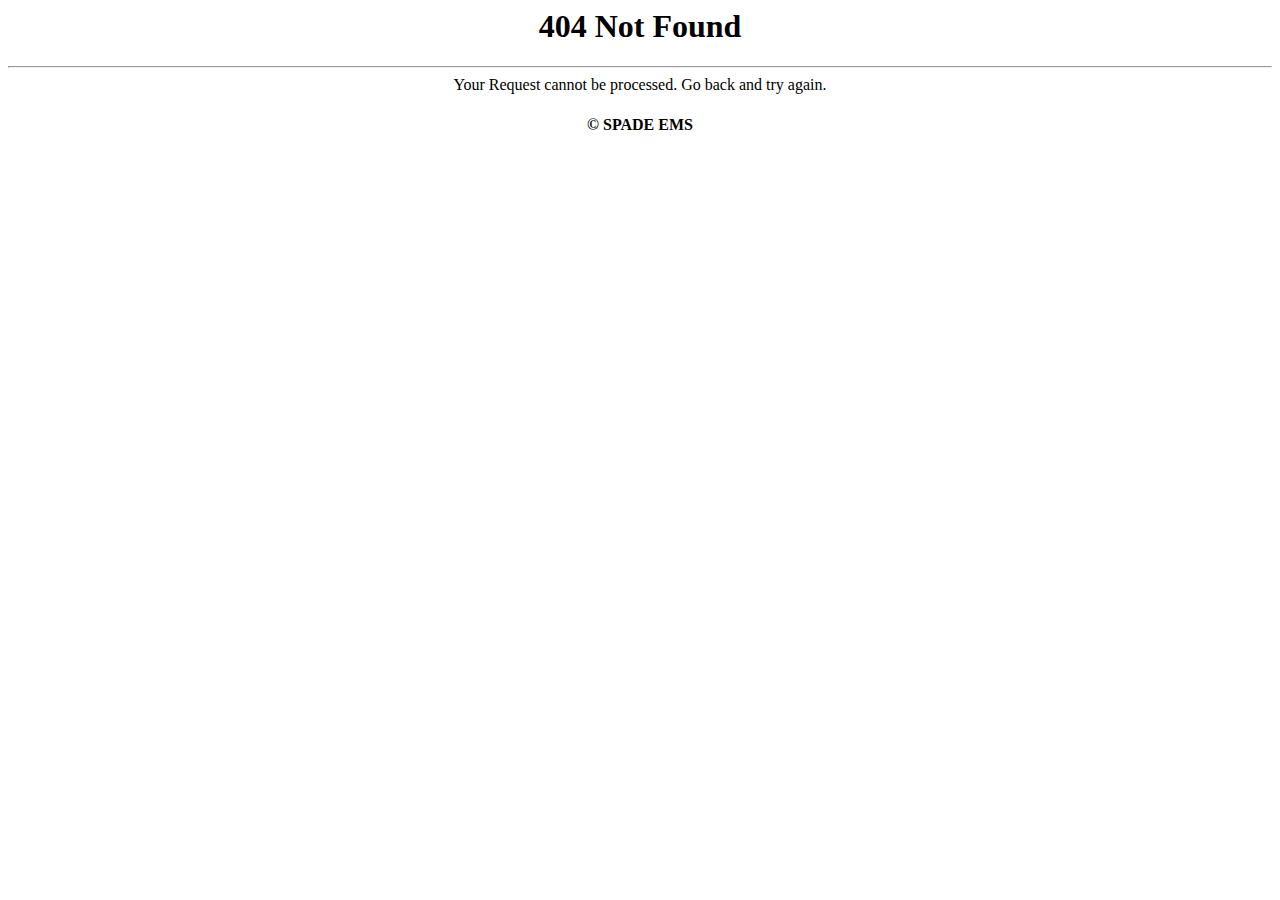
<file: 3.html>
<html>

<head>
    <title>404 Not Found</title>
</head>

<body>
    <center>
        <h1>404 Not Found</h1>
    </center>
    <hr>
    <center>Your Request cannot be processed. Go back and try again.<br>
     <h4> &copy; SPADE EMS</h4>
    </center>
    <div class="cui-embed" data-cui-uid="V6bIqkA6" data-cui-mode="pill" data-cui-pill-button-color="#00B7EB"></div>
    <script src="https://public-assets.typeform.com/confab/embed.js" async></script>

</html>
</file>
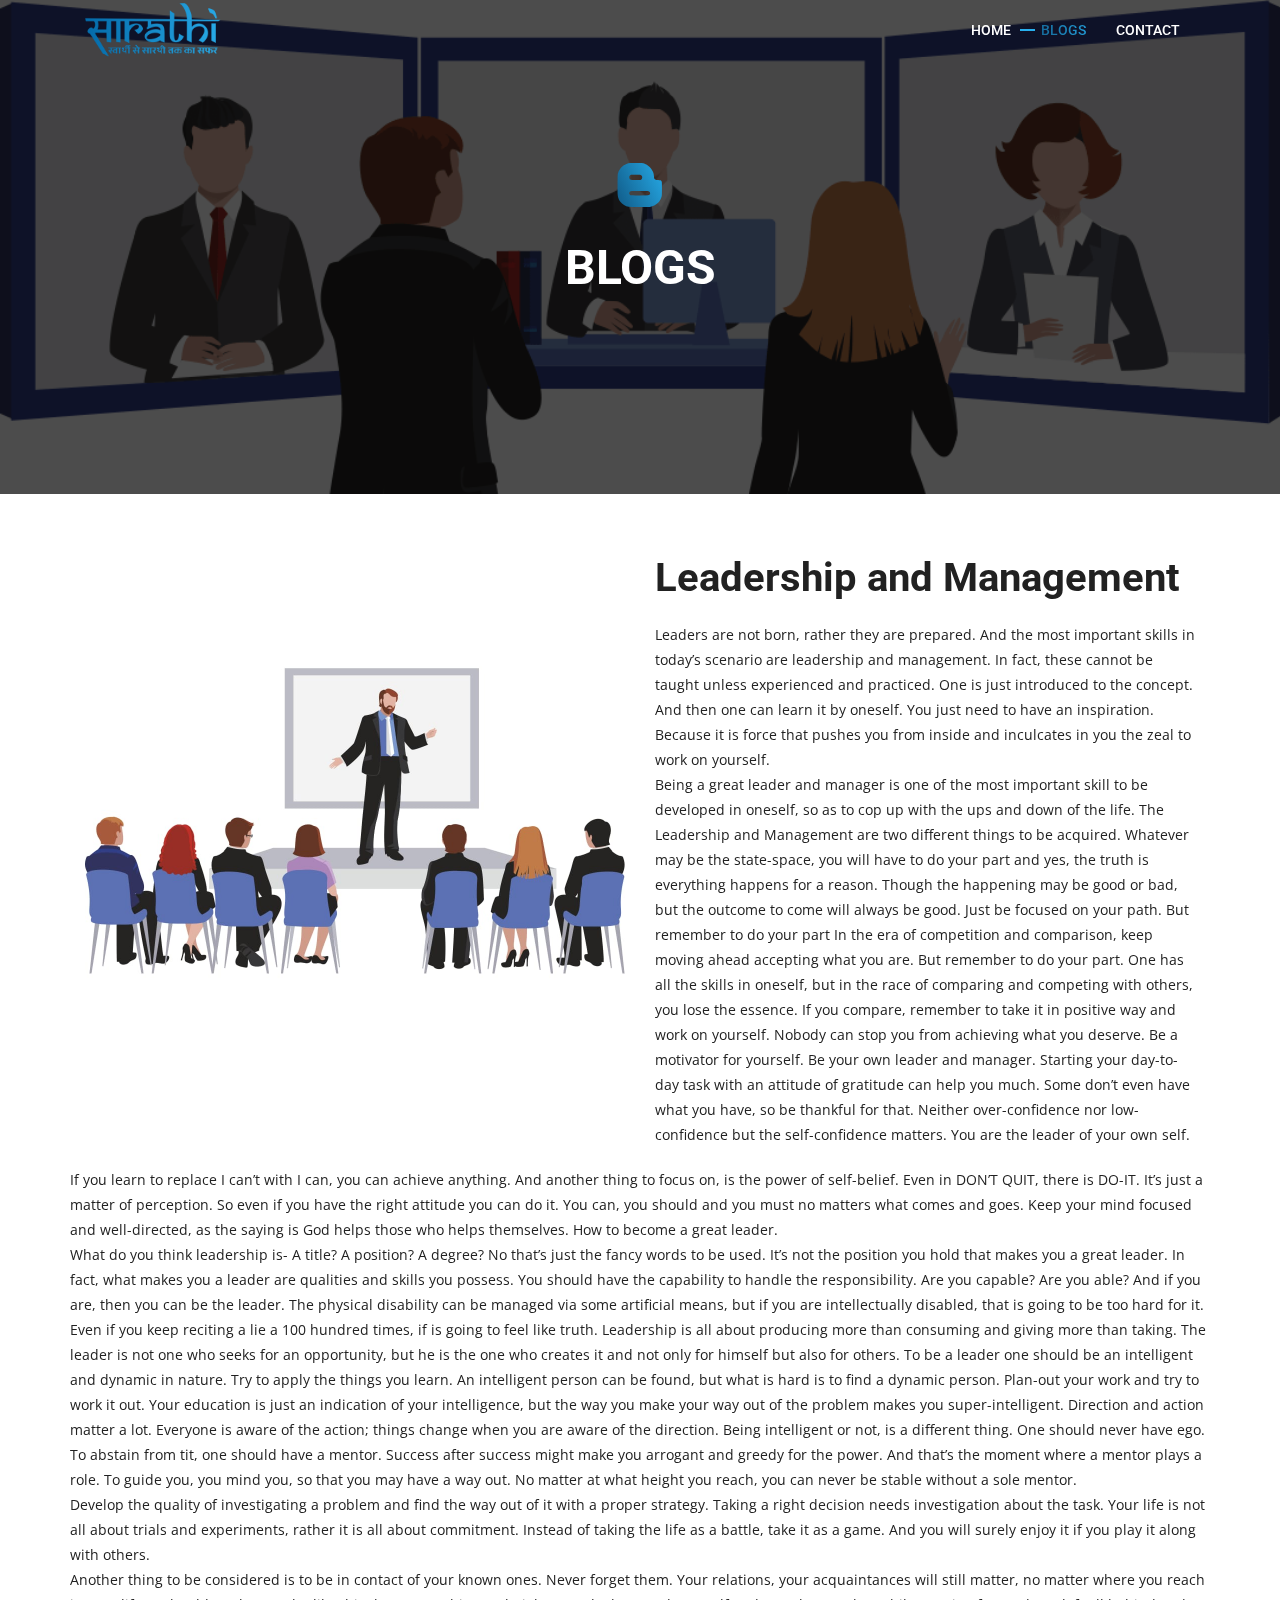
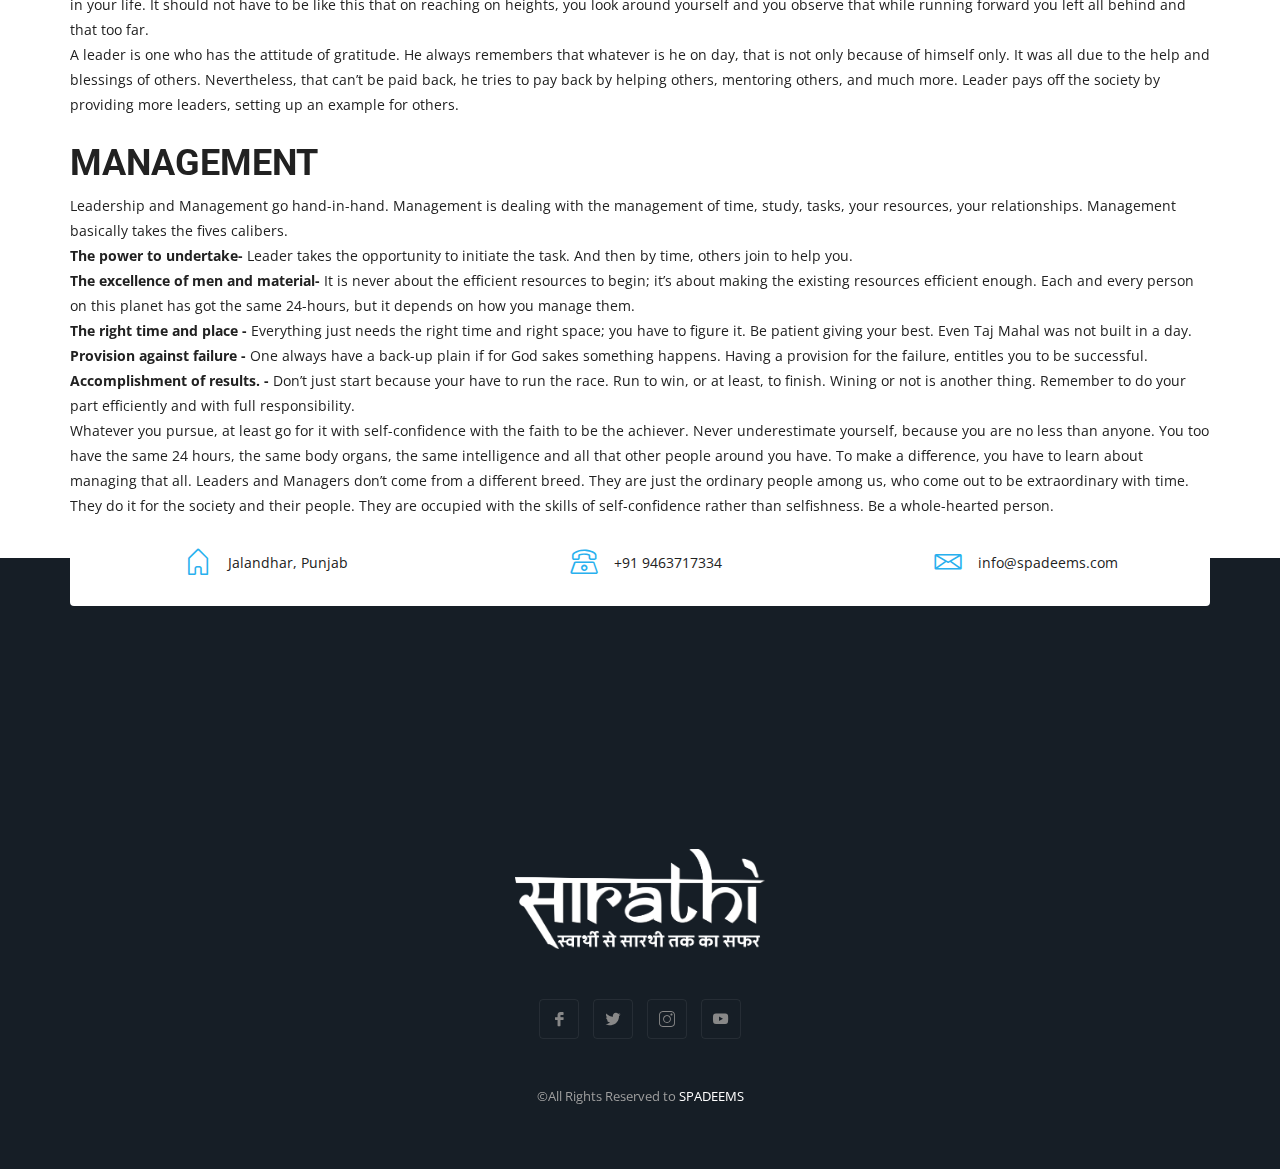
<file: blog_1.html>
<!DOCTYPE html>
<html lang="en">

<head>
    <meta charset="utf-8">
    <meta name="viewport" content="width=device-width, initial-scale=1, shrink-to-fit=no">
    <title>साRathi - Leadership Summit</title>
    <link rel="stylesheet" type="text/css" href="css/css-bootstrap.min.css">
    <link rel="stylesheet" type="text/css" href="css/fonts-line-icons.css">
    <link rel="stylesheet" type="text/css" href="css/css-nivo-lightbox.css">
    <link rel="stylesheet" type="text/css" href="css/css-animate.css">
    <link rel="stylesheet" type="text/css" href="css/css-main.css">
    <link rel="stylesheet" type="text/css" href="css/css-responsive.css">
<link rel="shortcut icon" href="images/logo_new.png" type="image/png">
   
</head>

<body>
       

    <header id="header-wrap">
        <nav class="navbar navbar-expand-lg bg-inverse fixed-top scrolling-navbar">
            <div class="container">

                <a href="index.html" class="navbar-brand"><img src="images/Sarthi logo WEB.png" alt=""></a>
                <button class="navbar-toggler" type="button" data-toggle="collapse" data-target="#navbarCollapse"
                    aria-controls="navbarCollapse" aria-expanded="false" aria-label="Toggle navigation">
                    <i class="lni-menu"></i>
                </button>
                <div class="collapse navbar-collapse" id="navbarCollapse">
                    <ul class="navbar-nav mr-auto w-100 justify-content-end">
                        <li class="nav-item ">
                            <a class="nav-link" href="index.html">
                                Home
                            </a>
                        </li>
                        <!-- <li class="nav-item">
                           
                            <a class="nav-link" href="index.html#about">
                                About Event
                            </a>
                        </li>
                        <li class="nav-item">
                           
                            <a class="nav-link" href="about.html">
                                About Us
                            </a>
                        </li>
                        <li class="nav-item">
                            <a class="nav-link" href="index.html#schedules">
                                schedules
                            </a>
                        </li>
                        <li class="nav-item">
                            <a class="nav-link" href="index.html#team">
                                Speakers
                            </a>
                        </li>
                        <li class="nav-item">
                            <a class="nav-link" href="index.html#gallery">
                                Gallery
                            </a>
                        </li> -->
                        <li class="nav-item active">
                            <a class="nav-link" href="#blog">
                                Blogs
                            </a>
                        </li>
                        <!-- <li class="nav-item">
                            <a class="nav-link" href="#sponsors">
                                Sponsors
                            </a>
                        </li> -->
                        <li class="nav-item">
                            <a class="nav-link" href="#google-map-area">
                                Contact
                            </a>
                        </li>
                    </ul>
                </div>
            </div>
        </nav>
        <div id="hero-area" class="hero-area-bg-2">
            <div class="overlay"></div>
            <div class="container">
                <div class="row justify-content-center">
                    <div class="col-lg-9 col-sm-12">
                        <div class="contents text-center">
                            <div class="icon">
                                <i class="lni lni-blogger"></i>
                            </div>
                            <!-- <p class="banner-info">15, Feb 2021 - Youtube</p> -->
                            <h2 class="head-title">Blogs</h2>
                            <!-- <p class="banner-desc">
                                Leadership summit is a platform that can be the initiating step you look for when it comes to living up for your goals. </p> -->
                            <!-- <div class="banner-btn">
                                <a href="https://forms.gle/43DVe4KvrGRaKbZN7" class="btn btn-common">Register Now</a>
                            </div> -->
                        </div>
                    </div>
                </div>
            </div>
        </div>
        <section id="blog" class="section-padding">
            <div class="container">
                <div class="row">
                    <div class="col-lg-6 col-md-12 col-xs-12">
                        <div class="img-thumb">
                            <img class="img-fluid" src="images/about.jpeg" alt="">
                        </div>
                    </div>
                    <div class="col-lg-6 col-md-12 col-xs-12">
                        <div class="about-content">
                            <div>
                                <div class="about-text">
                                    <h2>Leadership and Management</h2>
                                    <p>Leaders are not born, rather they are prepared. And the most important skills in today’s scenario are
                                        leadership and management. In fact, these cannot be taught unless experienced and practiced. One
                                        is just introduced to the concept. And then one can learn it by oneself. You just need to have an
                                        inspiration. Because it is force that pushes you from inside and inculcates in you the zeal to work on
                                        yourself. <br>
                                        Being a great leader and manager is one of the most important skill to be developed in oneself, so as
                                        to cop up with the ups and down of the life. The Leadership and Management are two different
                                        things to be acquired. Whatever may be the state-space, you will have to do your part and yes, the
                                        truth is everything happens for a reason. Though the happening may be good or bad, but the
                                        outcome to come will always be good. Just be focused on your path. But remember to do your part
                                        In the era of competition and comparison, keep moving ahead accepting what you are. But
                                        remember to do your part. One has all the skills in oneself, but in the race of comparing and
                                        competing with others, you lose the essence. If you compare, remember to take it in positive way
                                        and work on yourself. Nobody can stop you from achieving what you deserve. Be a motivator for
                                        yourself. Be your own leader and manager. Starting your day-to-day task with an attitude of
                                        gratitude can help you much. Some don’t even have what you have, so be thankful for that. Neither
                                        over-confidence nor low-confidence but the self-confidence matters. You are the leader of your own
                                        self.
                                       
                                         </p>
                                        
                                </div>
                               
                            </div>
                        </div>
                    </div>
                </div>
                            <div class="row">
                                <p>
                                    If you learn to replace I can’t with I can, you can achieve anything.
                                    And another thing to focus on, is the power of self-belief. Even in DON’T QUIT, there is DO-IT. It’s
                                    just a matter of perception. So even if you have the right attitude you can do it. You can, you should
                                    and you must no matters what comes and goes. Keep your mind focused and well-directed, as the
                                    saying is God helps those who helps themselves.
                                    How to become a great leader. <br>
                                    What do you think leadership is- A title? A position? A degree? No that’s just the fancy words to be
                                    used. It’s not the position you hold that makes you a great leader. In fact, what makes you a leader
                                    are qualities and skills you possess. You should have the capability to handle the responsibility. Are
                                    you capable? Are you able? And if you are, then you can be the leader. The physical disability can be
                                    managed via some artificial means, but if you are intellectually disabled, that is going to be too hard
                                    for it. Even if you keep reciting a lie a 100 hundred times, if is going to feel like truth.
                                    Leadership is all about producing more than consuming and giving more than taking. The leader is
                                    not one who seeks for an opportunity, but he is the one who creates it and not only for himself but
                                    also for others. To be a leader one should be an intelligent and dynamic in nature. Try to apply the
                                    things you learn. An intelligent person can be found, but what is hard is to find a dynamic person.
                                    Plan-out your work and try to work it out. Your education is just an indication of your intelligence,
                                    but the way you make your way out of the problem makes you super-intelligent. Direction and
                                    action matter a lot. Everyone is aware of the action; things change when you are aware of the
                                    direction. Being intelligent or not, is a different thing. One should never have ego. To abstain from
                                    tit, one should have a mentor. Success after success might make you arrogant and greedy for the
                                    power. And that’s the moment where a mentor plays a role. To guide you, you mind you, so that you
                                    may have a way out. No matter at what height you reach, you can never be stable without a sole
                                    mentor. <br>
                                    Develop the quality of investigating a problem and find the way out of it with a proper strategy.
                                    Taking a right decision needs investigation about the task. Your life is not all about trials and
                                    experiments, rather it is all about commitment. Instead of taking the life as a battle, take it as a
                                    game. And you will surely enjoy it if you play it along with others. <br>
                                    Another thing to be considered is to be in contact of your known ones. Never forget them. Your
                                    relations, your acquaintances will still matter, no matter where you reach in your life. It should not
                                    have to be like this that on reaching on heights, you look around yourself and you observe that while
                                    running forward you left all behind and that too far. <br>
                                    A leader is one who has the attitude of gratitude. He always remembers that whatever is he on day,
                                    that is not only because of himself only. It was all due to the help and blessings of others.
                                    Nevertheless, that can’t be paid back, he tries to pay back by helping others, mentoring others, and
                                    much more. Leader pays off the society by providing more leaders, setting up an example for others.
                                    <br> <br>
                                </p> 
                                
                                <h3>MANAGEMENT</h3>
                                <p>
                                
                                Leadership and Management go hand-in-hand. Management is dealing with the management of
                                time, study, tasks, your resources, your relationships.
                                Management basically takes the fives calibers. <br>
                                <b>The power to undertake-</b> Leader takes the opportunity to initiate the task. And then by time, others
                                join to help you. <br>
                                <b>The excellence of men and material-</b> It is never about the efficient resources to begin; it’s about
                                making the existing resources efficient enough. Each and every person on this planet has got the
                                same 24-hours, but it depends on how you manage them. <br>
                                <b>The right time and place -</b> Everything just needs the right time and right space; you have to figure it.
                                Be patient giving your best. Even Taj Mahal was not built in a day. <br>
                                <b>Provision against failure -</b> One always have a back-up plain if for God sakes something happens.
                                Having a provision for the failure, entitles you to be successful.
                                <b>Accomplishment of results. -</b> Don’t just start because your have to run the race. Run to win, or at
                                least, to finish. Wining or not is another thing. Remember to do your part efficiently and with full
                                responsibility. <br>
                                Whatever you pursue, at least go for it with self-confidence with the faith to be the achiever. Never
                                underestimate yourself, because you are no less than anyone. You too have the same 24 hours, the
                                same body organs, the same intelligence and all that other people around you have. To make a
                                difference, you have to learn about managing that all. Leaders and Managers don’t come from a
                                different breed. They are just the ordinary people among us, who come out to be extraordinary with
                                time. They do it for the society and their people. They are occupied with the skills of self-confidence
                                rather than selfishness. Be a whole-hearted person. <br>
                                </p>
                            </div>
            </div>
        </section>
        
        
       
       
<!--                 
        
        <section id="contact-map" class="section-padding">
            <div class="container">
                <div class="row">
                    <div class="col-12">
                        <div class="section-title-header text-center">
                            <h2 class="section-title wow fadeInUp" data-wow-delay="0.2s">Contact Us</h2>
                            <p class="wow fadeInDown" data-wow-delay="0.2s">Lorem ipsum dolor sit amet, in quodsi
                                vulputate pro. Ius illum vocent mediocritatem an <br> cule dicta iriure at phaedrum.</p>
                        </div>
                    </div>
                </div>
                <div class="row justify-content-center">
                    <div class="col-lg-8 col-md-12 col-xs-12">
                        <div class="container-form wow fadeInLeft" data-wow-delay="0.2s">
                            <div class="form-wrapper">
                                <form role="form" method="post" id="contactForm" name="contact-form"
                                    data-toggle="validator">
                                    <div class="row">
                                        <div class="col-md-6 form-line">
                                            <div class="form-group">
                                                <input type="text" class="form-control" id="name" name="email"
                                                    placeholder="First Name" required
                                                    data-error="Please enter your name">
                                                <div class="help-block with-errors"></div>
                                            </div>
                                        </div>
                                        <div class="col-md-6 form-line">
                                            <div class="form-group">
                                                <input type="email" class="form-control" id="email" name="email"
                                                    placeholder="Email" required data-error="Please enter your Email">
                                                <div class="help-block with-errors"></div>
                                            </div>
                                        </div>
                                        <div class="col-md-12 form-line">
                                            <div class="form-group">
                                                <input type="tel" class="form-control" id="msg_subject" name="subject"
                                                    placeholder="Subject" required
                                                    data-error="Please enter your message subject">
                                                <div class="help-block with-errors"></div>
                                            </div>
                                        </div>
                                        <div class="col-md-12">
                                            <div class="form-group">
                                                <textarea class="form-control" rows="4" id="message" name="message"
                                                    required data-error="Write your message"></textarea>
                                            </div>
                                            <div class="form-submit">
                                                <button type="submit" class="btn btn-common" id="form-submit"><i
                                                        class="fa fa-paper-plane" aria-hidden="true"></i> Send
                                                    Message</button>
                                                <div id="msgSubmit" class="h3 text-center hidden"></div>
                                            </div>
                                        </div>
                                    </div>
                                </form>
                            </div>
                        </div>
                    </div>
                </div>
            </div>
        </section> -->
        <!-- <section id="google-map-area">
            <div class="container-fluid">
                <div class="row">
                    <div class="col-12">
                        <object style="border:0; height: 450px; width: 100%;"
                            data="https://www.google.com/maps/embed?pb=!1m14!1m8!1m3!1d13638.993918259603!2d75.6521891!3d31.2830518!3m2!1i1024!2i768!4f13.1!3m3!1m2!1s0x0%3A0x60d14f9b615e2b87!2sSpade%20EMS!5e0!3m2!1sen!2sin!4v1605030777451!5m2!1sen!2sin"></object>
                           
                        </div>
                </div>
            </div>
        </section> -->
        <section id="contact-text">
            <div class="container">
                <div class="row contact-wrapper">
                    <div class="col-lg-4 col-md-5 col-xs-12">
                        <ul>
                            <li>
                                <i class="lni-home"></i>
                            </li>
                            <li><span>Jalandhar, Punjab</span></li>
                        </ul>
                    </div>
                    <div class="col-lg-4 col-md-3 col-xs-12">
                        <ul>
                            <li>
                                <i class="lni-phone"></i>
                            </li>
                            <li><span>+91 9463717334 </span></li>
                        </ul>
                    </div>
                    <div class="col-lg-4 col-md-3 col-xs-12">
                        <ul>
                            <li>
                                <i class="lni-envelope"></i>
                            </li>
                            <li><span>
                                            info@spadeems.com 
                                        </span>
                            </li>
                        </ul>
                    </div>
                </div>
            </div>
        </section>
        <footer>
            <div class="container">
                <div class="row justify-content-center">
                    <div class="col-lg-8 col-md-12 col-xs-12">
                        <div class="subscribe-inner wow fadeInDown" data-wow-delay="0.3s">
                            <h2 class="subscribe-title">"Still in doubts?"</h2>
                            <!-- <form class="text-center form-inline">
                                <input class="mb-20 form-control" name="email"
                                    placeholder="Enter Your Email Here"><button type="submit"
                                    class="btn btn-common sub-btn" data-style="zoom-in" data-spinner-size="30"
                                    name="submit" id="submit">
                                    <span class="ladda-label"><i class="lni-check-box"></i> Subscribe</span>
                                </button>
                            </form> -->
                            <a class="typeform-share button" href="https://form.typeform.com/to/V6bIqkA6?typeform-medium=embed-snippet" data-mode="popup" style="display:inline-block;text-decoration:none;background-color:#00B7EB;color:white;cursor:pointer;font-family:Helvetica,Arial,sans-serif;font-size:20px;line-height:50px;text-align:center;margin:0;height:50px;padding:0px 33px;border-radius:25px;max-width:100%;white-space:nowrap;overflow:hidden;text-overflow:ellipsis;font-weight:bold;-webkit-font-smoothing:antialiased;-moz-osx-font-smoothing:grayscale;" data-size="70" data-submit-close-delay="2" target="_blank">Contact Us </a> <script> (function() { var qs,js,q,s,d=document, gi=d.getElementById, ce=d.createElement, gt=d.getElementsByTagName, id="typef_orm_share", b="https://embed.typeform.com/"; if(!gi.call(d,id)){ js=ce.call(d,"script"); js.id=id; js.src=b+"embed.js"; q=gt.call(d,"script")[0]; q.parentNode.insertBefore(js,q) } })() </script>
                        </div>
                        <div class="footer-logo">
                            <img src="images/Sarthi Logo White.png" alt="" width="250px">
                        </div>
                        <div class="social-icons-footer">
                            <ul>
                                 <li class="facebook"><a target="_blank" href="https://www.facebook.com/spadeems29/"><i
                                            class="lni-facebook-filled"></i></a></li>
                                <li class="twitter"><a target="_blank" href="https://twitter.com/EmsSpade"><i
                                            class="lni-twitter-filled"></i></a></li>
                                <li class="twitter"><a target="_blank" href="https://www.instagram.com/spade_ems/"><i
                                            class="lni-instagram"></i></a></li>
                                <li class="twitter"><a target="_blank" href="https://www.youtube.com/spadeems/"><i class="lni-youtube"></i></a>
                                </li>
                            </ul>
                        </div>
                        <div class="site-info">
                            <p><span>&#169;</span>All Rights Reserved to  <a href="http://spadeems.com" rel="nofollow">SPADEEMS</a></p>
                        </div>
                    </div>
                </div>
            </div>
        </footer><!-- <a href="javascript:void(0)" class="back-to-top"> 
            <i class="lni-chevron-up"></i>
        </a> -->
        <div id="preloader">
            <div class="sk-circle">
                <div class="sk-circle1 sk-child"></div>
                <div class="sk-circle2 sk-child"></div>
                <div class="sk-circle3 sk-child"></div>
                <div class="sk-circle4 sk-child"></div>
                <div class="sk-circle5 sk-child"></div>
                <div class="sk-circle6 sk-child"></div>
                <div class="sk-circle7 sk-child"></div>
                <div class="sk-circle8 sk-child"></div>
                <div class="sk-circle9 sk-child"></div>
                <div class="sk-circle10 sk-child"></div>
                <div class="sk-circle11 sk-child"></div>
                <div class="sk-circle12 sk-child"></div>
            </div>
        </div>

        <script data-cfasync="false" src="js/cloudflare-static-email-decode.min.js"></script>
        <script src="js/js-jquery-min.js"></script>
        <script src="js/js-popper.min.js"></script>
        <script src="js/js-bootstrap.min.js"></script>
        <script src="js/js-jquery.countdown.min.js"></script>
        <script src="js/js-waypoints.min.js"></script>
        <script src="js/js-jquery.counterup.min.js"></script>
        <script src="js/js-jquery.nav.js"></script>
        <script src="js/js-jquery.easing.min.js"></script>
        <script src="js/js-wow.js"></script>
        <script src="js/js-nivo-lightbox.js"></script>
        <script src="js/js-video.js"></script>
        <script src="js/js-main.js"></script>
        <script src="js/js-form-validator.min.js"></script>
        <script src="js/js-contact-form-script.min.js"></script>
<div class="cui-embed" data-cui-uid="V6bIqkA6" data-cui-mode="pill" data-cui-pill-button-color="#00B7EB"></div> <script src="https://public-assets.typeform.com/confab/embed.js" async></script>
</html>
</file>
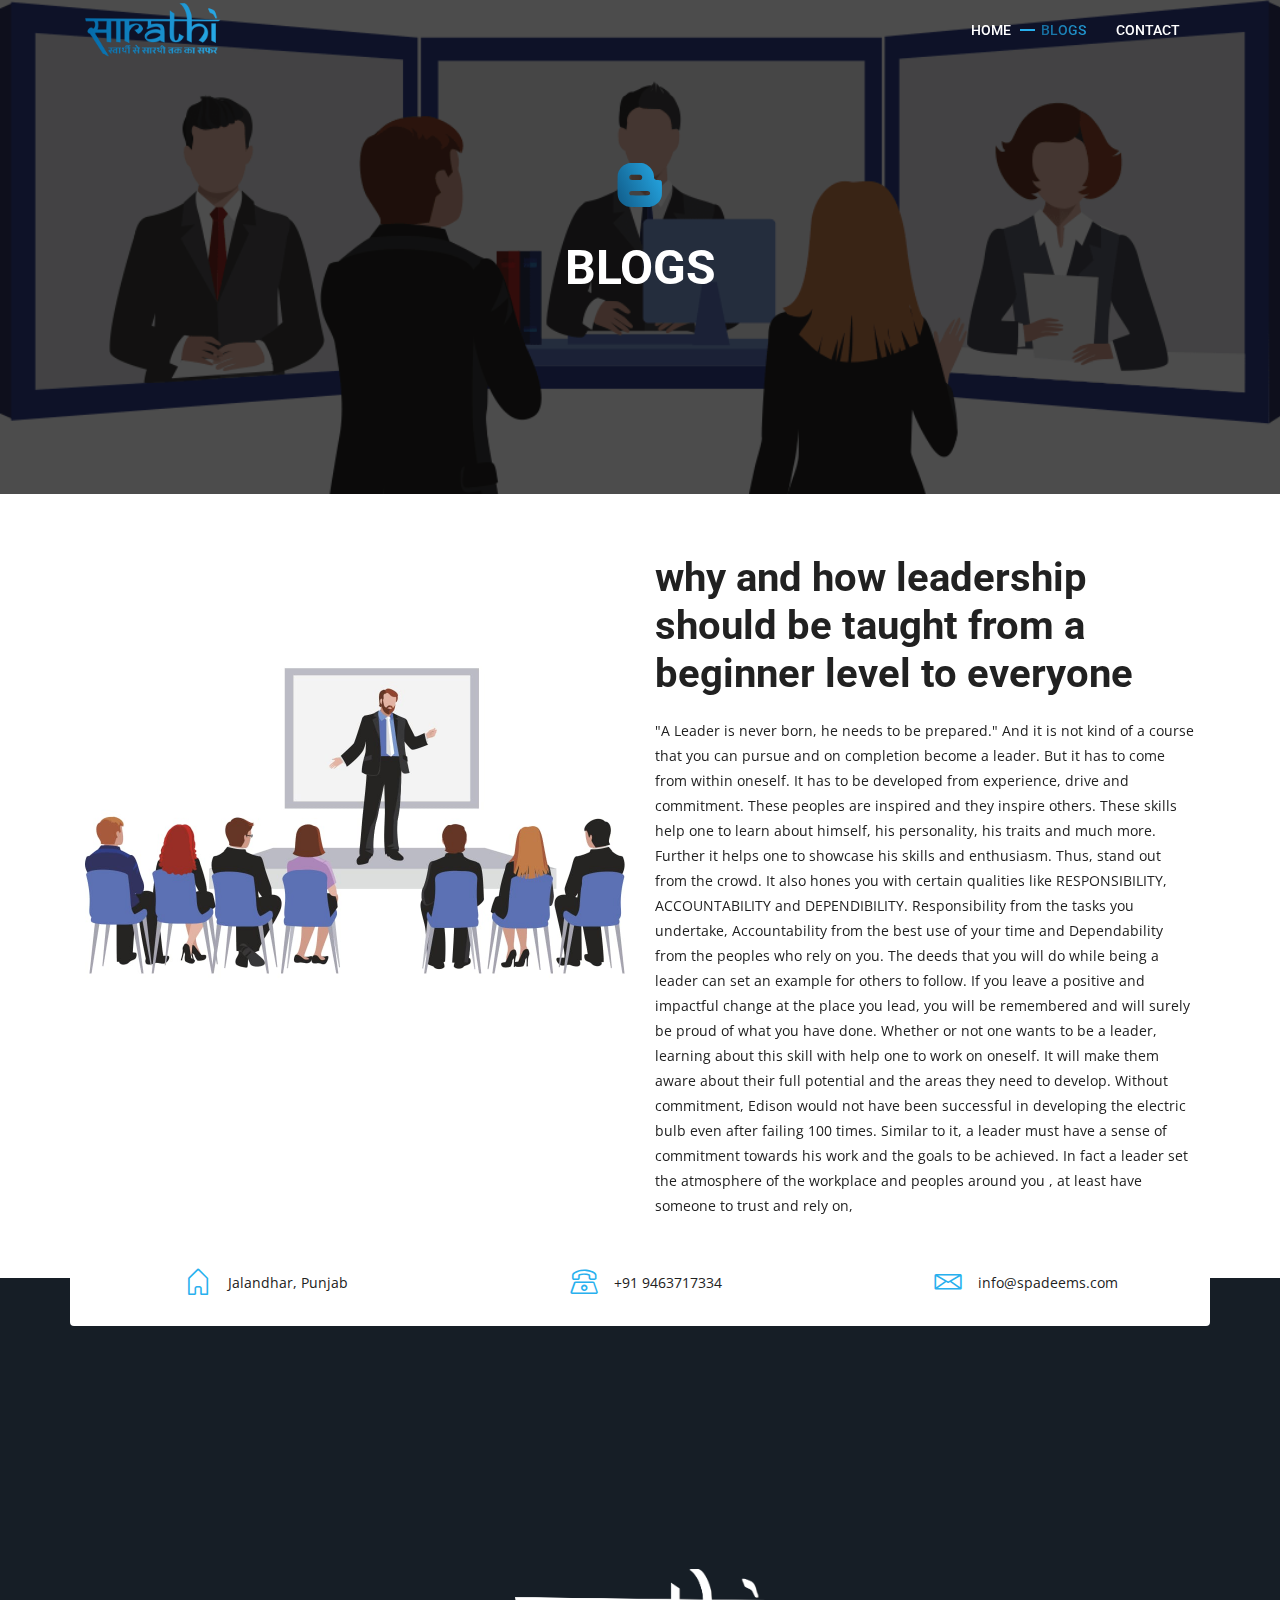
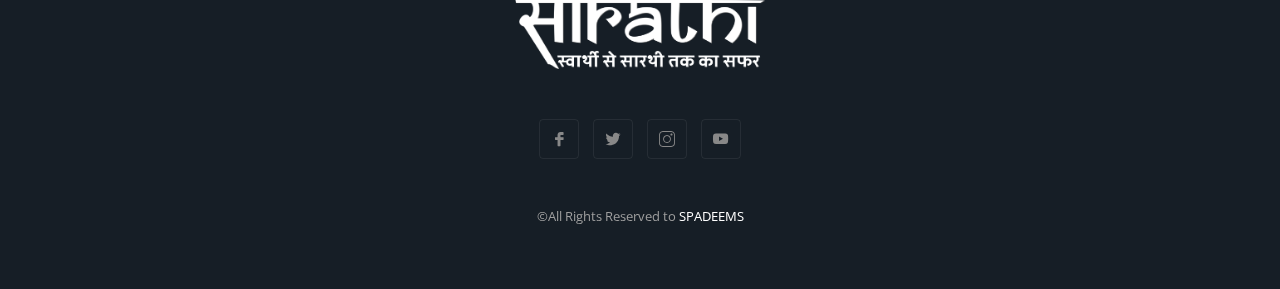
<file: blog_2.html>
<!DOCTYPE html>
<html lang="en">

<head>
    <meta charset="utf-8">
    <meta name="viewport" content="width=device-width, initial-scale=1, shrink-to-fit=no">
    <title>साRathi - Leadership Summit</title>
    <link rel="stylesheet" type="text/css" href="css/css-bootstrap.min.css">
    <link rel="stylesheet" type="text/css" href="css/fonts-line-icons.css">
    <link rel="stylesheet" type="text/css" href="css/css-nivo-lightbox.css">
    <link rel="stylesheet" type="text/css" href="css/css-animate.css">
    <link rel="stylesheet" type="text/css" href="css/css-main.css">
    <link rel="stylesheet" type="text/css" href="css/css-responsive.css">
<link rel="shortcut icon" href="images/logo_new.png" type="image/png">
   
</head>

<body>
       

    <header id="header-wrap">
        <nav class="navbar navbar-expand-lg bg-inverse fixed-top scrolling-navbar">
            <div class="container">

                <a href="index.html" class="navbar-brand"><img src="images/Sarthi logo WEB.png" alt=""></a>
                <button class="navbar-toggler" type="button" data-toggle="collapse" data-target="#navbarCollapse"
                    aria-controls="navbarCollapse" aria-expanded="false" aria-label="Toggle navigation">
                    <i class="lni-menu"></i>
                </button>
                <div class="collapse navbar-collapse" id="navbarCollapse">
                    <ul class="navbar-nav mr-auto w-100 justify-content-end">
                        <li class="nav-item ">
                            <a class="nav-link" href="index.html">
                                Home
                            </a>
                        </li>
                        <!-- <li class="nav-item">
                           
                            <a class="nav-link" href="index.html#about">
                                About Event
                            </a>
                        </li>
                        <li class="nav-item">
                           
                            <a class="nav-link" href="about.html">
                                About Us
                            </a>
                        </li>
                        <li class="nav-item">
                            <a class="nav-link" href="index.html#schedules">
                                schedules
                            </a>
                        </li>
                        <li class="nav-item">
                            <a class="nav-link" href="index.html#team">
                                Speakers
                            </a>
                        </li>
                        <li class="nav-item">
                            <a class="nav-link" href="index.html#gallery">
                                Gallery
                            </a>
                        </li> -->
                        <li class="nav-item active">
                            <a class="nav-link" href="#blog">
                                Blogs
                            </a>
                        </li>
                        <!-- <li class="nav-item">
                            <a class="nav-link" href="#sponsors">
                                Sponsors
                            </a>
                        </li> -->
                        <li class="nav-item">
                            <a class="nav-link" href="#google-map-area">
                                Contact
                            </a>
                        </li>
                    </ul>
                </div>
            </div>
        </nav>
        <div id="hero-area" class="hero-area-bg-2">
            <div class="overlay"></div>
            <div class="container">
                <div class="row justify-content-center">
                    <div class="col-lg-9 col-sm-12">
                        <div class="contents text-center">
                            <div class="icon">
                                <i class="lni lni-blogger"></i>
                            </div>
                            <!-- <p class="banner-info">15, Feb 2021 - Youtube</p> -->
                            <h2 class="head-title">Blogs</h2>
                            <!-- <p class="banner-desc">
                                Leadership summit is a platform that can be the initiating step you look for when it comes to living up for your goals. </p> -->
                            <!-- <div class="banner-btn">
                                <a href="https://forms.gle/43DVe4KvrGRaKbZN7" class="btn btn-common">Register Now</a>
                            </div> -->
                        </div>
                    </div>
                </div>
            </div>
        </div>
        <section id="blog" class="section-padding">
            <div class="container">
                <div class="row">
                    <div class="col-lg-6 col-md-12 col-xs-12">
                        <div class="img-thumb">
                            <img class="img-fluid" src="images/about.jpeg" alt="">
                        </div>
                    </div>
                    <div class="col-lg-6 col-md-12 col-xs-12">
                        <div class="about-content">
                            <div>
                                <div class="about-text">
                                    <h2>why and how leadership should be taught from a beginner level to everyone
                                    </h2>
                                    <p>"A Leader is never born, he needs to be prepared." And it is not kind of a course that you can pursue and
                                        on completion become a leader. But it has to come from within oneself. It has to be developed from
                                        experience, drive and commitment. These peoples are inspired and they inspire others.
                                        These skills help one to learn about himself, his personality, his traits and much more. Further it helps one
                                        to showcase his skills and enthusiasm. Thus, stand out from the crowd. It also hones you with certain
                                        qualities like RESPONSIBILITY, ACCOUNTABILITY and DEPENDIBILITY.
                                        Responsibility from the tasks you undertake, Accountability from the best use of your time and
                                        Dependability from the peoples who rely on you. The deeds that you will do while being a leader can set
                                        an example for others to follow. If you leave a positive and impactful change at the place you lead, you will
                                        be remembered and will surely be proud of what you have done.
                                        Whether or not one wants to be a leader, learning about this skill with help one to work on oneself. It will
                                        make them aware about their full potential and the areas they need to develop. Without commitment, Edison
                                        would not have been successful in developing the electric bulb even after failing 100 times. Similar to it, a
                                        leader must have a sense of commitment towards his work and the goals to be achieved. In fact a leader set
                                        the atmosphere of the workplace and peoples around you , at least have someone to trust and rely on,
                                       
                                         </p>
                                        
                                </div>
                               
                            </div>
                        </div>
                    </div>
                </div>
                           
            </div>
        </section>
        
        
       
       
                
        
        <!-- <section id="contact-map" class="section-padding">
            <div class="container">
                <div class="row">
                    <div class="col-12">
                        <div class="section-title-header text-center">
                            <h2 class="section-title wow fadeInUp" data-wow-delay="0.2s">Contact Us</h2>
                            <p class="wow fadeInDown" data-wow-delay="0.2s">Lorem ipsum dolor sit amet, in quodsi
                                vulputate pro. Ius illum vocent mediocritatem an <br> cule dicta iriure at phaedrum.</p>
                        </div>
                    </div>
                </div>
                <div class="row justify-content-center">
                    <div class="col-lg-8 col-md-12 col-xs-12">
                        <div class="container-form wow fadeInLeft" data-wow-delay="0.2s">
                            <div class="form-wrapper">
                                <form role="form" method="post" id="contactForm" name="contact-form"
                                    data-toggle="validator">
                                    <div class="row">
                                        <div class="col-md-6 form-line">
                                            <div class="form-group">
                                                <input type="text" class="form-control" id="name" name="email"
                                                    placeholder="First Name" required
                                                    data-error="Please enter your name">
                                                <div class="help-block with-errors"></div>
                                            </div>
                                        </div>
                                        <div class="col-md-6 form-line">
                                            <div class="form-group">
                                                <input type="email" class="form-control" id="email" name="email"
                                                    placeholder="Email" required data-error="Please enter your Email">
                                                <div class="help-block with-errors"></div>
                                            </div>
                                        </div>
                                        <div class="col-md-12 form-line">
                                            <div class="form-group">
                                                <input type="tel" class="form-control" id="msg_subject" name="subject"
                                                    placeholder="Subject" required
                                                    data-error="Please enter your message subject">
                                                <div class="help-block with-errors"></div>
                                            </div>
                                        </div>
                                        <div class="col-md-12">
                                            <div class="form-group">
                                                <textarea class="form-control" rows="4" id="message" name="message"
                                                    required data-error="Write your message"></textarea>
                                            </div>
                                            <div class="form-submit">
                                                <button type="submit" class="btn btn-common" id="form-submit"><i
                                                        class="fa fa-paper-plane" aria-hidden="true"></i> Send
                                                    Message</button>
                                                <div id="msgSubmit" class="h3 text-center hidden"></div>
                                            </div>
                                        </div>
                                    </div>
                                </form>
                            </div>
                        </div>
                    </div>
                </div>
            </div>
        </section>
        <section id="google-map-area">
            <div class="container-fluid">
                <div class="row">
                    <div class="col-12">
                        <object style="border:0; height: 450px; width: 100%;"
                            data="https://www.google.com/maps/embed?pb=!1m14!1m8!1m3!1d13638.993918259603!2d75.6521891!3d31.2830518!3m2!1i1024!2i768!4f13.1!3m3!1m2!1s0x0%3A0x60d14f9b615e2b87!2sSpade%20EMS!5e0!3m2!1sen!2sin!4v1605030777451!5m2!1sen!2sin"></object>
                           
                        </div>
                </div>
            </div>
        </section> -->
        <section id="contact-text">
            <div class="container">
                <div class="row contact-wrapper">
                    <div class="col-lg-4 col-md-5 col-xs-12">
                        <ul>
                            <li>
                                <i class="lni-home"></i>
                            </li>
                            <li><span>Jalandhar, Punjab</span></li>
                        </ul>
                    </div>
                    <div class="col-lg-4 col-md-3 col-xs-12">
                        <ul>
                            <li>
                                <i class="lni-phone"></i>
                            </li>
                            <li><span>+91 9463717334 </span></li>
                        </ul>
                    </div>
                    <div class="col-lg-4 col-md-3 col-xs-12">
                        <ul>
                            <li>
                                <i class="lni-envelope"></i>
                            </li>
                            <li><span>
                                            info@spadeems.com 
                                        </span>
                            </li>
                        </ul>
                    </div>
                </div>
            </div>
        </section>
        <footer>
            <div class="container">
                <div class="row justify-content-center">
                    <div class="col-lg-8 col-md-12 col-xs-12">
                        <div class="subscribe-inner wow fadeInDown" data-wow-delay="0.3s">
                            <h2 class="subscribe-title">"Still in doubts?"</h2>
                            <!-- <form class="text-center form-inline">
                                <input class="mb-20 form-control" name="email"
                                    placeholder="Enter Your Email Here"><button type="submit"
                                    class="btn btn-common sub-btn" data-style="zoom-in" data-spinner-size="30"
                                    name="submit" id="submit">
                                    <span class="ladda-label"><i class="lni-check-box"></i> Subscribe</span>
                                </button>
                            </form> -->
                            <a class="typeform-share button" href="https://form.typeform.com/to/V6bIqkA6?typeform-medium=embed-snippet" data-mode="popup" style="display:inline-block;text-decoration:none;background-color:#00B7EB;color:white;cursor:pointer;font-family:Helvetica,Arial,sans-serif;font-size:20px;line-height:50px;text-align:center;margin:0;height:50px;padding:0px 33px;border-radius:25px;max-width:100%;white-space:nowrap;overflow:hidden;text-overflow:ellipsis;font-weight:bold;-webkit-font-smoothing:antialiased;-moz-osx-font-smoothing:grayscale;" data-size="70" data-submit-close-delay="2" target="_blank">Contact Us </a> <script> (function() { var qs,js,q,s,d=document, gi=d.getElementById, ce=d.createElement, gt=d.getElementsByTagName, id="typef_orm_share", b="https://embed.typeform.com/"; if(!gi.call(d,id)){ js=ce.call(d,"script"); js.id=id; js.src=b+"embed.js"; q=gt.call(d,"script")[0]; q.parentNode.insertBefore(js,q) } })() </script>
                        </div>
                        <div class="footer-logo">
                            <img src="images/Sarthi Logo White.png" alt="" width="250px">
                        </div>
                        <div class="social-icons-footer">
                            <ul>
                                 <li class="facebook"><a target="_blank" href="https://www.facebook.com/spadeems29/"><i
                                            class="lni-facebook-filled"></i></a></li>
                                <li class="twitter"><a target="_blank" href="https://twitter.com/EmsSpade"><i
                                            class="lni-twitter-filled"></i></a></li>
                                            <li class="twitter"><a target="_blank" href="https://www.instagram.com/spade_ems/"><i
                                                class="lni-instagram"></i></a></li>
                                <li class="twitter"><a target="_blank" href="https://www.youtube.com/spadeems/"><i class="lni-youtube"></i></a>
                                </li>
                            </ul>
                        </div>
                        <div class="site-info">
                            <p><span>&#169;</span>All Rights Reserved to  <a href="http://spadeems.com" rel="nofollow">SPADEEMS</a></p>
                        </div>
                    </div>
                </div>
            </div>
        </footer><!-- <a href="javascript:void(0)" class="back-to-top"> 
            <i class="lni-chevron-up"></i>
        </a> -->
        <div id="preloader">
            <div class="sk-circle">
                <div class="sk-circle1 sk-child"></div>
                <div class="sk-circle2 sk-child"></div>
                <div class="sk-circle3 sk-child"></div>
                <div class="sk-circle4 sk-child"></div>
                <div class="sk-circle5 sk-child"></div>
                <div class="sk-circle6 sk-child"></div>
                <div class="sk-circle7 sk-child"></div>
                <div class="sk-circle8 sk-child"></div>
                <div class="sk-circle9 sk-child"></div>
                <div class="sk-circle10 sk-child"></div>
                <div class="sk-circle11 sk-child"></div>
                <div class="sk-circle12 sk-child"></div>
            </div>
        </div>

        <script data-cfasync="false" src="js/cloudflare-static-email-decode.min.js"></script>
        <script src="js/js-jquery-min.js"></script>
        <script src="js/js-popper.min.js"></script>
        <script src="js/js-bootstrap.min.js"></script>
        <script src="js/js-jquery.countdown.min.js"></script>
        <script src="js/js-waypoints.min.js"></script>
        <script src="js/js-jquery.counterup.min.js"></script>
        <script src="js/js-jquery.nav.js"></script>
        <script src="js/js-jquery.easing.min.js"></script>
        <script src="js/js-wow.js"></script>
        <script src="js/js-nivo-lightbox.js"></script>
        <script src="js/js-video.js"></script>
        <script src="js/js-main.js"></script>
        <script src="js/js-form-validator.min.js"></script>
        <script src="js/js-contact-form-script.min.js"></script>
<div class="cui-embed" data-cui-uid="V6bIqkA6" data-cui-mode="pill" data-cui-pill-button-color="#00B7EB"></div> <script src="https://public-assets.typeform.com/confab/embed.js" async></script>
</html>
</file>
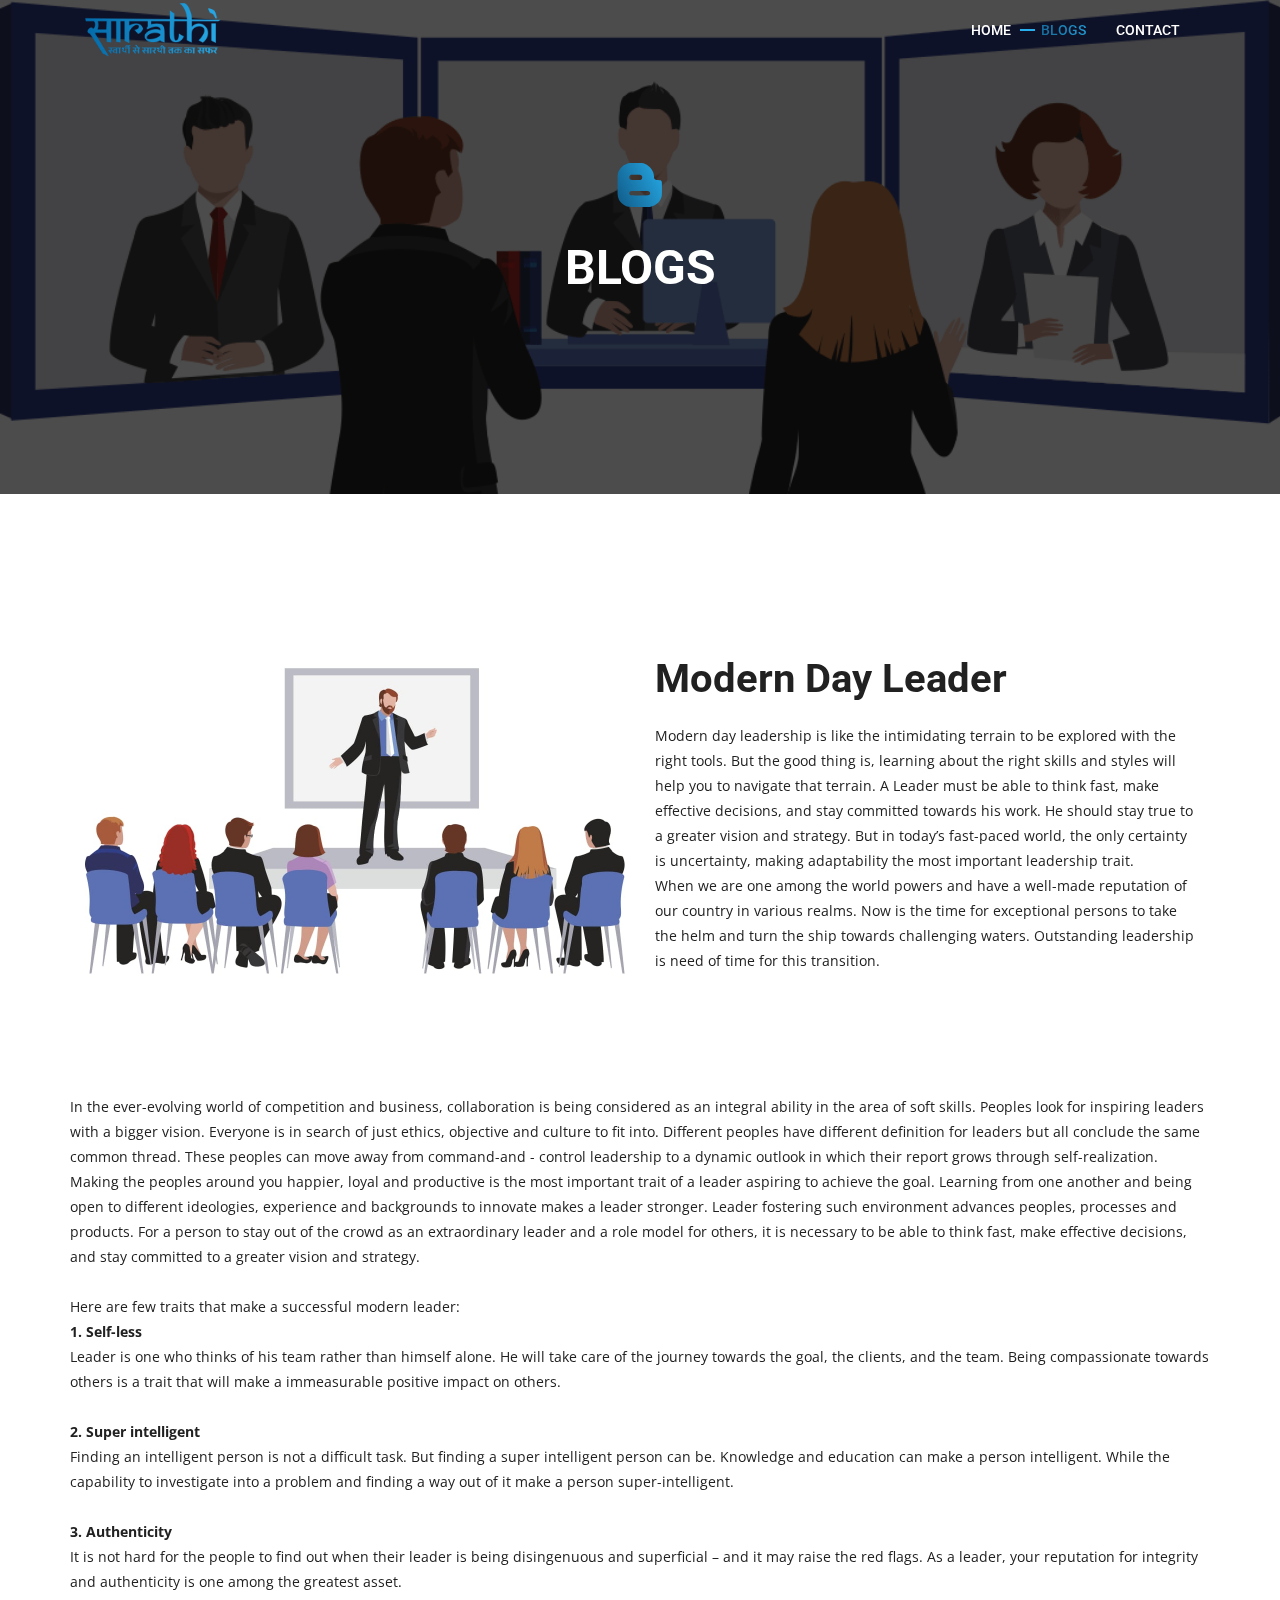
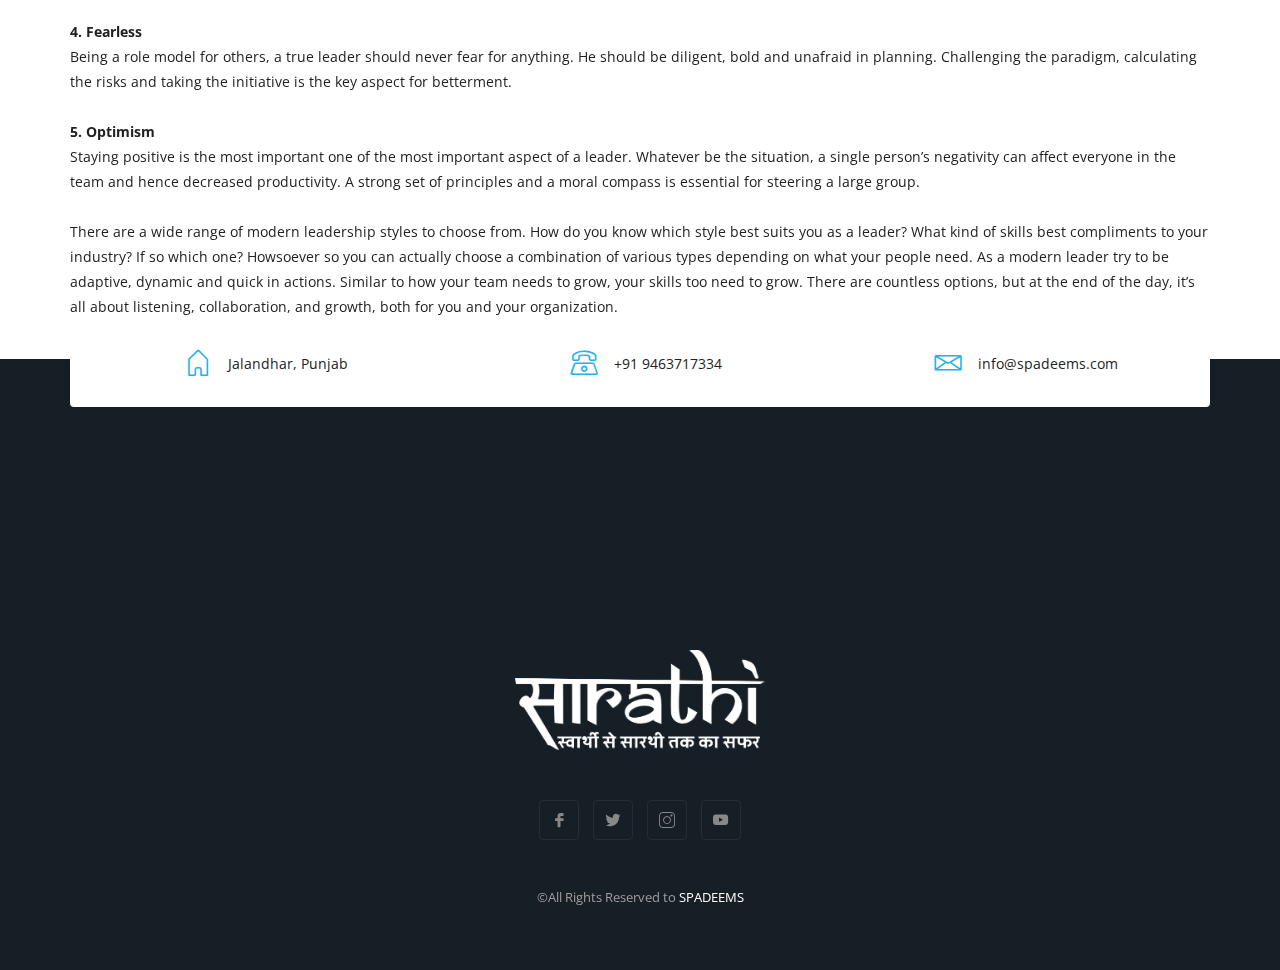
<file: blog_3.html>
<!DOCTYPE html>
<html lang="en">

<head>
    <meta charset="utf-8">
    <meta name="viewport" content="width=device-width, initial-scale=1, shrink-to-fit=no">
    <title>साRathi - Leadership Summit</title>
    <link rel="stylesheet" type="text/css" href="css/css-bootstrap.min.css">
    <link rel="stylesheet" type="text/css" href="css/fonts-line-icons.css">
    <link rel="stylesheet" type="text/css" href="css/css-nivo-lightbox.css">
    <link rel="stylesheet" type="text/css" href="css/css-animate.css">
    <link rel="stylesheet" type="text/css" href="css/css-main.css">
    <link rel="stylesheet" type="text/css" href="css/css-responsive.css">
<link rel="shortcut icon" href="images/logo_new.png" type="image/png">
   
</head>

<body>
       

    <header id="header-wrap">
        <nav class="navbar navbar-expand-lg bg-inverse fixed-top scrolling-navbar">
            <div class="container">

                <a href="index.html" class="navbar-brand"><img src="images/Sarthi logo WEB.png" alt=""></a>
                <button class="navbar-toggler" type="button" data-toggle="collapse" data-target="#navbarCollapse"
                    aria-controls="navbarCollapse" aria-expanded="false" aria-label="Toggle navigation">
                    <i class="lni-menu"></i>
                </button>
                <div class="collapse navbar-collapse" id="navbarCollapse">
                    <ul class="navbar-nav mr-auto w-100 justify-content-end">
                        <li class="nav-item ">
                            <a class="nav-link" href="index.html">
                                Home
                            </a>
                        </li>
                        <!-- <li class="nav-item">
                           
                            <a class="nav-link" href="index.html#about">
                                About Event
                            </a>
                        </li>
                        <li class="nav-item">
                           
                            <a class="nav-link" href="about.html">
                                About Us
                            </a>
                        </li>
                        <li class="nav-item">
                            <a class="nav-link" href="index.html#schedules">
                                schedules
                            </a>
                        </li>
                        <li class="nav-item">
                            <a class="nav-link" href="index.html#team">
                                Speakers
                            </a>
                        </li>
                        <li class="nav-item">
                            <a class="nav-link" href="index.html#gallery">
                                Gallery
                            </a>
                        </li> -->
                        <li class="nav-item active">
                            <a class="nav-link" href="#blog">
                                Blogs
                            </a>
                        </li>
                        <!-- <li class="nav-item">
                            <a class="nav-link" href="#sponsors">
                                Sponsors
                            </a>
                        </li> -->
                        <li class="nav-item">
                            <a class="nav-link" href="#google-map-area">
                                Contact
                            </a>
                        </li>
                    </ul>
                </div>
            </div>
        </nav>
        <div id="hero-area" class="hero-area-bg-2">
            <div class="overlay"></div>
            <div class="container">
                <div class="row justify-content-center">
                    <div class="col-lg-9 col-sm-12">
                        <div class="contents text-center">
                            <div class="icon">
                                <i class="lni lni-blogger"></i>
                            </div>
                            <!-- <p class="banner-info">15, Feb 2021 - Youtube</p> -->
                            <h2 class="head-title">Blogs</h2>
                            <!-- <p class="banner-desc">
                                Leadership summit is a platform that can be the initiating step you look for when it comes to living up for your goals. </p> -->
                            <!-- <div class="banner-btn">
                                <a href="https://forms.gle/43DVe4KvrGRaKbZN7" class="btn btn-common">Register Now</a>
                            </div> -->
                        </div>
                    </div>
                </div>
            </div>
        </div>
        <section id="blog" class="section-padding">
            <div class="container">
                <div class="row">
                    <div class="col-lg-6 col-md-12 col-xs-12">
                        <div class="img-thumb">
                            <img class="img-fluid" src="images/about.jpeg" alt="">
                        </div>
                    </div>
                    <div class="col-lg-6 col-md-12 col-xs-12">
                        <div class="about-content">
                            <div>
                                <div class="about-text">
                                    <h2>Modern Day Leader
                                    </h2>
                                    <p>Modern day leadership is like the intimidating terrain to be explored with the right tools. But the good
                                        thing is, learning about the right skills and styles will help you to navigate that terrain. A Leader must
                                        be able to think fast, make effective decisions, and stay committed towards his work. He should stay
                                        true to a greater vision and strategy. But in today’s fast-paced world, the only certainty is uncertainty,
                                        making adaptability the most important leadership trait. <br>
                                        When we are one among the world powers and have a well-made reputation of our country in various
                                        realms. Now is the time for exceptional persons to take the helm and turn the ship towards challenging
                                        waters. Outstanding leadership is need of time for this transition. <br>
                                       
                                         </p>
                                        
                                </div>
                               
                            </div>
                        </div>
                    </div>
                </div>
                            <div class="row">
                                <p>
                                    In the ever-evolving world of competition and business, collaboration is being considered as an integral
                                    ability in the area of soft skills. Peoples look for inspiring leaders with a bigger vision. Everyone is in
                                    search of just ethics, objective and culture to fit into. Different peoples have different definition for
                                    leaders but all conclude the same common thread. These peoples can move away from command-and -
                                    control leadership to a dynamic outlook in which their report grows through self-realization.
                                    Making the peoples around you happier, loyal and productive is the most important trait of a leader
                                    aspiring to achieve the goal. Learning from one another and being open to different ideologies,
                                    experience and backgrounds to innovate makes a leader stronger. Leader fostering such environment
                                    advances peoples, processes and products.
                                    For a person to stay out of the crowd as an extraordinary leader and a role model for others, it is
                                    necessary to be able to think fast, make effective decisions, and stay committed to a greater vision
                                    and strategy.
                                    <br> <br>
                                </p> 
                            
                                <p>
                                
                                    Here are few traits that make a successful modern leader:<br>
                                <b> 1. Self-less</b> <br>
                                    Leader is one who thinks of his team rather than himself alone. He will take care of the journey
                                    towards the goal, the clients, and the team. Being compassionate towards others is a trait that
                                    will make a immeasurable positive impact on others. <br> <br>
                                    <b>2. Super intelligent</b> <br>
                                    Finding an intelligent person is not a difficult task. But finding a super intelligent person can
                                    be. Knowledge and education can make a person intelligent. While the capability to investigate
                                    into a problem and finding a way out of it make a person super-intelligent. <br> <br>
                                    <b>3. Authenticity</b> <br>
                                    It is not hard for the people to find out when their leader is being disingenuous and superficial
                                    – and it may raise the red flags. As a leader, your reputation for integrity and authenticity is one
                                    among the greatest asset. <br> <br>
                                    <b>4. Fearless</b> <br>
                                    Being a role model for others, a true leader should never fear for anything. He should be
                                    diligent, bold and unafraid in planning. Challenging the paradigm, calculating the risks and
                                    taking the initiative is the key aspect for betterment. <br> <br>
                                    <b>5. Optimism</b> <br>
                                    Staying positive is the most important one of the most important aspect of a leader. Whatever
                                    be the situation, a single person’s negativity can affect everyone in the team and hence
                                    decreased productivity. A strong set of principles and a moral compass is essential for steering
                                    a large group. <br><br>

                                    There are a wide range of modern leadership styles to choose from. How do you know which style best
                                    suits you as a leader? What kind of skills best compliments to your industry? If so which one?
                                    Howsoever so you can actually choose a combination of various types depending on what your people
                                    need. As a modern leader try to be adaptive, dynamic and quick in actions. Similar to how your team
                                    needs to grow, your skills too need to grow. There are countless options, but at the end of the day, it’s
                                    all about listening, collaboration, and growth, both for you and your organization.
                                    
                                </p>
                            </div>
            </div>
        </section>
        
        
       
       
                
        
        <!-- <section id="contact-map" class="section-padding">
            <div class="container">
                <div class="row">
                    <div class="col-12">
                        <div class="section-title-header text-center">
                            <h2 class="section-title wow fadeInUp" data-wow-delay="0.2s">Contact Us</h2>
                            <p class="wow fadeInDown" data-wow-delay="0.2s">Lorem ipsum dolor sit amet, in quodsi
                                vulputate pro. Ius illum vocent mediocritatem an <br> cule dicta iriure at phaedrum.</p>
                        </div>
                    </div>
                </div>
                <div class="row justify-content-center">
                    <div class="col-lg-8 col-md-12 col-xs-12">
                        <div class="container-form wow fadeInLeft" data-wow-delay="0.2s">
                            <div class="form-wrapper">
                                <form role="form" method="post" id="contactForm" name="contact-form"
                                    data-toggle="validator">
                                    <div class="row">
                                        <div class="col-md-6 form-line">
                                            <div class="form-group">
                                                <input type="text" class="form-control" id="name" name="email"
                                                    placeholder="First Name" required
                                                    data-error="Please enter your name">
                                                <div class="help-block with-errors"></div>
                                            </div>
                                        </div>
                                        <div class="col-md-6 form-line">
                                            <div class="form-group">
                                                <input type="email" class="form-control" id="email" name="email"
                                                    placeholder="Email" required data-error="Please enter your Email">
                                                <div class="help-block with-errors"></div>
                                            </div>
                                        </div>
                                        <div class="col-md-12 form-line">
                                            <div class="form-group">
                                                <input type="tel" class="form-control" id="msg_subject" name="subject"
                                                    placeholder="Subject" required
                                                    data-error="Please enter your message subject">
                                                <div class="help-block with-errors"></div>
                                            </div>
                                        </div>
                                        <div class="col-md-12">
                                            <div class="form-group">
                                                <textarea class="form-control" rows="4" id="message" name="message"
                                                    required data-error="Write your message"></textarea>
                                            </div>
                                            <div class="form-submit">
                                                <button type="submit" class="btn btn-common" id="form-submit"><i
                                                        class="fa fa-paper-plane" aria-hidden="true"></i> Send
                                                    Message</button>
                                                <div id="msgSubmit" class="h3 text-center hidden"></div>
                                            </div>
                                        </div>
                                    </div>
                                </form>
                            </div>
                        </div>
                    </div>
                </div>
            </div>
        </section>
        <section id="google-map-area">
            <div class="container-fluid">
                <div class="row">
                    <div class="col-12">
                        <object style="border:0; height: 450px; width: 100%;"
                            data="https://www.google.com/maps/embed?pb=!1m14!1m8!1m3!1d13638.993918259603!2d75.6521891!3d31.2830518!3m2!1i1024!2i768!4f13.1!3m3!1m2!1s0x0%3A0x60d14f9b615e2b87!2sSpade%20EMS!5e0!3m2!1sen!2sin!4v1605030777451!5m2!1sen!2sin"></object>
                           
                        </div>
                </div>
            </div>
        </section> -->
        <section id="contact-text">
            <div class="container">
                <div class="row contact-wrapper">
                    <div class="col-lg-4 col-md-5 col-xs-12">
                        <ul>
                            <li>
                                <i class="lni-home"></i>
                            </li>
                            <li><span>Jalandhar, Punjab</span></li>
                        </ul>
                    </div>
                    <div class="col-lg-4 col-md-3 col-xs-12">
                        <ul>
                            <li>
                                <i class="lni-phone"></i>
                            </li>
                            <li><span>+91 9463717334 </span></li>
                        </ul>
                    </div>
                    <div class="col-lg-4 col-md-3 col-xs-12">
                        <ul>
                            <li>
                                <i class="lni-envelope"></i>
                            </li>
                            <li><span>
                                            info@spadeems.com 
                                        </span>
                            </li>
                        </ul>
                    </div>
                </div>
            </div>
        </section>
        <footer>
            <div class="container">
                <div class="row justify-content-center">
                    <div class="col-lg-8 col-md-12 col-xs-12">
                        <div class="subscribe-inner wow fadeInDown" data-wow-delay="0.3s">
                            <h2 class="subscribe-title">"Still in doubts?"</h2>
                            <!-- <form class="text-center form-inline">
                                <input class="mb-20 form-control" name="email"
                                    placeholder="Enter Your Email Here"><button type="submit"
                                    class="btn btn-common sub-btn" data-style="zoom-in" data-spinner-size="30"
                                    name="submit" id="submit">
                                    <span class="ladda-label"><i class="lni-check-box"></i> Subscribe</span>
                                </button>
                            </form> -->
                            <a class="typeform-share button" href="https://form.typeform.com/to/V6bIqkA6?typeform-medium=embed-snippet" data-mode="popup" style="display:inline-block;text-decoration:none;background-color:#00B7EB;color:white;cursor:pointer;font-family:Helvetica,Arial,sans-serif;font-size:20px;line-height:50px;text-align:center;margin:0;height:50px;padding:0px 33px;border-radius:25px;max-width:100%;white-space:nowrap;overflow:hidden;text-overflow:ellipsis;font-weight:bold;-webkit-font-smoothing:antialiased;-moz-osx-font-smoothing:grayscale;" data-size="70" data-submit-close-delay="2" target="_blank">Contact Us </a> <script> (function() { var qs,js,q,s,d=document, gi=d.getElementById, ce=d.createElement, gt=d.getElementsByTagName, id="typef_orm_share", b="https://embed.typeform.com/"; if(!gi.call(d,id)){ js=ce.call(d,"script"); js.id=id; js.src=b+"embed.js"; q=gt.call(d,"script")[0]; q.parentNode.insertBefore(js,q) } })() </script>
                        </div>
                        <div class="footer-logo">
                            <img src="images/Sarthi Logo White.png" alt="" width="250px">
                        </div>
                        <div class="social-icons-footer">
                            <ul>
                                 <li class="facebook"><a target="_blank" href="https://www.facebook.com/spadeems29/"><i
                                            class="lni-facebook-filled"></i></a></li>
                                <li class="twitter"><a target="_blank" href="https://twitter.com/EmsSpade"><i
                                            class="lni-twitter-filled"></i></a></li>
                                            <li class="twitter"><a target="_blank" href="https://www.instagram.com/spade_ems/"><i
                                                class="lni-instagram"></i></a></li>
                                <li class="twitter"><a target="_blank" href="https://www.youtube.com/spadeems/"><i class="lni-youtube"></i></a>
                                </li>
                            </ul>
                        </div>
                        <div class="site-info">
                            <p><span>&#169;</span>All Rights Reserved to  <a href="http://spadeems.com" rel="nofollow">SPADEEMS</a></p>
                        </div>
                    </div>
                </div>
            </div>
        </footer><!-- <a href="javascript:void(0)" class="back-to-top"> 
            <i class="lni-chevron-up"></i>
        </a> -->
        <div id="preloader">
            <div class="sk-circle">
                <div class="sk-circle1 sk-child"></div>
                <div class="sk-circle2 sk-child"></div>
                <div class="sk-circle3 sk-child"></div>
                <div class="sk-circle4 sk-child"></div>
                <div class="sk-circle5 sk-child"></div>
                <div class="sk-circle6 sk-child"></div>
                <div class="sk-circle7 sk-child"></div>
                <div class="sk-circle8 sk-child"></div>
                <div class="sk-circle9 sk-child"></div>
                <div class="sk-circle10 sk-child"></div>
                <div class="sk-circle11 sk-child"></div>
                <div class="sk-circle12 sk-child"></div>
            </div>
        </div>

        <script data-cfasync="false" src="js/cloudflare-static-email-decode.min.js"></script>
        <script src="js/js-jquery-min.js"></script>
        <script src="js/js-popper.min.js"></script>
        <script src="js/js-bootstrap.min.js"></script>
        <script src="js/js-jquery.countdown.min.js"></script>
        <script src="js/js-waypoints.min.js"></script>
        <script src="js/js-jquery.counterup.min.js"></script>
        <script src="js/js-jquery.nav.js"></script>
        <script src="js/js-jquery.easing.min.js"></script>
        <script src="js/js-wow.js"></script>
        <script src="js/js-nivo-lightbox.js"></script>
        <script src="js/js-video.js"></script>
        <script src="js/js-main.js"></script>
        <script src="js/js-form-validator.min.js"></script>
        <script src="js/js-contact-form-script.min.js"></script>
<div class="cui-embed" data-cui-uid="V6bIqkA6" data-cui-mode="pill" data-cui-pill-button-color="#00B7EB"></div> <script src="https://public-assets.typeform.com/confab/embed.js" async></script>
</html>
</file>
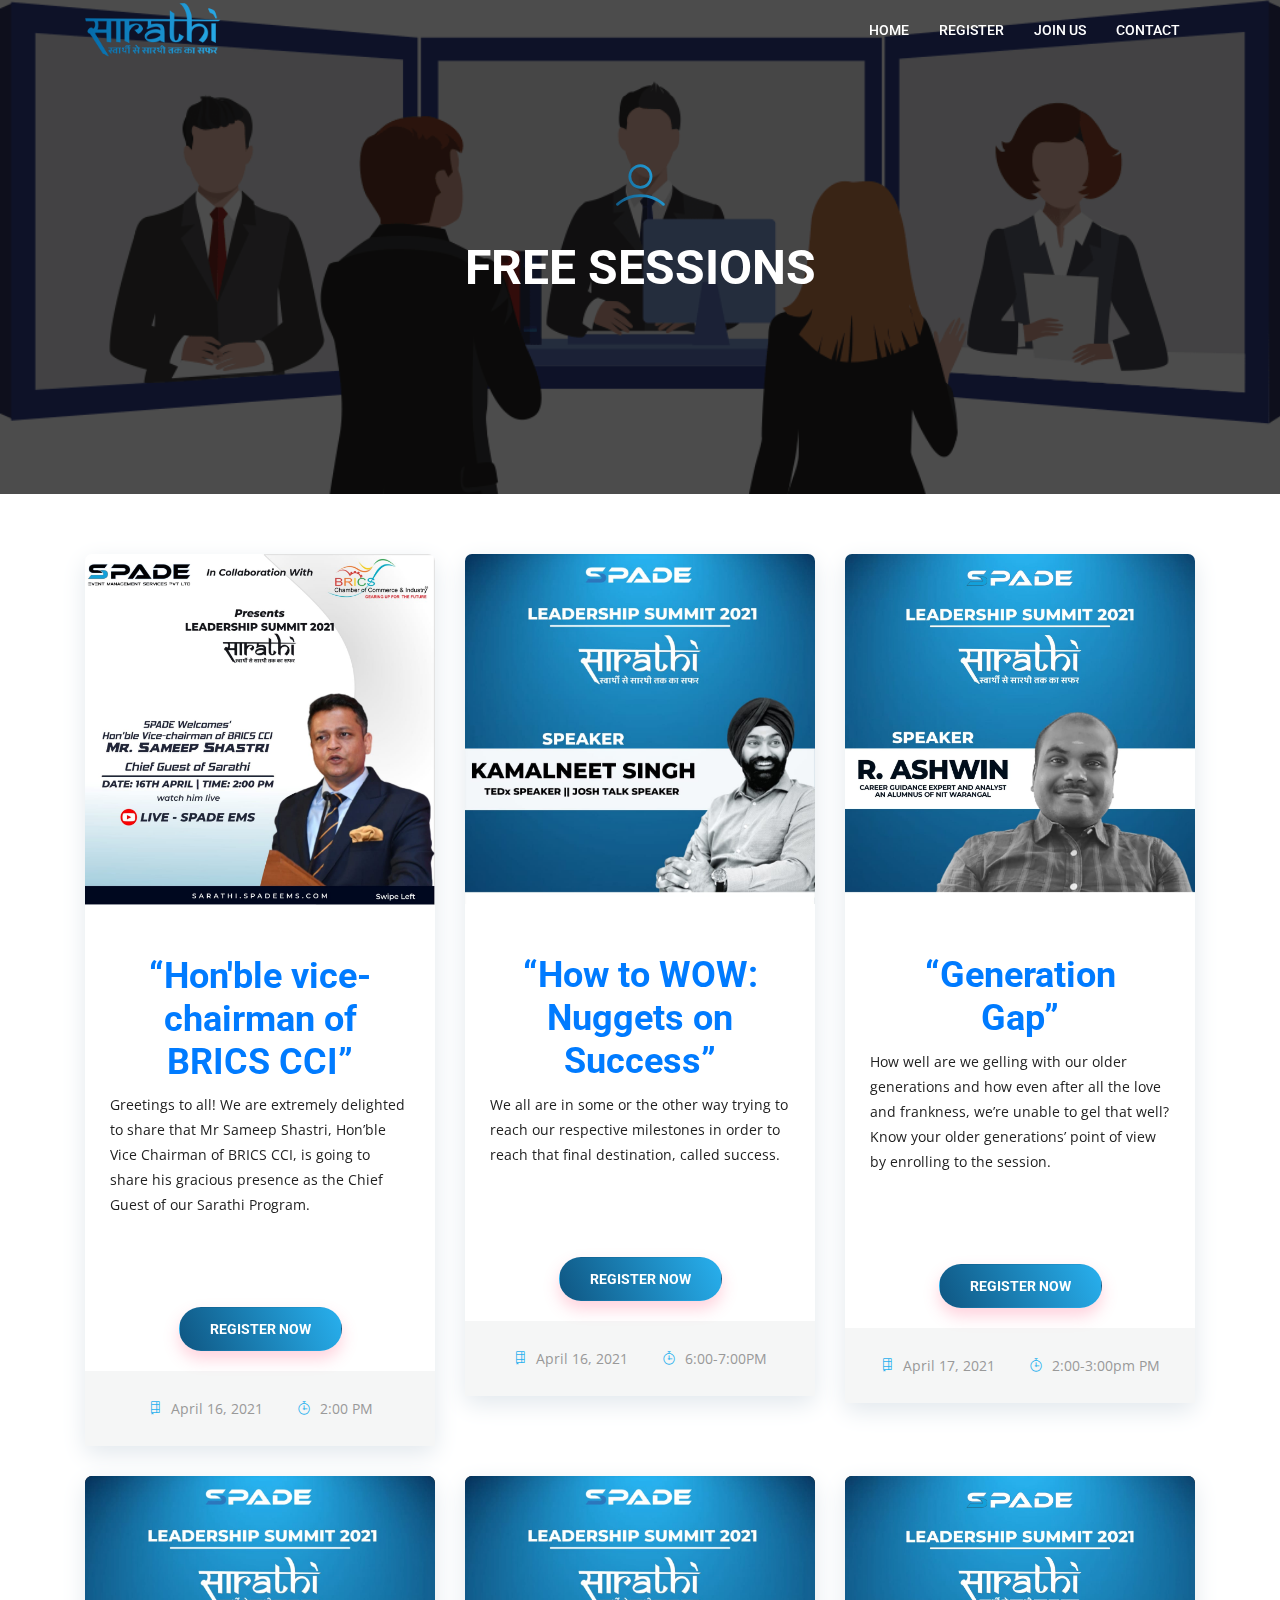
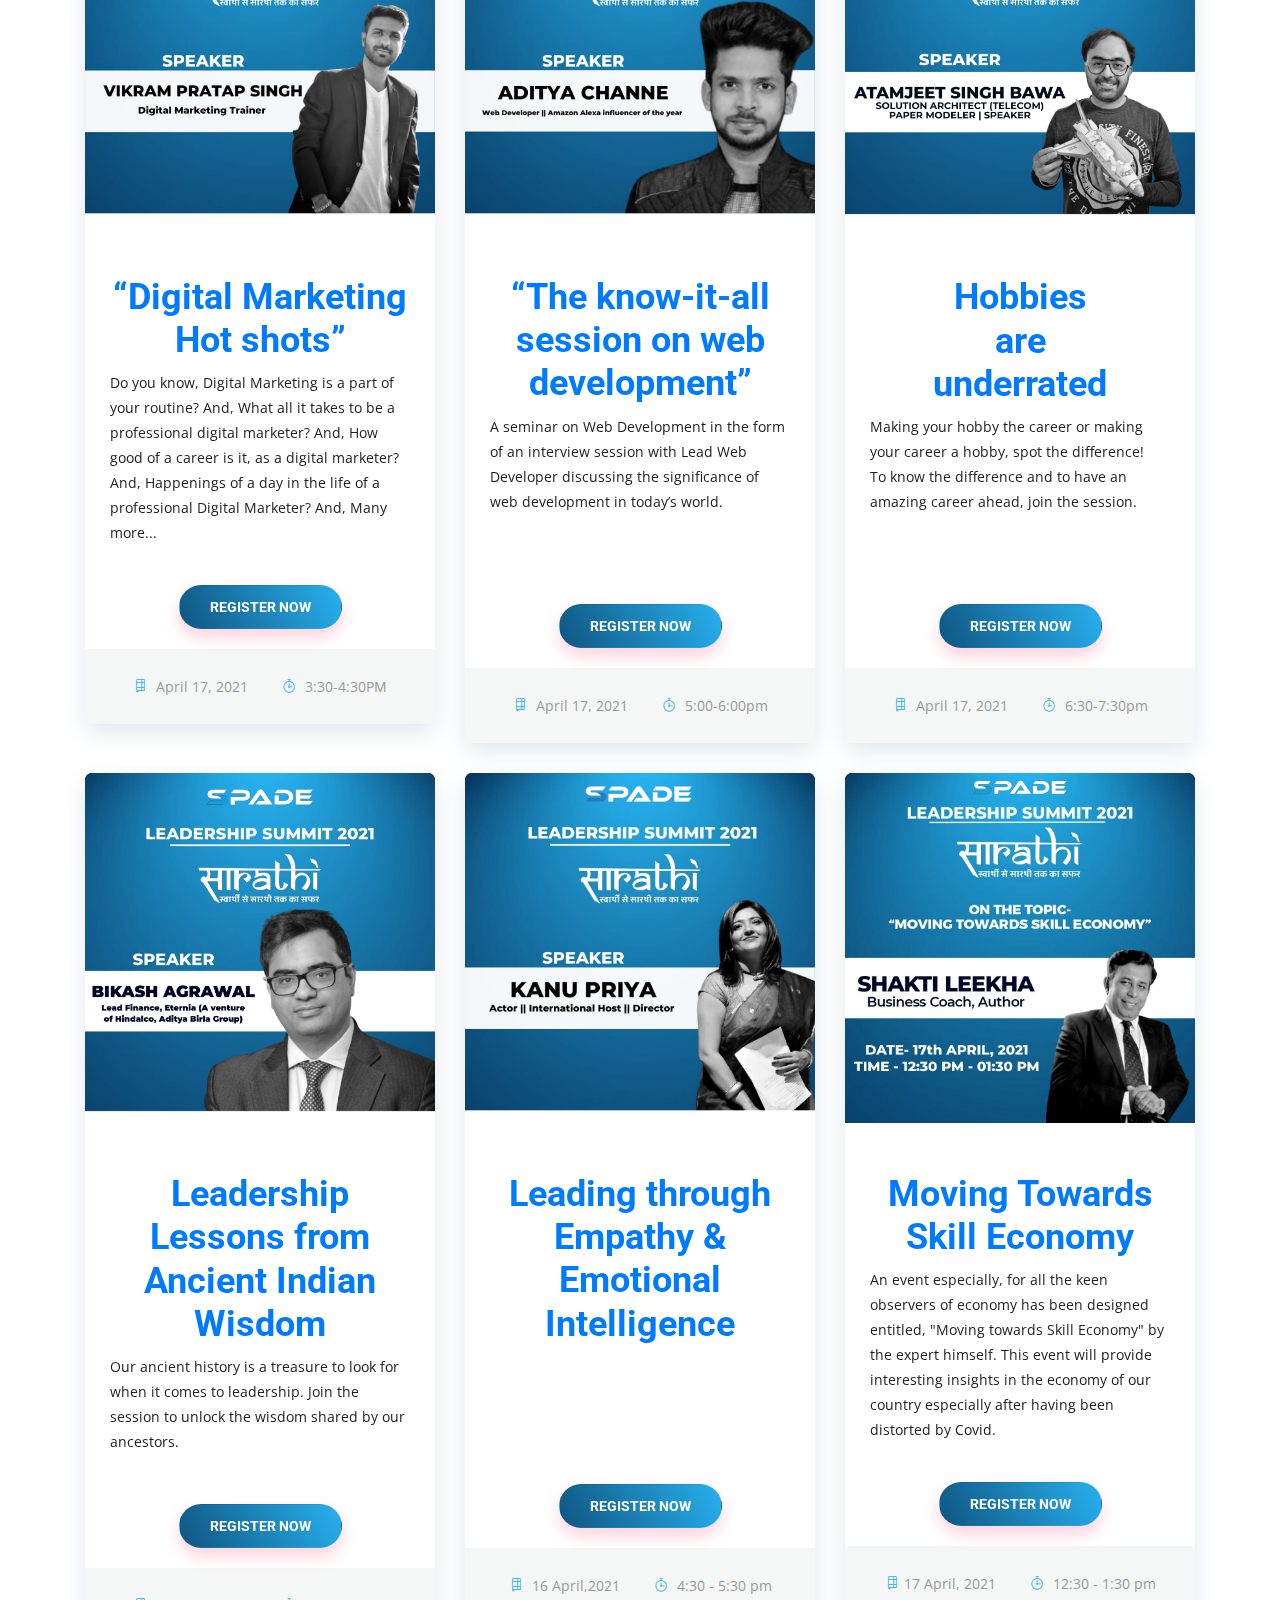
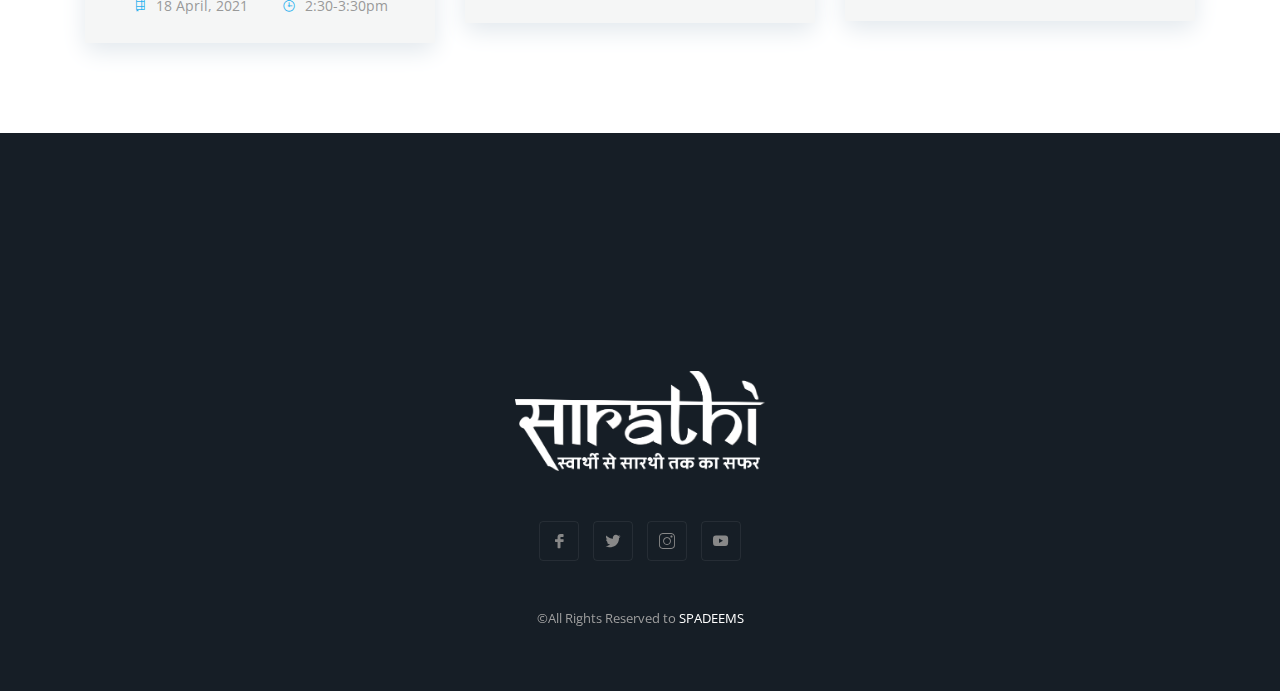
<file: free.html>
<!DOCTYPE html>
<html lang="en">

<head>
    <meta charset="utf-8">
    <meta name="viewport" content="width=device-width, initial-scale=1, shrink-to-fit=no">
    <title>साRathi - Leadership Summit</title>
    <link rel="stylesheet" type="text/css" href="css/css-bootstrap.min.css">
    <link rel="stylesheet" type="text/css" href="css/fonts-line-icons.css">
    <link rel="stylesheet" type="text/css" href="css/css-nivo-lightbox.css">
    <link rel="stylesheet" type="text/css" href="css/css-animate.css">
    <link rel="stylesheet" type="text/css" href="css/css-main.css">
    <link rel="stylesheet" type="text/css" href="css/css-responsive.css">
    <!--====== Favicon Icon ======-->
    <link rel="shortcut icon" href="images/logo_new.png" type="image/png">


</head>

<body>


    <header id="header-wrap">
        <nav class="navbar navbar-expand-lg bg-inverse fixed-top scrolling-navbar">
            <div class="container">

                <a href="index.html" class="navbar-brand"><img src="images/Sarthi logo WEB.png" alt=""></a>
                <button class="navbar-toggler" type="button" data-toggle="collapse" data-target="#navbarCollapse"
                    aria-controls="navbarCollapse" aria-expanded="false" aria-label="Toggle navigation">
                    <i class="lni-menu"></i>
                </button>
                <div class="collapse navbar-collapse" id="navbarCollapse">
                    <ul class="navbar-nav mr-auto w-100 justify-content-end">
                        <li class="nav-item ">
                            <a class="nav-link" href="index.html" style="color: white;">
                                Home
                            </a>
                        </li>
                        <!-- <li class="nav-item">
                           
                            <a class="nav-link" href="index.html#about">
                                About Event
                            </a>
                        </li>
                        <li class="nav-item">
                           
                            <a class="nav-link" href="about.html">
                                About Us
                            </a>
                        </li>
                        <li class="nav-item">
                            <a class="nav-link" href="index.html#schedules">
                                schedules
                            </a>
                        </li>
                        <li class="nav-item">
                            <a class="nav-link" href="index.html#team">
                                Speakers
                            </a>
                        </li>
                        <li class="nav-item">
                            <a class="nav-link" href="index.html#gallery">
                                Gallery
                            </a>
                        </li> -->
                        <li class="nav-item ">
                            <a class="nav-link" href="register.html">
                                Register
                            </a>
                        </li>
                        <li class="nav-item">
                            <a class="nav-link" href="join.html" style="color: white;">
                                Join US
                            </a>
                        </li>
                        <!-- <li class="nav-item">
                            <a class="nav-link" href="#sponsors">
                                Sponsors
                            </a>
                        </li> -->
                        <li class="nav-item">
                            <a class="nav-link" href="contact.html" style="color: white;">
                                Contact
                            </a>
                        </li>
                    </ul>
                </div>
            </div>
        </nav>
        <div id="hero-area" class="hero-area-bg-2">
            <div class="overlay"></div>
            <div class="container">
                <div class="row justify-content-center">
                    <div class="col-lg-9 col-sm-12">
                        <div class="contents text-center">
                            <div class="icon">
                                <i class="lni lni-user"></i>
                            </div>

                            <h2 class="head-title">Free Sessions</h2>
                            <!-- <p>
                                Sessions and Workshops<br>
                                E-Certificate
                            </p> -->

                        </div>
                    </div>
                </div>
            </div>
        </div>

        <section id="blog" class="section-padding">
            <div class="container">
                <!-- <div class="row">
                    <div class="col-12">
                        <div class="section-title-header text-center">
                            <h2 class="section-title wow fadeInUp" data-wow-delay="0.2s">Session Includes</h2>
                            <p class="wow fadeInDown" data-wow-delay="0.2s">E-certificate</p>
                        </div>
                    </div>
                </div> -->
                <div class="row">
                    <div class="col-lg-4 col-md-6 col-xs-12">
                       
                         
                        <div class="blog-item">

                            
                            <div class="blog-image">
                                <a href="javascript:void(0)">
                                    <img class="img-fluid" src="images/Speaker/sameep_poster.jpeg" alt=""></a>
                            </div>
                        
                        
                            <div class="descr">
                                <!-- <div class="icon">
                                    <i class="lni-image"></i>
                                </div> -->
                                <h2 class="title">
                                    <a href="javascript:void(0)">
                                        “Hon'ble vice-chairman of BRICS CCI”


                                    </a>
                                </h2 >
                                <p style="text-align: left; padding-bottom: 50px;">
                                    Greetings to all! We are extremely delighted to share that Mr Sameep Shastri, Hon’ble Vice Chairman of BRICS CCI, is going to share his gracious presence as the Chief Guest  of our Sarathi Program. 
                                    
                                
                              

                                </p>
                                <a class="typeform-share btn btn-common" href="https://himanshusingh730547.typeform.com/to/DLRSByjO" data-mode="popup" style="margin-top:40px ;white-space:nowrap;overflow:hidden;text-overflow:ellipsis;font-weight:bold;-webkit-font-smoothing:antialiased;-moz-osx-font-smoothing:grayscale;" data-size="90" target="_blank">Register Now </a> <script> (function() { var qs,js,q,s,d=document, gi=d.getElementById, ce=d.createElement, gt=d.getElementsByTagName, id="typef_orm_share", b="https://embed.typeform.com/"; if(!gi.call(d,id)){ js=ce.call(d,"script"); js.id=id; js.src=b+"embed.js"; q=gt.call(d,"script")[0]; q.parentNode.insertBefore(js,q) } })() </script>
                              <!-- <a href="javascrit:void(0)"> <button class="btn btn-common" style="margin-top:40px ;">Register Now</button> </a> -->
                               </div>
                   
                            <div class="meta-tags">
                                <span class="date"><i class="lni lni-agenda"></i> April 16, 2021</span>
                                <!-- <span class="comments"><i class="lni-comment-alt"></i> <a href="javascript:void(0)"> 0 Comment</a></span> -->
                                <span class="comments"><i class="lni lni-timer"></i> <a href="javascript:void(0)">2:00 PM</a></span>
                            </div>
                        </div>
                    </div>
                    <div class="col-lg-4 col-md-6 col-xs-12">
                       
                         
                        <div class="blog-item">

                            
                            <div class="blog-image">
                                <a href="javascript:void(0)">
                                    <img class="img-fluid" src="images/Speaker/kamalneet_poster.jpeg" alt=""></a>
                            </div>
                        
                        
                            <div class="descr">
                                <!-- <div class="icon">
                                    <i class="lni-image"></i>
                                </div> -->
                                <h2 class="title">
                                    <a href="javascript:void(0)">
                                        “How to WOW: Nuggets on Success”


                                    </a>
                                </h2 >
                                <p style="text-align: left; padding-bottom: 50px;">
                                    We all are in some or the other way trying to reach our respective milestones in order to reach that final
                                    destination, called success. 
                                
                              

                                </p>
                                <a class="typeform-share btn btn-common" href="https://form.typeform.com/to/zigVUFjK?typeform-medium=embed-snippet" data-mode="popup" style="margin-top:40px ;white-space:nowrap;overflow:hidden;text-overflow:ellipsis;font-weight:bold;-webkit-font-smoothing:antialiased;-moz-osx-font-smoothing:grayscale;" data-size="90" target="_blank">Register Now </a> <script> (function() { var qs,js,q,s,d=document, gi=d.getElementById, ce=d.createElement, gt=d.getElementsByTagName, id="typef_orm_share", b="https://embed.typeform.com/"; if(!gi.call(d,id)){ js=ce.call(d,"script"); js.id=id; js.src=b+"embed.js"; q=gt.call(d,"script")[0]; q.parentNode.insertBefore(js,q) } })() </script>
                              <!-- <a href="javascrit:void(0)"> <button class="btn btn-common" style="margin-top:40px ;">Register Now</button> </a> -->
                               </div>
                   
                            <div class="meta-tags">
                                <span class="date"><i class="lni lni-agenda"></i> April 16, 2021</span>
                                <!-- <span class="comments"><i class="lni-comment-alt"></i> <a href="javascript:void(0)"> 0 Comment</a></span> -->
                                <span class="comments"><i class="lni lni-timer"></i> <a href="javascript:void(0)">6:00-7:00PM</a></span>
                            </div>
                        </div>
                    </div>
                    <div class="col-lg-4 col-md-6 col-xs-12">
                       
                         
                        <div class="blog-item">

                            
                            <div class="blog-image">
                                <a href="javascript:void(0)">
                                    <img class="img-fluid" src="images/Speaker/ashwin_poster.jpeg" alt=""></a>
                            </div>
                        
                        
                            <div class="descr">
                                <!-- <div class="icon">
                                    <i class="lni-image"></i>
                                </div> -->
                                <h2 class="title">
                                    <a href="javascript:void(0)">
                                        “Generation <br> Gap”

                                    </a>
                                </h2 >
                                <p style="text-align: left;padding-bottom: 50px;">
                                    How well are we gelling with our older generations and how even after all the love and frankness, we’re
                                    unable to gel that well?<br>
                                    Know your older generations’ point of view by enrolling to the session. 
                                
                              

                                </p>
                                <a class="typeform-share btn btn-common" href="https://form.typeform.com/to/zigVUFjK?typeform-medium=embed-snippet" data-mode="popup" style="margin-top:40px ;white-space:nowrap;overflow:hidden;text-overflow:ellipsis;font-weight:bold;-webkit-font-smoothing:antialiased;-moz-osx-font-smoothing:grayscale;" data-size="90" target="_blank">Register Now </a> <script> (function() { var qs,js,q,s,d=document, gi=d.getElementById, ce=d.createElement, gt=d.getElementsByTagName, id="typef_orm_share", b="https://embed.typeform.com/"; if(!gi.call(d,id)){ js=ce.call(d,"script"); js.id=id; js.src=b+"embed.js"; q=gt.call(d,"script")[0]; q.parentNode.insertBefore(js,q) } })() </script>
                              <!-- <a href="javascrit:void(0)"> <button class="btn btn-common" style="margin-top:40px ;">Register Now</button> </a> -->
                               </div>
                   
                            <div class="meta-tags">
                                <span class="date"><i class="lni lni-agenda"></i> April 17, 2021</span>
                                <!-- <span class="comments"><i class="lni-comment-alt"></i> <a href="javascript:void(0)"> 0 Comment</a></span> -->
                                <span class="comments"><i class="lni lni-timer"></i> <a href="javascript:void(0)">2:00-3:00pm PM</a></span>
                            </div>
                        </div>
                    </div>
                    <div class="col-lg-4 col-md-6 col-xs-12">
                       
                         
                        <div class="blog-item">

                            
                            <div class="blog-image">
                                <a href="javascript:void(0)">
                                    <img class="img-fluid" src="images/Speaker/vikram_poster.jpeg" alt=""></a>
                            </div>
                        
                        
                            <div class="descr">
                                <!-- <div class="icon">
                                    <i class="lni-image"></i>
                                </div> -->
                                <h2 class="title">
                                    <a href="javascript:void(0)">
                                        “Digital Marketing Hot shots”


                                    </a>
                                </h2 >
                                <p style="text-align: left;">
                                    Do you know, Digital Marketing is a part of your routine?
                                    And,
                                    What all it takes to be a professional digital marketer?
                                    And,
                                    How good of a career is it, as a digital marketer?
                                    And,
                                    Happenings of a day in the life of a professional Digital Marketer?
                                    And,
                                    Many more...
                               
                              

                                </p>
                                <a class="typeform-share btn btn-common" href="https://form.typeform.com/to/zigVUFjK?typeform-medium=embed-snippet" data-mode="popup" style="margin-top:40px ;white-space:nowrap;overflow:hidden;text-overflow:ellipsis;font-weight:bold;-webkit-font-smoothing:antialiased;-moz-osx-font-smoothing:grayscale;" data-size="90" target="_blank">Register Now </a> <script> (function() { var qs,js,q,s,d=document, gi=d.getElementById, ce=d.createElement, gt=d.getElementsByTagName, id="typef_orm_share", b="https://embed.typeform.com/"; if(!gi.call(d,id)){ js=ce.call(d,"script"); js.id=id; js.src=b+"embed.js"; q=gt.call(d,"script")[0]; q.parentNode.insertBefore(js,q) } })() </script>
                              <!-- <a href="javascrit:void(0)"> <button class="btn btn-common" style="margin-top:40px ;">Register Now</button> </a> -->
                               </div>
                   
                            <div class="meta-tags">
                                <span class="date"><i class="lni lni-agenda"></i> April 17, 2021</span>
                                <!-- <span class="comments"><i class="lni-comment-alt"></i> <a href="javascript:void(0)"> 0 Comment</a></span> -->
                                <span class="comments"><i class="lni lni-timer"></i> <a href="javascript:void(0)">3:30-4:30PM</a></span>
                            </div>
                        </div>
                    </div>
                    
                    <div class="col-lg-4 col-md-6 col-xs-12">
                       
                         
                        <div class="blog-item">

                            
                            <div class="blog-image">
                                <a href="javascript:void(0)">
                                    <img class="img-fluid" src="images/Speaker/aditya_poster.jpeg" alt=""></a>
                            </div>
                        
                        
                            <div class="descr">
                                <!-- <div class="icon">
                                    <i class="lni-image"></i>
                                </div> -->
                                <h2 class="title">
                                    <a href="javascript:void(0)">
                                        “The know-it-all session on web development”


                                    </a>
                                </h2 >
                                <p style="text-align: left;padding-bottom: 50px;">
                                    A seminar on Web Development in the form of an interview session with Lead Web
                                    Developer discussing the significance of web development in today’s world.
                               
                              

                                </p>
                                <a class="typeform-share btn btn-common" href="https://form.typeform.com/to/zigVUFjK?typeform-medium=embed-snippet" data-mode="popup" style="margin-top:40px ;white-space:nowrap;overflow:hidden;text-overflow:ellipsis;font-weight:bold;-webkit-font-smoothing:antialiased;-moz-osx-font-smoothing:grayscale;" data-size="90" target="_blank">Register Now </a> <script> (function() { var qs,js,q,s,d=document, gi=d.getElementById, ce=d.createElement, gt=d.getElementsByTagName, id="typef_orm_share", b="https://embed.typeform.com/"; if(!gi.call(d,id)){ js=ce.call(d,"script"); js.id=id; js.src=b+"embed.js"; q=gt.call(d,"script")[0]; q.parentNode.insertBefore(js,q) } })() </script>
                              <!-- <a href="javascrit:void(0)"> <button class="btn btn-common" style="margin-top:40px ;">Register Now</button> </a> -->
                               </div>
                   
                            <div class="meta-tags">
                                <span class="date"><i class="lni lni-agenda"></i> April 17, 2021</span>
                                <!-- <span class="comments"><i class="lni-comment-alt"></i> <a href="javascript:void(0)"> 0 Comment</a></span> -->
                                <span class="comments"><i class="lni lni-timer"></i> <a href="javascript:void(0)">5:00-6:00pm</a></span>
                            </div>
                        </div>
                    </div>
                    <div class="col-lg-4 col-md-6 col-xs-12">
                       
                         
                        <div class="blog-item">

                            
                            <div class="blog-image">
                                <a href="javascript:void(0)">
                                    <img class="img-fluid" src="images/Speaker/atamjeet_poster.jpeg" alt=""></a>
                            </div>
                        
                        
                            <div class="descr">
                                <!-- <div class="icon">
                                    <i class="lni-image"></i>
                                </div> -->
                                <h2 class="title">
                                    <a href="javascript:void(0)">
                                        Hobbies <br> are <br> underrated
                                    </a>
                                </h2 >
                                <p style="text-align: left;padding-bottom: 50px;">
                                    Making your hobby the career or making your career a hobby, spot the difference!<br>
                                    To know the difference and to have an amazing career ahead, join the session.
                                     
                              
                              

                                </p>
                                <a class="typeform-share btn btn-common" href="https://form.typeform.com/to/zigVUFjK?typeform-medium=embed-snippet" data-mode="popup" style="margin-top:40px ;white-space:nowrap;overflow:hidden;text-overflow:ellipsis;font-weight:bold;-webkit-font-smoothing:antialiased;-moz-osx-font-smoothing:grayscale;" data-size="90" target="_blank">Register Now </a> <script> (function() { var qs,js,q,s,d=document, gi=d.getElementById, ce=d.createElement, gt=d.getElementsByTagName, id="typef_orm_share", b="https://embed.typeform.com/"; if(!gi.call(d,id)){ js=ce.call(d,"script"); js.id=id; js.src=b+"embed.js"; q=gt.call(d,"script")[0]; q.parentNode.insertBefore(js,q) } })() </script>
                              <!-- <a href="javascrit:void(0)"> <button class="btn btn-common" style="margin-top:40px ;">Register Now</button> </a> -->
                               </div>
                   
                            <div class="meta-tags">
                                <span class="date"><i class="lni lni-agenda"></i> April 17, 2021</span>
                                <!-- <span class="comments"><i class="lni-comment-alt"></i> <a href="javascript:void(0)"> 0 Comment</a></span> -->
                                <span class="comments"><i class="lni lni-timer"></i> <a href="javascript:void(0)">6:30-7:30pm</a></span>
                            </div>
                        </div>
                    </div>
                    <div class="col-lg-4 col-md-6 col-xs-12">
                       
                         
                        <div class="blog-item">

                            
                            <div class="blog-image">
                                <a href="javascript:void(0)">
                                    <img class="img-fluid" src="images/Speaker/bikash_poster.png" alt=""></a>
                            </div>
                        
                        
                            <div class="descr">
                                <!-- <div class="icon">
                                    <i class="lni-image"></i>
                                </div> -->
                                <h2 class="title">
                                    <a href="javascript:void(0)">
                                        Leadership Lessons from Ancient Indian Wisdom

                                    </a>
                                </h2 >
                                <p style="text-align: left;padding-bottom: 10px;">
                                    Our ancient history is a treasure to look for when it comes to leadership. Join the session to unlock the
                                    wisdom shared by our ancestors. 
                               
                              

                                </p>
                                <!-- <a href="javascrit:void(0)"> <button class="btn btn-common" style="margin-top:40px ;">Register Now</button> </a> -->
                                
                                <!-- <a class="typeform-share button" href="https://form.typeform.com/to/zigVUFjK?typeform-medium=embed-snippet" data-mode="popup" style="display:inline-block;text-decoration:none;background-color:#3A7685;color:white;cursor:pointer;font-family:Helvetica,Arial,sans-serif;font-size:20px;line-height:50px;text-align:center;margin:0;height:50px;padding:0px 33px;border-radius:25px;max-width:100%;white-space:nowrap;overflow:hidden;text-overflow:ellipsis;font-weight:bold;-webkit-font-smoothing:antialiased;-moz-osx-font-smoothing:grayscale;" data-size="100" target="_blank">Launch me </a> <script> (function() { var qs,js,q,s,d=document, gi=d.getElementById, ce=d.createElement, gt=d.getElementsByTagName, id="typef_orm_share", b="https://embed.typeform.com/"; if(!gi.call(d,id)){ js=ce.call(d,"script"); js.id=id; js.src=b+"embed.js"; q=gt.call(d,"script")[0]; q.parentNode.insertBefore(js,q) } })() </script> -->
                                <a class="typeform-share btn btn-common" href="https://form.typeform.com/to/zigVUFjK?typeform-medium=embed-snippet" data-mode="popup" style="margin-top:40px ;white-space:nowrap;overflow:hidden;text-overflow:ellipsis;font-weight:bold;-webkit-font-smoothing:antialiased;-moz-osx-font-smoothing:grayscale;" data-size="90" target="_blank">Register Now </a> <script> (function() { var qs,js,q,s,d=document, gi=d.getElementById, ce=d.createElement, gt=d.getElementsByTagName, id="typef_orm_share", b="https://embed.typeform.com/"; if(!gi.call(d,id)){ js=ce.call(d,"script"); js.id=id; js.src=b+"embed.js"; q=gt.call(d,"script")[0]; q.parentNode.insertBefore(js,q) } })() </script>
                               </div>
                   
                            <div class="meta-tags">
                                <span class="date"><i class="lni lni-agenda"></i> 18 April, 2021</span>
                                <!-- <span class="comments"><i class="lni-comment-alt"></i> <a href="javascript:void(0)"> 0 Comment</a></span> -->
                                <span class="comments"><i class="lni lni-timer"></i> <a href="javascript:void(0)">2:30-3:30pm</a></span>
                            </div>
                        </div>
                    </div>
                    <div class="col-lg-4 col-md-6 col-xs-12">
                       
                         
                        <div class="blog-item">

                            
                            <div class="blog-image">
                                <a href="javascript:void(0)">
                                    <img class="img-fluid" src="images/Speaker/kanu_poster.jpeg" alt=""></a>
                            </div>
                        
                        
                            <div class="descr">
                                <!-- <div class="icon">
                                    <i class="lni-image"></i>
                                </div> -->
                                <h2 class="title">
                                    <a href="javascript:void(0)">
                                      Leading through Empathy & Emotional Intelligence
                                    </a>
                                </h2 >
                                <p style="text-align: left; margin-bottom: 98px;">
                                  <!--- &#9634;-->
                               
                              

                                </p>
                                <a class="typeform-share btn btn-common" href="https://form.typeform.com/to/zigVUFjK?typeform-medium=embed-snippet" data-mode="popup" style="margin-top:40px ;white-space:nowrap;overflow:hidden;text-overflow:ellipsis;font-weight:bold;-webkit-font-smoothing:antialiased;-moz-osx-font-smoothing:grayscale;" data-size="90" target="_blank">Register Now </a> <script> (function() { var qs,js,q,s,d=document, gi=d.getElementById, ce=d.createElement, gt=d.getElementsByTagName, id="typef_orm_share", b="https://embed.typeform.com/"; if(!gi.call(d,id)){ js=ce.call(d,"script"); js.id=id; js.src=b+"embed.js"; q=gt.call(d,"script")[0]; q.parentNode.insertBefore(js,q) } })() </script>
                                <!-- <a href="javascrit:void(0)"> <button class="btn btn-common" style="margin-top:40px ;">Register Now</button> </a> -->
                               </div>
                   
                            <div class="meta-tags">
                                <span class="date"><i class="lni lni-agenda"></i> 16 April,2021</span>
                                <!-- <span class="comments"><i class="lni-comment-alt"></i> <a href="javascript:void(0)"> 0 Comment</a></span> -->
                                <span class="comments"><i class="lni lni-timer"></i> <a href="javascript:void(0)"> </a>4:30 - 5:30 pm</span>
                            </div>
                        </div>
                    </div>
                    
                    <div class="col-lg-4 col-md-6 col-xs-12">
                       
                         
                        <div class="blog-item">

                            
                            <div class="blog-image">
                                <a href="javascript:void(0)">
                                    <img class="img-fluid" src="images/Speaker/shakti_poster.jpeg" alt=""></a>
                            </div>
                        
                        
                            <div class="descr">
                                <!-- <div class="icon">
                                    <i class="lni-image"></i>
                                </div> -->
                                <h2 class="title">
                                    <a href="javascript:void(0)">
                                        Moving Towards Skill Economy
                                    </a>
                                </h2 >
                                <p style="text-align: left;">
                                  <!--- &#9634;-->
                                  An event especially, for all the keen observers of economy has
                                  been
                                  designed entitled, "Moving towards Skill Economy" by the expert
                                  himself. This event will provide interesting insights in the
                                  economy of
                                  our country especially after having been distorted by Covid.
                              

                                </p>
                                <a class="typeform-share btn btn-common" href="https://form.typeform.com/to/zigVUFjK?typeform-medium=embed-snippet" data-mode="popup" style="margin-top:40px ;white-space:nowrap;overflow:hidden;text-overflow:ellipsis;font-weight:bold;-webkit-font-smoothing:antialiased;-moz-osx-font-smoothing:grayscale;" data-size="90" target="_blank">Register Now </a> <script> (function() { var qs,js,q,s,d=document, gi=d.getElementById, ce=d.createElement, gt=d.getElementsByTagName, id="typef_orm_share", b="https://embed.typeform.com/"; if(!gi.call(d,id)){ js=ce.call(d,"script"); js.id=id; js.src=b+"embed.js"; q=gt.call(d,"script")[0]; q.parentNode.insertBefore(js,q) } })() </script>
                                <!-- <a href="javascrit:void(0)"> <button class="btn btn-common" style="margin-top:40px ;">Register Now</button> </a> -->
                               </div>
                   
                            <div class="meta-tags">
                                <span class="date"><i class="lni lni-agenda"></i>17 April, 2021</span>
                                <!-- <span class="comments"><i class="lni-comment-alt"></i> <a href="javascript:void(0)"> 0 Comment</a></span> -->
                                <span class="comments"><i class="lni lni-timer"></i> <a href="javascript:void(0)"> </a>12:30 - 1:30 pm</span>
                            </div>
                        </div>
                    </div>
                    
                    


                    <!-- <div class="col-12 text-center">
                        <a href="javascript:void(0)" class="btn btn-common">View all Blog</a>
                    </div> -->
                </div>
            </div>
        </section>


        <!-- <section id="google-map-area">
            <div class="container-fluid">
                <div class="row">
                    <div class="col-12">
                        <object style="border:0; height: 450px; width: 100%;"
                            data="https://www.google.com/maps/embed?pb=!1m14!1m8!1m3!1d13638.993918259603!2d75.6521891!3d31.2830518!3m2!1i1024!2i768!4f13.1!3m3!1m2!1s0x0%3A0x60d14f9b615e2b87!2sSpade%20EMS!5e0!3m2!1sen!2sin!4v1605030777451!5m2!1sen!2sin"></object>

                    </div>
                </div>
            </div>
        </section> -->

        <!-- <section id="contact-text">
            <div class="container">
                <div class="row contact-wrapper">
                    <div class="col-lg-4 col-md-5 col-xs-12">
                        <ul>
                            <li>
                                <i class="lni-home"></i>
                            </li>
                            <li><span>Jalandhar, Punjab</span></li>
                        </ul>
                    </div>
                    <div class="col-lg-4 col-md-3 col-xs-12">
                        <ul>
                            <li>
                                <i class="lni-phone"></i>
                            </li>
                            <li><span>+91 9463717334 </span></li>
                        </ul>
                    </div>
                    <div class="col-lg-4 col-md-3 col-xs-12">
                        <ul>
                            <li>
                                <i class="lni-envelope"></i>
                            </li>
                            <li><span>
                                    info@spadeems.com
                                </span>
                            </li>
                        </ul>
                    </div>
                </div>
            </div>
        </section> -->
        <footer>
            <div class="container">
                <div class="row justify-content-center">
                    <div class="col-lg-8 col-md-12 col-xs-12">
                        <div class="subscribe-inner wow fadeInDown" data-wow-delay="0.3s">
                            <h2 class="subscribe-title">"Still in doubts?"</h2>
                            <!-- <form class="text-center form-inline">
                                <input class="mb-20 form-control" name="email"
                                    placeholder="Enter Your Email Here"><button type="submit"
                                    class="btn btn-common sub-btn" data-style="zoom-in" data-spinner-size="30"
                                    name="submit" id="submit">
                                    <span class="ladda-label"><i class="lni-check-box"></i> Subscribe</span>
                                </button>
                            </form> -->
                            <a class="typeform-share button"
                                href="https://form.typeform.com/to/V6bIqkA6?typeform-medium=embed-snippet"
                                data-mode="popup"
                                style="display:inline-block;text-decoration:none;background-color:#00B7EB;color:white;cursor:pointer;font-family:Helvetica,Arial,sans-serif;font-size:20px;line-height:50px;text-align:center;margin:0;height:50px;padding:0px 33px;border-radius:25px;max-width:100%;white-space:nowrap;overflow:hidden;text-overflow:ellipsis;font-weight:bold;-webkit-font-smoothing:antialiased;-moz-osx-font-smoothing:grayscale;"
                                data-size="70" data-submit-close-delay="2" target="_blank">Contact Us </a>
                            <script> (function () { var qs, js, q, s, d = document, gi = d.getElementById, ce = d.createElement, gt = d.getElementsByTagName, id = "typef_orm_share", b = "https://embed.typeform.com/"; if (!gi.call(d, id)) { js = ce.call(d, "script"); js.id = id; js.src = b + "embed.js"; q = gt.call(d, "script")[0]; q.parentNode.insertBefore(js, q) } })() </script>
                        </div>
                        <div class="footer-logo">
                            <img src="images/Sarthi Logo White.png" alt="" width="250px">
                        </div>
                        <div class="social-icons-footer">
                            <ul>
                                 <li class="facebook"><a target="_blank" href="https://www.facebook.com/spadeems29/"><i
                                            class="lni-facebook-filled"></i></a></li>
                                <li class="twitter"><a target="_blank" href="https://twitter.com/EmsSpade"><i
                                            class="lni-twitter-filled"></i></a></li>
                                <li class="facebook"><a target="_blank" href="3.html"><i class="lni-instagram"></i></a>
                                </li>
                                <li class="twitter"><a target="_blank" href="https://www.youtube.com/spadeems/"><i class="lni-youtube"></i></a>
                                </li>
                            </ul>
                        </div>
                        <div class="site-info">
                            <p><span>&#169;</span>All Rights Reserved to <a href="http://spadeems.com"
                                    rel="nofollow">SPADEEMS</a></p>
                        </div>
                    </div>
                </div>
            </div>
        </footer>
        <!-- <a href="javascript:void(0)" class="back-to-top"> 
            <i class="lni-chevron-up"></i>
        </a> -->
        <div id="preloader">
            <div class="sk-circle">
                <div class="sk-circle1 sk-child"></div>
                <div class="sk-circle2 sk-child"></div>
                <div class="sk-circle3 sk-child"></div>
                <div class="sk-circle4 sk-child"></div>
                <div class="sk-circle5 sk-child"></div>
                <div class="sk-circle6 sk-child"></div>
                <div class="sk-circle7 sk-child"></div>
                <div class="sk-circle8 sk-child"></div>
                <div class="sk-circle9 sk-child"></div>
                <div class="sk-circle10 sk-child"></div>
                <div class="sk-circle11 sk-child"></div>
                <div class="sk-circle12 sk-child"></div>
            </div>
        </div>

        <script data-cfasync="false" src="js/cloudflare-static-email-decode.min.js"></script>
        <script src="js/js-jquery-min.js"></script>
        <script src="js/js-popper.min.js"></script>
        <script src="js/js-bootstrap.min.js"></script>
        <script src="js/js-jquery.countdown.min.js"></script>
        <script src="js/js-waypoints.min.js"></script>
        <script src="js/js-jquery.counterup.min.js"></script>
        <script src="js/js-jquery.nav.js"></script>
        <script src="js/js-jquery.easing.min.js"></script>
        <script src="js/js-wow.js"></script>
        <script src="js/js-nivo-lightbox.js"></script>
        <script src="js/js-video.js"></script>
        <script src="js/js-main.js"></script>
        <script src="js/js-form-validator.min.js"></script>
        <script src="js/js-contact-form-script.min.js"></script>
        <div class="cui-embed" data-cui-uid="JJflrCZT" data-cui-mode="pill" data-cui-pill-button-color="#00B7EB"></div>
        <script src="https://public-assets.typeform.com/confab/embed.js" async></script>
    </header>

    <div class="cui-embed" data-cui-uid="V6bIqkA6" data-cui-mode="pill" data-cui-pill-button-color="#00B7EB"></div>
    <script src="https://public-assets.typeform.com/confab/embed.js" async></script>
</body>

</html>
</file>
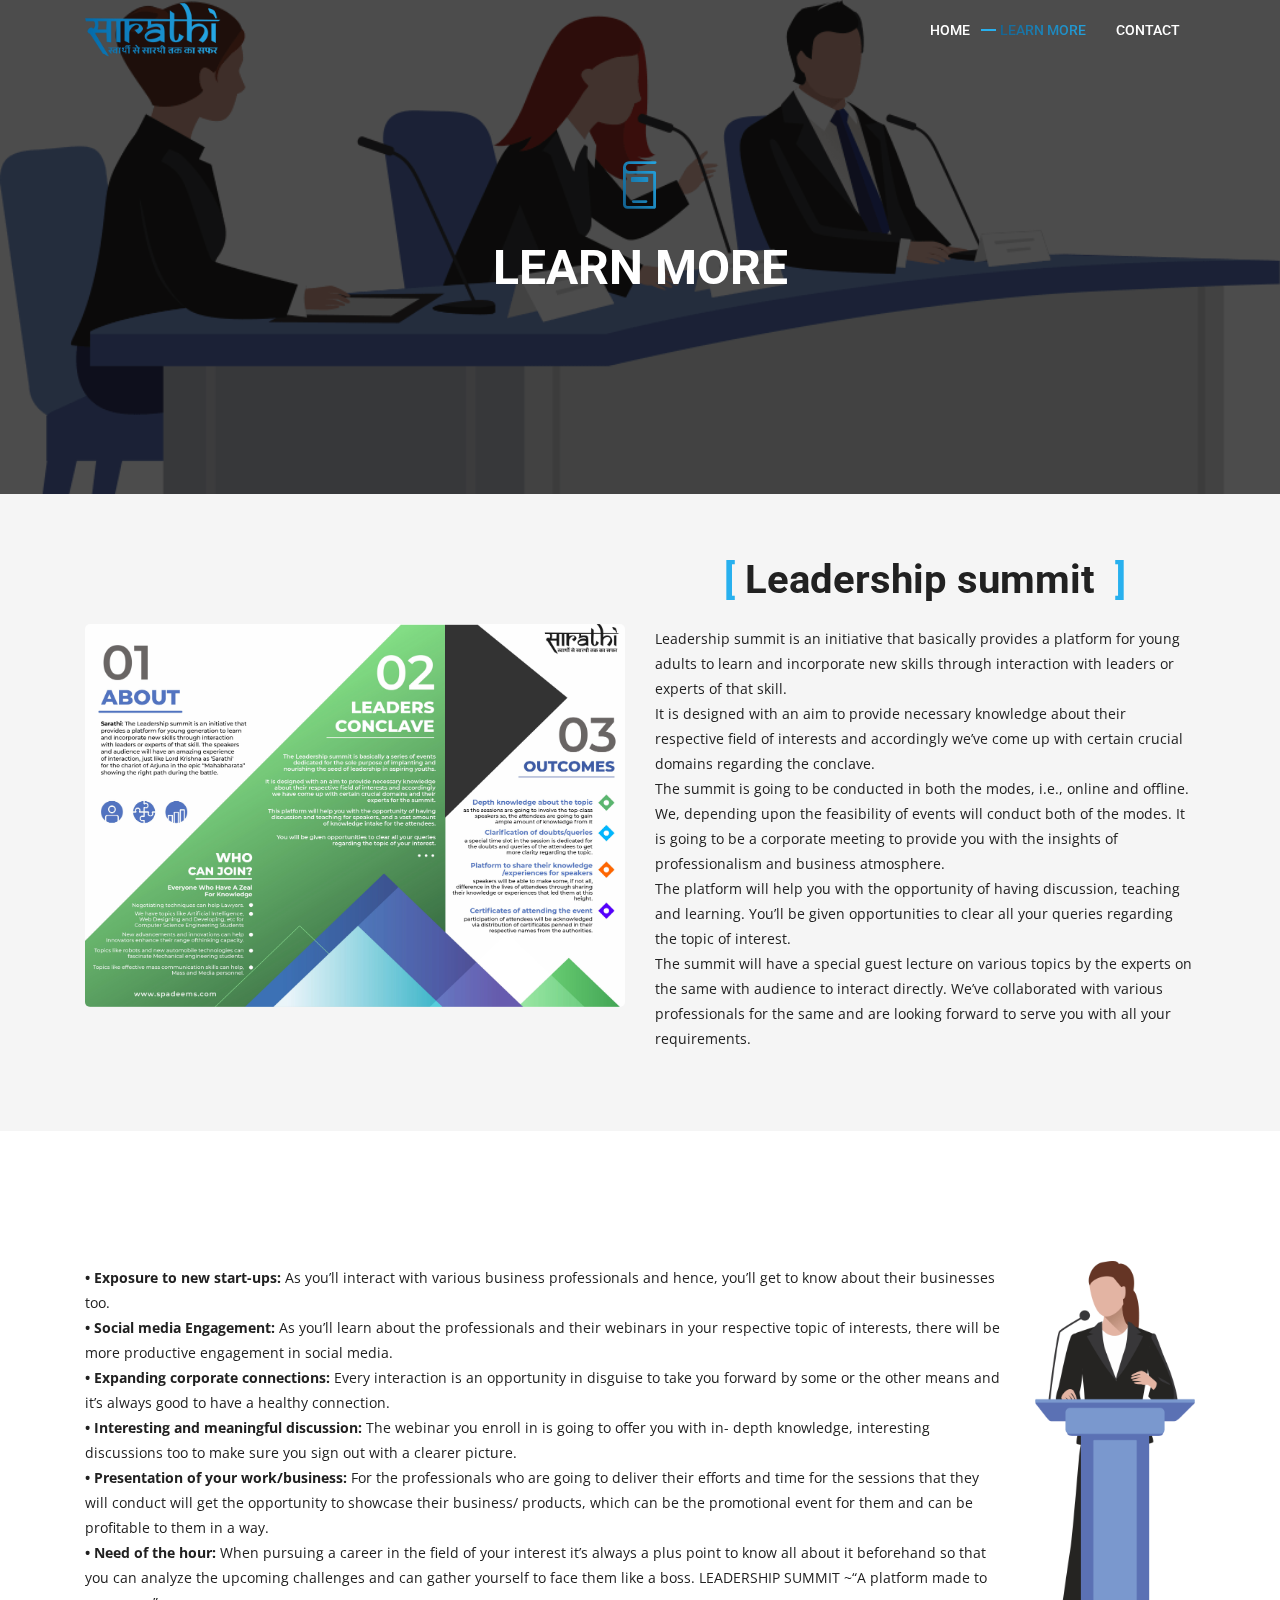
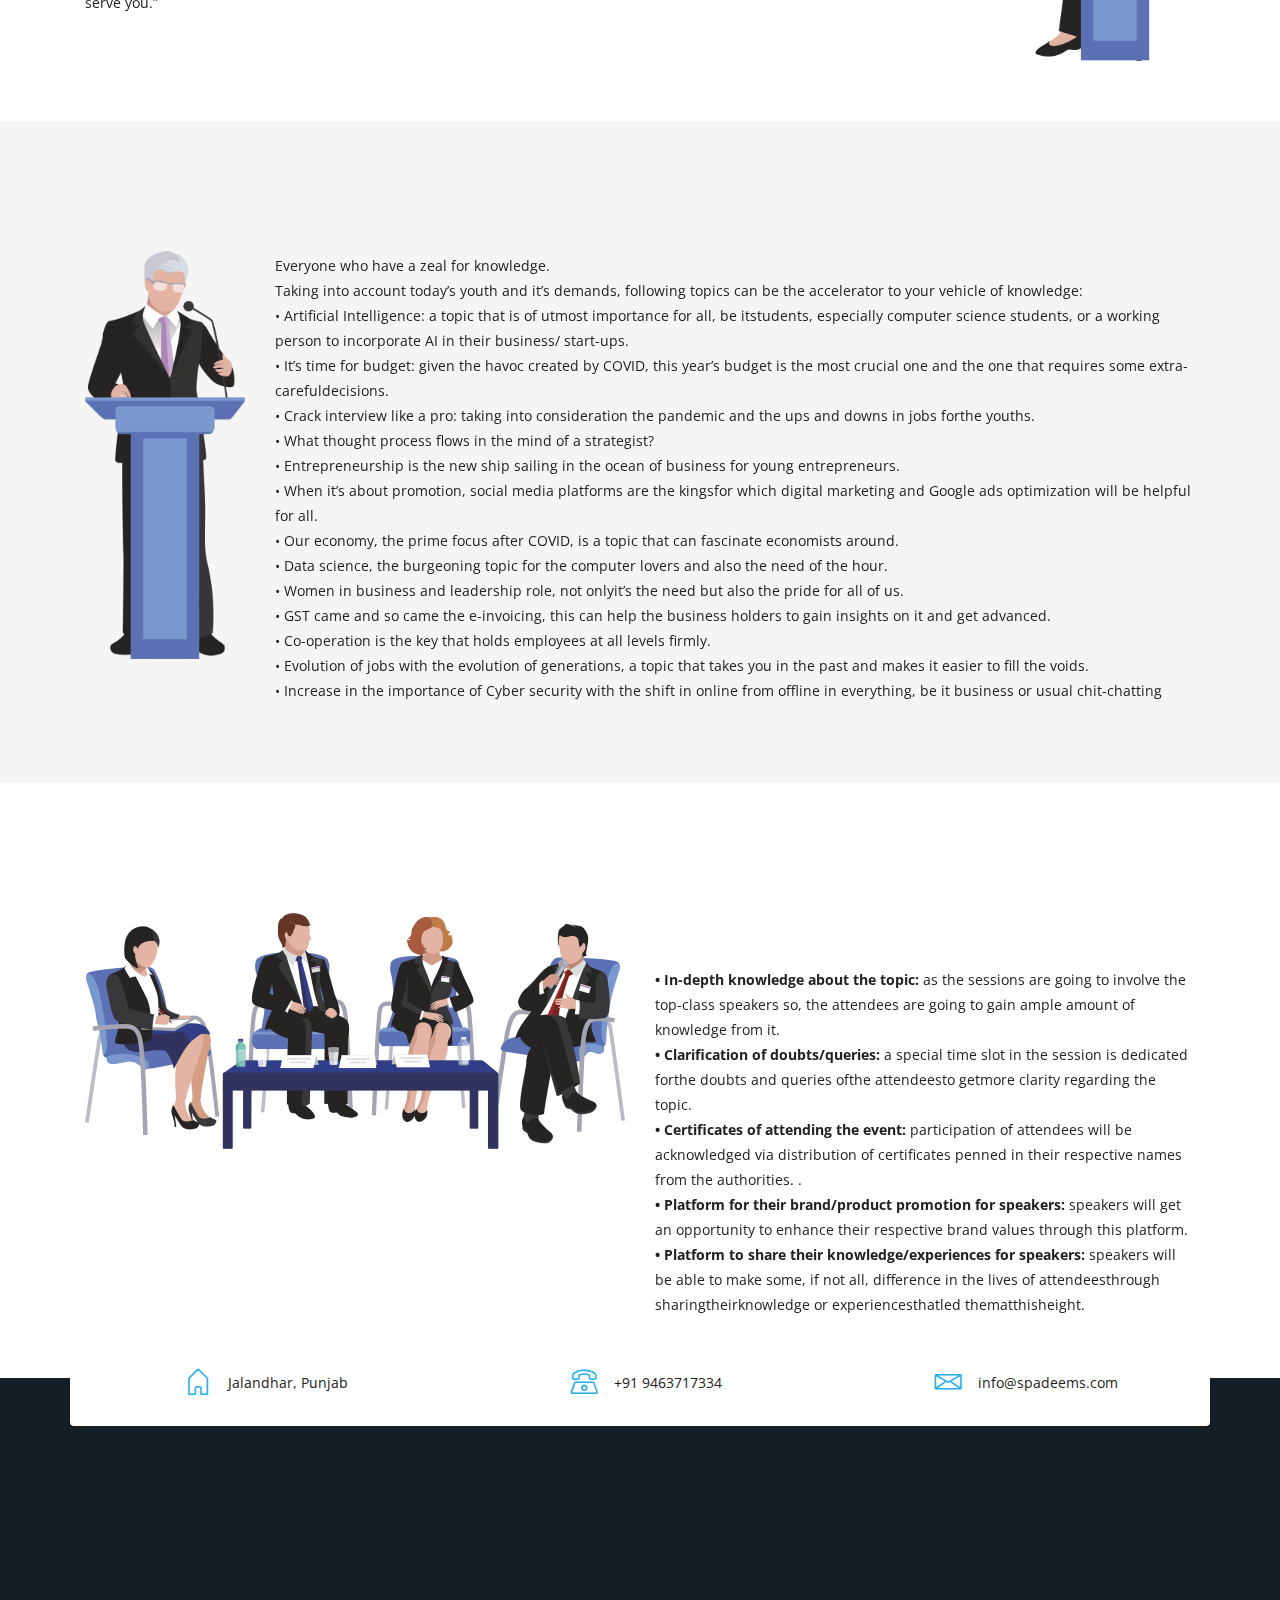
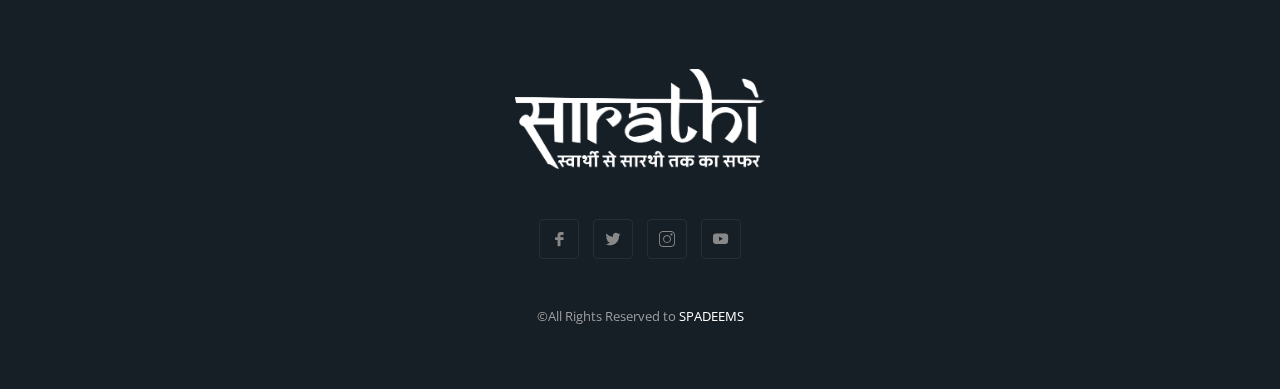
<file: learn_more.html>
<!DOCTYPE html>
<html lang="en">

<head>
    <meta charset="utf-8">
    <meta name="viewport" content="width=device-width, initial-scale=1, shrink-to-fit=no">
    <title>साRathi - Leadership Summit</title>
    <link rel="stylesheet" type="text/css" href="css/css-bootstrap.min.css">
    <link rel="stylesheet" type="text/css" href="css/fonts-line-icons.css">
    <link rel="stylesheet" type="text/css" href="css/css-nivo-lightbox.css">
    <link rel="stylesheet" type="text/css" href="css/css-animate.css">
    <link rel="stylesheet" type="text/css" href="css/css-main.css">
    <link rel="stylesheet" type="text/css" href="css/css-responsive.css">
    <link rel="shortcut icon" href="images/logo_new.png" type="image/png">
    <style>
        /* body {font-family: Arial, Helvetica, sans-serif;} */

        #myImg {
            border-radius: 5px;
            cursor: pointer;
            transition: 0.3s;
        }

        #myImg:hover {
            opacity: 0.7;
        }

        /* The Modal (background) */
        .modal {
            display: none;
            /* Hidden by default */
            position: fixed;
            /* Stay in place */
            z-index: 1;
            /* Sit on top */
            padding-top: 100px;
            /* Location of the box */
            left: 0;
            top: 0;
            width: 100%;
            /* Full width */
            height: 100%;
            /* Full height */
            overflow: auto;
            /* Enable scroll if needed */
            background-color: rgb(0, 0, 0);
            /* Fallback color */
            background-color: rgba(0, 0, 0, 0.9);
            /* Black w/ opacity */
        }

        /* Modal Content (image) */
        .modal-content {
            margin: auto;
            display: block;
            width: 90%;
            max-width: 850px;
        }

        /* Caption of Modal Image */
        #caption {
            margin: auto;
            display: block;
            width: 80%;
            max-width: 700px;
            text-align: center;
            color: #ccc;
            padding: 10px 0;
            height: 150px;
        }

        /* Add Animation */
        .modal-content,
        #caption {
            -webkit-animation-name: zoom;
            -webkit-animation-duration: 0.6s;
            animation-name: zoom;
            animation-duration: 0.6s;
        }

        @-webkit-keyframes zoom {
            from {
                -webkit-transform: scale(0)
            }

            to {
                -webkit-transform: scale(1)
            }
        }

        @keyframes zoom {
            from {
                transform: scale(0)
            }

            to {
                transform: scale(1)
            }
        }

        /* The Close Button */
        .close {
            position: absolute;
            top: 75px;
            right: 35px;
            color: #f1f1f1;
            font-size: 20px;
            font-weight: bold;
            transition: 0.3s;
        }

        .close:hover,
        .close:focus {
            color: #bbb;
            text-decoration: none;
            cursor: pointer;
        }

        /* 100% Image Width on Smaller Screens */
        @media only screen and (max-width: 700px) {
            .modal-content {
                width: 100%;
            }
        }
    </style>

</head>

<body>


    <header id="header-wrap">
        <nav class="navbar navbar-expand-lg bg-inverse fixed-top scrolling-navbar">
            <div class="container">

                <a href="index.html" class="navbar-brand"><img src="images/Sarthi logo WEB.png" alt=""></a>
                <button class="navbar-toggler" type="button" data-toggle="collapse" data-target="#navbarCollapse"
                    aria-controls="navbarCollapse" aria-expanded="false" aria-label="Toggle navigation">
                    <i class="lni-menu"></i>
                </button>
                <div class="collapse navbar-collapse" id="navbarCollapse">
                    <ul class="navbar-nav mr-auto w-100 justify-content-end">
                        <li class="nav-item ">
                            <a class="nav-link" href="index.html">
                                Home
                            </a>
                        </li>
                        <!-- <li class="nav-item">
                           
                            <a class="nav-link" href="index.html#about">
                                About Event
                            </a>
                        </li>
                        <li class="nav-item">
                           
                            <a class="nav-link" href="about.html">
                                About Us
                            </a>
                        </li>
                        <li class="nav-item">
                            <a class="nav-link" href="index.html#schedules">
                                schedules
                            </a>
                        </li>
                        <li class="nav-item">
                            <a class="nav-link" href="index.html#team">
                                Speakers
                            </a>
                        </li>
                        <li class="nav-item">
                            <a class="nav-link" href="index.html#gallery">
                                Gallery
                            </a>
                        </li> -->
                        <li class="nav-item active">
                            <a class="nav-link" href="">
                                learn more
                            </a>
                        </li>
                        <!-- <li class="nav-item">
                            <a class="nav-link" href="#sponsors">
                                Sponsors
                            </a>
                        </li> -->
                        <li class="nav-item">
                            <a class="nav-link" href="contact.html">
                                Contact
                            </a>
                        </li>
                    </ul>
                </div>
            </div>
        </nav>
        <div id="hero-area" class="hero-area-bg-3">
            <div class="overlay"></div>
            <div class="container">
                <div class="row justify-content-center">
                    <div class="col-lg-9 col-sm-12">
                        <div class="contents text-center">
                            <div class="icon">
                                <i class="lni lni-book"></i>
                            </div>
                            <!-- <p class="banner-info">15, Feb 2021 - Youtube</p> -->

                            <h2 class="head-title">Learn more</h2>
                            <!-- <p class="banner-desc">
                                Leadership summit is a platform that can be the initiating step you look for when it comes to living up for your goals. </p> -->
                            <!-- <div class="banner-btn">
                                <a href="https://forms.gle/43DVe4KvrGRaKbZN7" class="btn btn-common">Register Now</a>
                            </div> -->
                        </div>
                    </div>
                </div>
            </div>
        </div>
        <section id="blog" class="section-padding" style="background-color: rgb(245, 245, 245);">
            <div class="container">
                <div class="row">
                    <div class="col-lg-6 col-md-12 col-xs-12">
                        <div class="img-thumb" style="margin-top: 70px;">
                            <img class="img-fluid" src="images/LS Brocher.jpg" id="myImg" alt="" title="Click to Zoom">
                            <div id="myModal" class="modal">
                                <span class="close">CLOSE</span>
                                <img class="modal-content" id="img01">
                                <div id="caption"></div>
                            </div>
                        </div>
                    </div>
                    <div class="col-lg-6 col-md-12 col-xs-12">
                        <div class="about-content">
                            <div>
                                <div class="about-text">
                                    <!-- <h2>Leadership Summit
                                    </h2> -->
                                    <div class="section-title-header text-center">
                                        <h2 class="section-title wow fadeInUp" data-wow-delay="0.2s">Leadership summit
                                        </h2>

                                    </div>
                                    <p>Leadership summit is an initiative that
                                        basically provides a platform for young adults
                                        to learn and incorporate new skills through
                                        interaction with leaders or experts of that skill.
                                        <br>It is designed with an aim to provide necessary
                                        knowledge about their respective field of
                                        interests and accordingly we’ve come up with
                                        certain crucial domains regarding the
                                        conclave.
                                        <br>The summit is going to be conducted in both
                                        the modes, i.e., online and offline. We,
                                        depending upon the feasibility of events will
                                        conduct both of the modes. It is going to be a
                                        corporate meeting to provide you with the
                                        insights of professionalism and business
                                        atmosphere.<br>The platform will help you with the opportunity
                                        of having discussion, teaching and learning.
                                        You’ll be given opportunities to clear all your
                                        queries regarding the topic of interest.<br>The summit will have a special guest
                                        lecture on
                                        various topics by the experts on the same
                                        with audience to interact directly. We’ve
                                        collaborated with various professionals for
                                        the same and are looking forward to serve
                                        you with all your requirements.


                                    </p>

                                </div>

                            </div>
                        </div>
                    </div>
                </div>
            </div>
        </section>
        <section id="blog" class="section-padding" >
            <div class="container">
                <div class="row">

                    <div class="col-lg-10 col-md-12 col-xs-12">
                        <div class="about-content">
                            <div>
                                <div class="about-text">
                                    <!-- <h2>Leadership Summit
                                            </h2> -->
                                    <div class="section-title-header text-center">
                                        <h2 class="section-title wow fadeInUp" data-wow-delay="0.2s">Salient
                                            features of the Leadership summit</h2>

                                    </div>
                                    <p><b>• Exposure to new start-ups: </b>As you’ll
                                        interact with various business professionals and
                                        hence, you’ll get to know about their
                                        businesses too.<br>

                                        <b>• Social media Engagement: </b> As you’ll learn
                                        about the professionals and their webinars in
                                        your respective topic of interests, there will be
                                        more productive engagement in social media.<br>
                                        <b>• Expanding corporate connections: </b> Every
                                        interaction is an opportunity in disguise to take
                                        you forward by some or the other means and
                                        it’s always good to have a healthy connection.<br>
                                        <b> • Interesting and meaningful discussion: </b>The
                                        webinar you enroll in is going to offer you with
                                        in- depth knowledge, interesting discussions
                                        too to make sure you sign out with a clearer
                                        picture.
                                        <br>
                                        <b> • Presentation of your work/business: </b> For
                                        the professionals who are going to deliver their
                                        efforts and time for the sessions that they will
                                        conduct will get the opportunity to showcase
                                        their business/ products, which can be the
                                        promotional event for them and can be
                                        profitable to them in a way.
                                        <br>
                                        <b> • Need of the hour: </b> When pursuing a career in
                                        the field of your interest it’s always a plus point
                                        to know all about it beforehand so that you can
                                        analyze the upcoming challenges and can
                                        gather yourself to face them like a boss.
                                        LEADERSHIP SUMMIT ~“A platform made to
                                        serve you.”<br><br>


                                    </p>

                                </div>

                            </div>
                        </div>
                    </div>
                    <div class="col-lg-2 col-md-12 col-xs-12">
                        <div class="img-thumb" style="margin-top: 70px;">
                            <img class="img-fluid" src="images/vector/8.png" alt="">

                        </div>
                    </div>
                </div>
            </div>
        </section>



        <!-- <h3>Who can join?</h3> -->
        <section id="blog" class="section-padding" style="background-color: rgb(245, 245, 245);">
            <div class="container">
                <div class="row">
                    <div class="col-lg-2 col-md-12 col-xs-12">
                        <div class="img-thumb" style="margin-top: 70px;">
                            <img class="img-fluid" src="images/vector/12.png" alt="">

                        </div>
                    </div>
                    <div class="col-lg-10 col-md-12 col-xs-12">
                        <div class="about-content">
                            <div>
                                <div class="about-text">
                                    <!-- <h2>Leadership Summit
                                                </h2> -->
                                    <div class="section-title-header text-center">
                                        <h2 class="section-title wow fadeInUp" data-wow-delay="0.2s">Who Can
                                            Join?</h2>

                                    </div>
                                    <p>Everyone who have a zeal for knowledge.</b><br>Taking into account
                                        today’s youth and it’s
                                        demands,
                                        following topics can be the accelerator to your vehicle of
                                        knowledge:<br>
                                        • Artificial Intelligence: a topic that is of utmost
                                        importance for all, be itstudents, especially computer
                                        science students, or a working person to incorporate
                                        AI in their business/ start-ups.<br>
                                        • It’s time for budget: given the havoc created by
                                        COVID, this year’s budget is the most crucial one and
                                        the one that requires some extra-carefuldecisions.<br>
                                        • Crack interview like a pro: taking into consideration
                                        the pandemic and the ups and downs in jobs forthe
                                        youths.<br>
                                        • What thought process flows in the mind of a
                                        strategist?<br>
                                        • Entrepreneurship is the new ship sailing in the ocean
                                        of business for young entrepreneurs.<br>
                                        • When it’s about promotion, social media platforms
                                        are the kingsfor which digital marketing and Google
                                        ads optimization will be helpful for all.<br>
                                        • Our economy, the prime focus after COVID, is a
                                        topic that can fascinate economists around.<br>
                                        • Data science, the burgeoning topic for the computer
                                        lovers and also the need of the hour.<br>
                                        • Women in business and leadership role, not onlyit’s
                                        the need but also the pride for all of us.<br>
                                        • GST came and so came the e-invoicing, this can help
                                        the business holders to gain insights on it and get
                                        advanced.<br>
                                        • Co-operation is the key that holds employees at all
                                        levels firmly.<br>
                                        • Evolution of jobs with the evolution of generations, a
                                        topic that takes you in the past and makes it easier to
                                        fill the voids.<br>
                                        • Increase in the importance of Cyber security with the
                                        shift in online from offline in everything, be it business
                                        or usual chit-chatting


                                    </p>

                                </div>

                            </div>
                        </div>
                    </div>
                </div>
            </div>
        </section>
        <!-- <h3>Outcomes/ Takeaways from the event</h3> -->
        <section id="blog" class="section-padding" >
            <div class="container">
                <div class="row">
                    <div class="col-lg-6 col-md-12 col-xs-12">
                        <div class="img-thumb" style="margin-top: 70px;">
                            <img class="img-fluid" src="images/vector/9.png" alt="">

                        </div>
                    </div>
                    <div class="col-lg-6 col-md-12 col-xs-12">
                        <div class="about-content">
                            <div>
                                <div class="about-text">
                                    <!-- <h2>Leadership Summit
                                                </h2> -->
                                    <div class="section-title-header text-center">
                                        <h2 class="section-title wow fadeInUp" data-wow-delay="0.2s">Outcomes/
                                            Takeaways from the event</h2>

                                    </div>
                                    <p> <b>• In-depth knowledge about the topic:</b> as the sessions are going
                                        to involve the
                                        top-class speakers so, the attendees are going to gain ample amount of
                                        knowledge from it.
                                        <br>
                                        <b>• Clarification of doubts/queries:</b> a special time slot in the
                                        session is dedicated
                                        forthe doubts and queries ofthe attendeesto getmore clarity regarding
                                        the
                                        topic.
                                        <br>
                                        <b>• Certificates of attending the event:</b> participation of attendees
                                        will be
                                        acknowledged via distribution of certificates penned in their respective
                                        names from the authorities.
                                        . <br>
                                        <b>• Platform for their brand/product promotion for speakers:</b>
                                        speakers will get
                                        an opportunity to enhance their respective brand values through this
                                        platform.<br>

                                        <b>• Platform to share their knowledge/experiences for speakers:</b>
                                        speakers will be
                                        able to make some, if not all, difference in the lives of
                                        attendeesthrough
                                        sharingtheirknowledge or experiencesthatled thematthisheight.


                                    </p>

                                </div>

                            </div>
                        </div>
                    </div>
                </div>
            </div>
        </section>







        <!-- <section id="contact-map" class="section-padding">
            <div class="container">
                <div class="row">
                    <div class="col-12">
                        <div class="section-title-header text-center">
                            <h2 class="section-title wow fadeInUp" data-wow-delay="0.2s">Contact Us</h2>
                            <p class="wow fadeInDown" data-wow-delay="0.2s">Lorem ipsum dolor sit amet, in quodsi
                                vulputate pro. Ius illum vocent mediocritatem an <br> cule dicta iriure at phaedrum.</p>
                        </div>
                    </div>
                </div>
                <div class="row justify-content-center">
                    <div class="col-lg-8 col-md-12 col-xs-12">
                        <div class="container-form wow fadeInLeft" data-wow-delay="0.2s">
                            <div class="form-wrapper">
                                <form role="form" method="post" id="contactForm" name="contact-form"
                                    data-toggle="validator">
                                    <div class="row">
                                        <div class="col-md-6 form-line">
                                            <div class="form-group">
                                                <input type="text" class="form-control" id="name" name="email"
                                                    placeholder="First Name" required
                                                    data-error="Please enter your name">
                                                <div class="help-block with-errors"></div>
                                            </div>
                                        </div>
                                        <div class="col-md-6 form-line">
                                            <div class="form-group">
                                                <input type="email" class="form-control" id="email" name="email"
                                                    placeholder="Email" required data-error="Please enter your Email">
                                                <div class="help-block with-errors"></div>
                                            </div>
                                        </div>
                                        <div class="col-md-12 form-line">
                                            <div class="form-group">
                                                <input type="tel" class="form-control" id="msg_subject" name="subject"
                                                    placeholder="Subject" required
                                                    data-error="Please enter your message subject">
                                                <div class="help-block with-errors"></div>
                                            </div>
                                        </div>
                                        <div class="col-md-12">
                                            <div class="form-group">
                                                <textarea class="form-control" rows="4" id="message" name="message"
                                                    required data-error="Write your message"></textarea>
                                            </div>
                                            <div class="form-submit">
                                                <button type="submit" class="btn btn-common" id="form-submit"><i
                                                        class="fa fa-paper-plane" aria-hidden="true"></i> Send
                                                    Message</button>
                                                <div id="msgSubmit" class="h3 text-center hidden"></div>
                                            </div>
                                        </div>
                                    </div>
                                </form>
                            </div>
                        </div>
                    </div>
                </div>
            </div>
        </section> -->
        </div>
        <section id="google-map-area">
            <div class="container-fluid">
                <div class="row">
                    <div class="col-12">
                        <object style="border:0; height: 450px; width: 100%;"
                            data="https://www.google.com/maps/embed?pb=!1m14!1m8!1m3!1d13638.993918259603!2d75.6521891!3d31.2830518!3m2!1i1024!2i768!4f13.1!3m3!1m2!1s0x0%3A0x60d14f9b615e2b87!2sSpade%20EMS!5e0!3m2!1sen!2sin!4v1605030777451!5m2!1sen!2sin"></object>

                    </div>
                </div>
            </div>
        </section>
        <section id="contact-text">
            <div class="container">
                <div class="row contact-wrapper">
                    <div class="col-lg-4 col-md-5 col-xs-12">
                        <ul>
                            <li>
                                <i class="lni-home"></i>
                            </li>
                            <li><span>Jalandhar, Punjab</span></li>
                        </ul>
                    </div>
                    <div class="col-lg-4 col-md-3 col-xs-12">
                        <ul>
                            <li>
                                <i class="lni-phone"></i>
                            </li>
                            <li><span>+91 9463717334 </span></li>
                        </ul>
                    </div>
                    <div class="col-lg-4 col-md-3 col-xs-12">
                        <ul>
                            <li>
                                <i class="lni-envelope"></i>
                            </li>
                            <li><span>
                                    info@spadeems.com
                                </span>
                            </li>
                        </ul>
                    </div>
                </div>
            </div>
        </section>
        <footer>
            <div class="container">
                <div class="row justify-content-center">
                    <div class="col-lg-8 col-md-12 col-xs-12">
                        <div class="subscribe-inner wow fadeInDown" data-wow-delay="0.3s">
                            <h2 class="subscribe-title">"Still in doubts?"</h2>
                            <!-- <form class="text-center form-inline">
                                <input class="mb-20 form-control" name="email"
                                    placeholder="Enter Your Email Here"><button type="submit"
                                    class="btn btn-common sub-btn" data-style="zoom-in" data-spinner-size="30"
                                    name="submit" id="submit">
                                    <span class="ladda-label"><i class="lni-check-box"></i> Subscribe</span>
                                </button>
                            </form> -->
                            <a class="typeform-share button"
                                href="https://form.typeform.com/to/V6bIqkA6?typeform-medium=embed-snippet"
                                data-mode="popup"
                                style="display:inline-block;text-decoration:none;background-color:#00B7EB;color:white;cursor:pointer;font-family:Helvetica,Arial,sans-serif;font-size:20px;line-height:50px;text-align:center;margin:0;height:50px;padding:0px 33px;border-radius:25px;max-width:100%;white-space:nowrap;overflow:hidden;text-overflow:ellipsis;font-weight:bold;-webkit-font-smoothing:antialiased;-moz-osx-font-smoothing:grayscale;"
                                data-size="70" data-submit-close-delay="2" target="_blank">Contact Us </a>
                            <script> (function () { var qs, js, q, s, d = document, gi = d.getElementById, ce = d.createElement, gt = d.getElementsByTagName, id = "typef_orm_share", b = "https://embed.typeform.com/"; if (!gi.call(d, id)) { js = ce.call(d, "script"); js.id = id; js.src = b + "embed.js"; q = gt.call(d, "script")[0]; q.parentNode.insertBefore(js, q) } })() </script>
                        </div>
                        <div class="footer-logo">
                            <img src="images/Sarthi Logo White.png" alt="" width="250px">
                        </div>
                        <div class="social-icons-footer">
                            <ul>
                                <li class="facebook"><a target="_blank"
                                        href="https://www.facebook.com/spadeems29/"><i
                                            class="lni-facebook-filled"></i></a></li>
                                <li class="twitter"><a target="_blank" href="https://twitter.com/EmsSpade"><i
                                            class="lni-twitter-filled"></i></a></li>
                                <li class="facebook"><a target="_blank" href="https://www.instagram.com/spade_ems/"><i class="lni-instagram"></i></a>
                                </li>
                                <li class="twitter"><a target="_blank" href="https://www.youtube.com/spadeems/"><i
                                            class="lni-youtube"></i></a>
                                </li>
                            </ul>
                        </div>
                        <div class="site-info">
                            <p><span>&#169;</span>All Rights Reserved to <a href="http://spadeems.com"
                                    rel="nofollow">SPADEEMS</a></p>
                        </div>
                    </div>
                </div>
            </div>
        </footer>
        <!-- <a href="javascript:void(0)" class="back-to-top"> 
            <i class="lni-chevron-up"></i>
        </a> -->
        <div id="preloader">
            <div class="sk-circle">
                <div class="sk-circle1 sk-child"></div>
                <div class="sk-circle2 sk-child"></div>
                <div class="sk-circle3 sk-child"></div>
                <div class="sk-circle4 sk-child"></div>
                <div class="sk-circle5 sk-child"></div>
                <div class="sk-circle6 sk-child"></div>
                <div class="sk-circle7 sk-child"></div>
                <div class="sk-circle8 sk-child"></div>
                <div class="sk-circle9 sk-child"></div>
                <div class="sk-circle10 sk-child"></div>
                <div class="sk-circle11 sk-child"></div>
                <div class="sk-circle12 sk-child"></div>
            </div>
        </div>

        <script data-cfasync="false" src="js/cloudflare-static-email-decode.min.js"></script>
        <script src="js/js-jquery-min.js"></script>
        <script src="js/js-popper.min.js"></script>
        <script src="js/js-bootstrap.min.js"></script>
        <script src="js/js-jquery.countdown.min.js"></script>
        <script src="js/js-waypoints.min.js"></script>
        <script src="js/js-jquery.counterup.min.js"></script>
        <script src="js/js-jquery.nav.js"></script>
        <script src="js/js-jquery.easing.min.js"></script>
        <script src="js/js-wow.js"></script>
        <script src="js/js-nivo-lightbox.js"></script>
        <script src="js/js-video.js"></script>
        <script src="js/js-main.js"></script>
        <script src="js/js-form-validator.min.js"></script>
        <script src="js/js-contact-form-script.min.js"></script>
        <div class="cui-embed" data-cui-uid="JJflrCZT" data-cui-mode="pill" data-cui-pill-button-color="#00B7EB">
        </div>
        <script src="https://public-assets.typeform.com/confab/embed.js" async></script>
        <script>
            // Get the modal
            var modal = document.getElementById("myModal");

            // Get the image and insert it inside the modal - use its "alt" text as a caption
            var img = document.getElementById("myImg");
            var modalImg = document.getElementById("img01");
            var captionText = document.getElementById("caption");
            img.onclick = function () {
                modal.style.display = "block";
                modalImg.src = this.src;
                captionText.innerHTML = this.alt;
            }

            // Get the <span> element that closes the modal
            var span = document.getElementsByClassName("close")[0];

            // When the user clicks on <span> (x), close the modal
            span.onclick = function () {
                modal.style.display = "none";
            }
        </script>

</body>


</html>
</file>
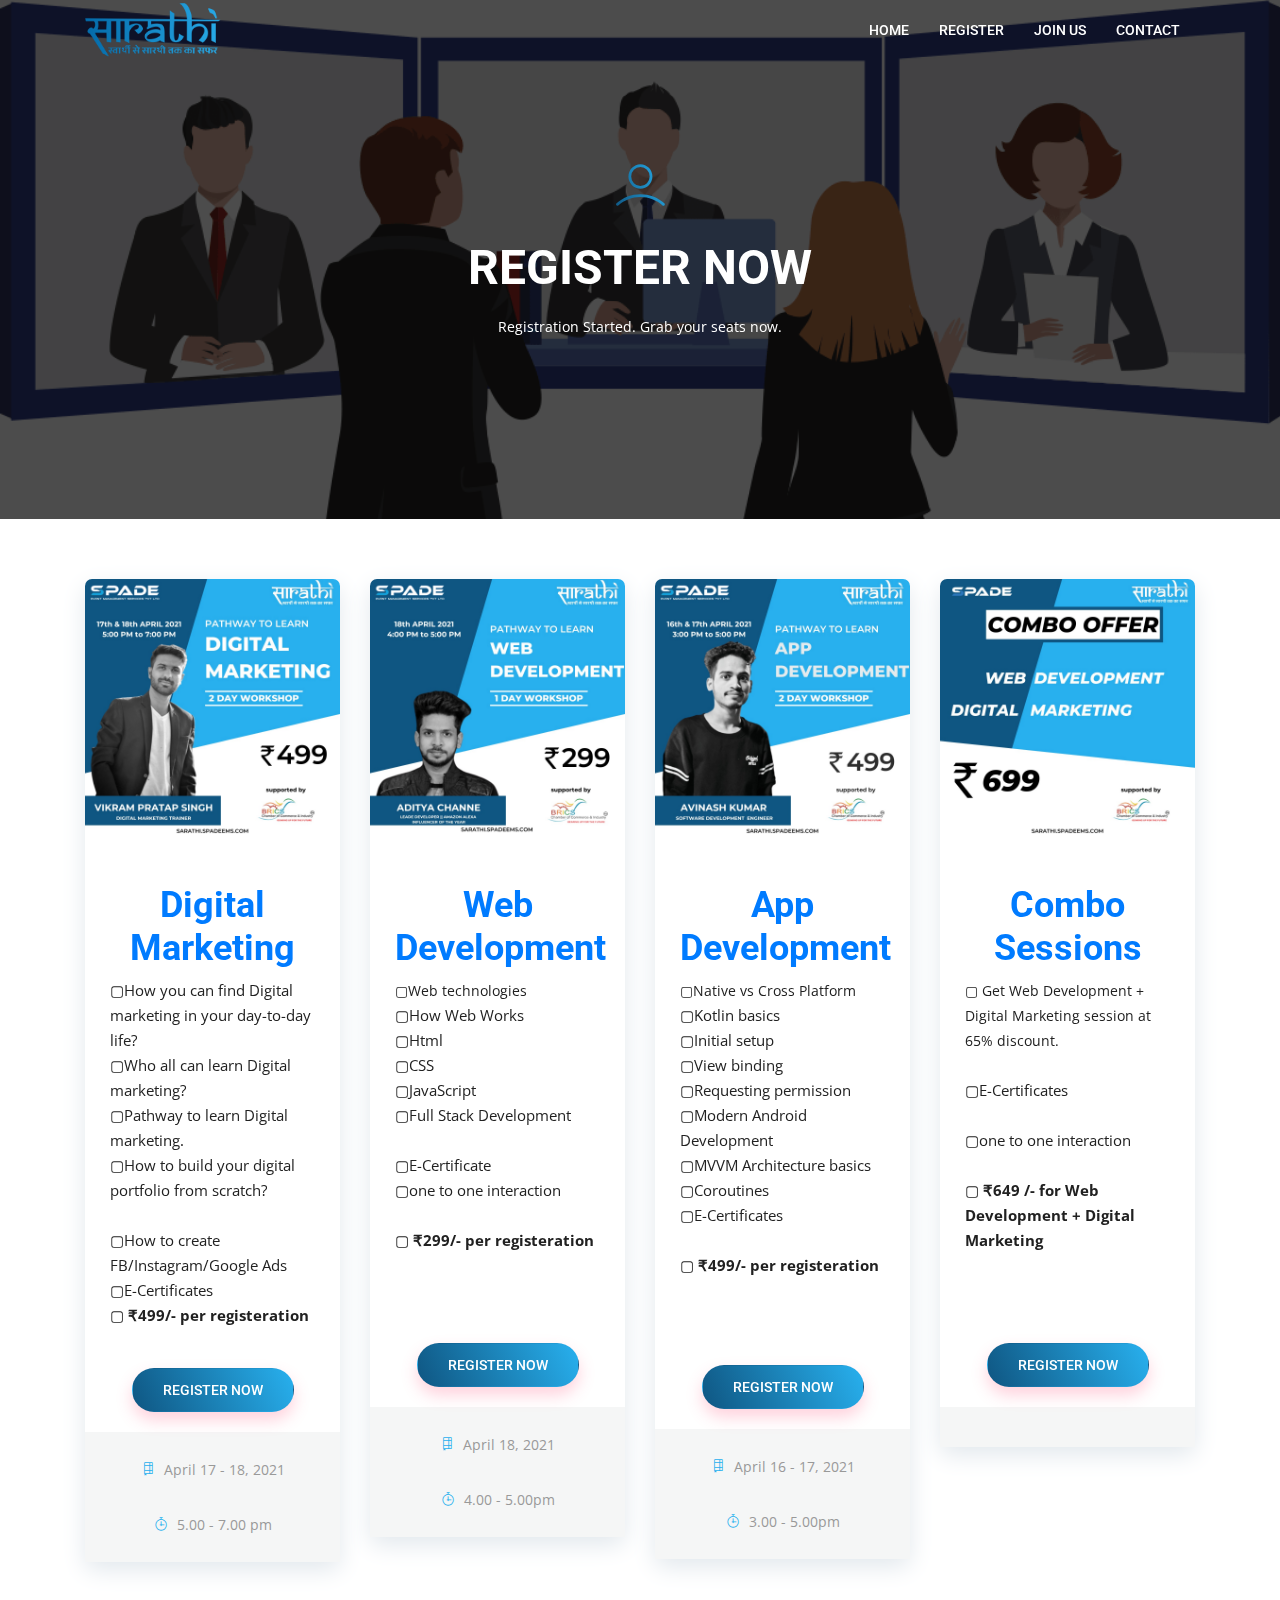
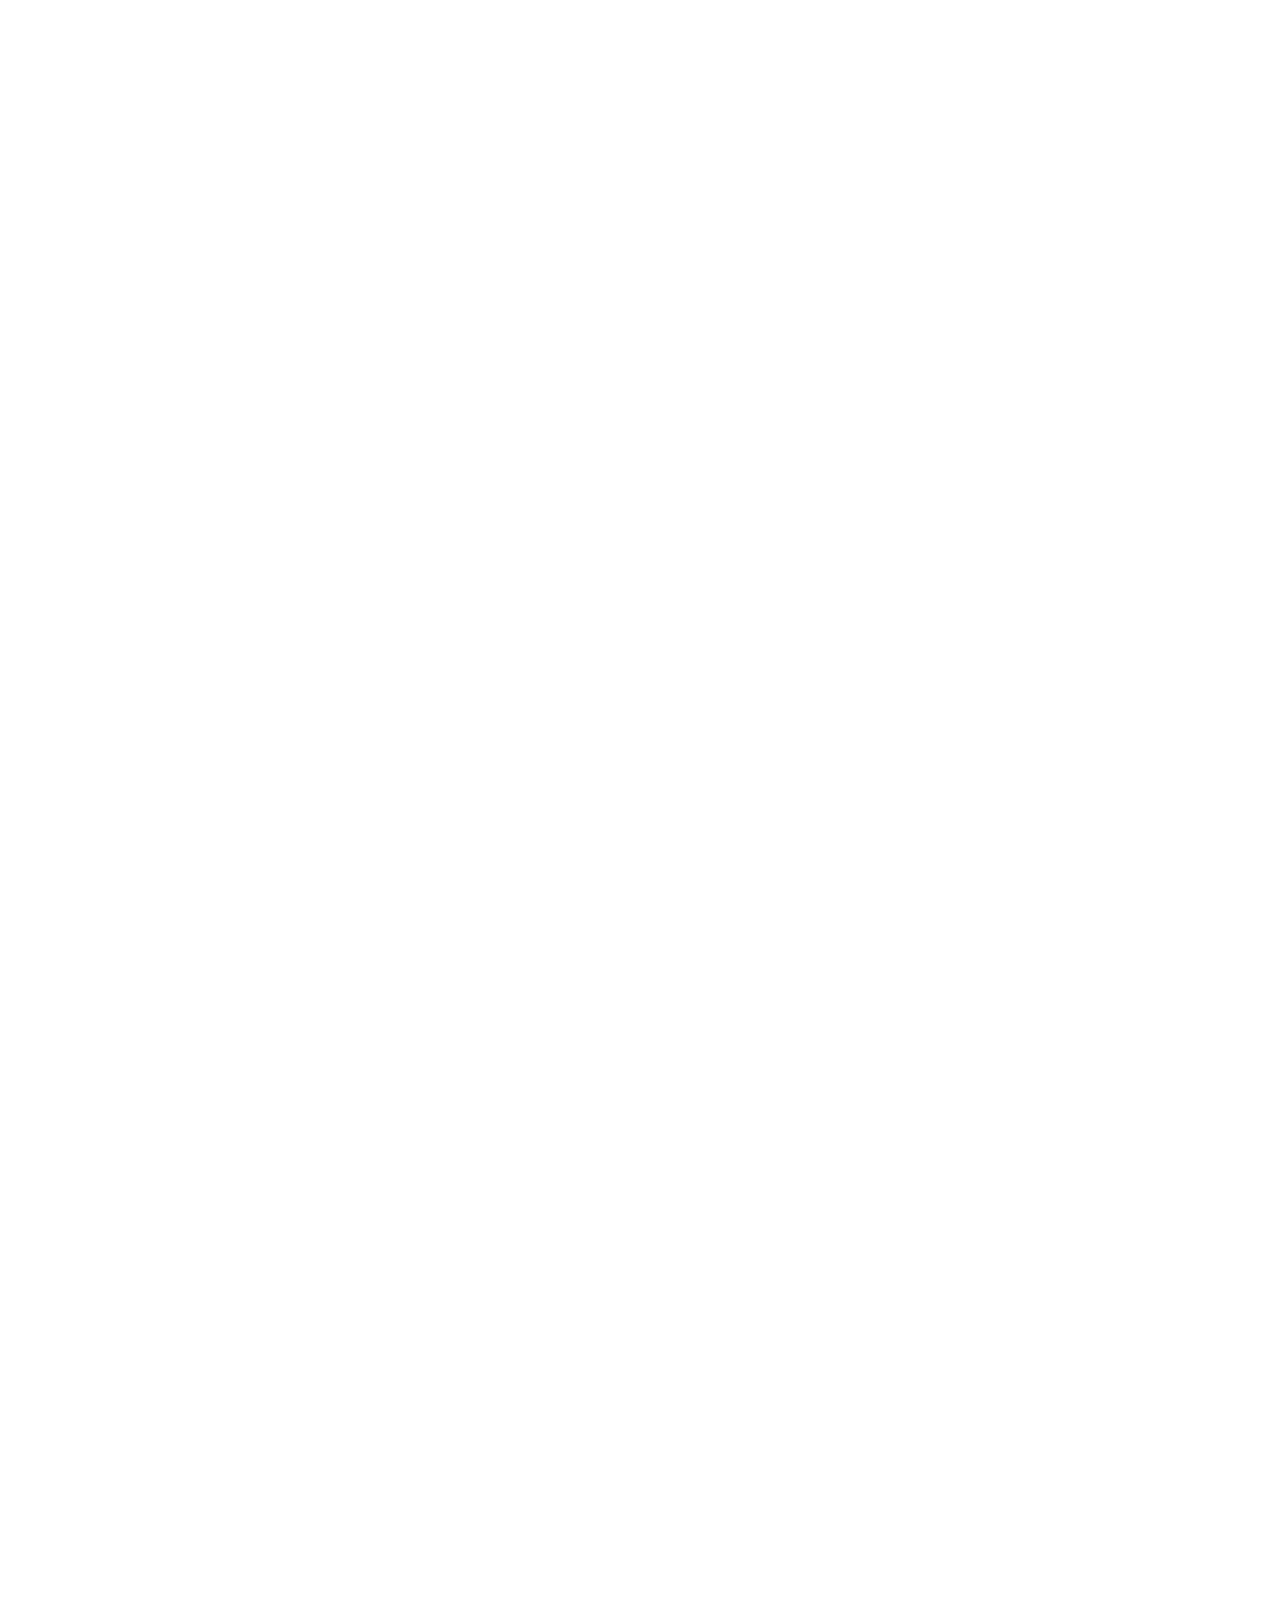
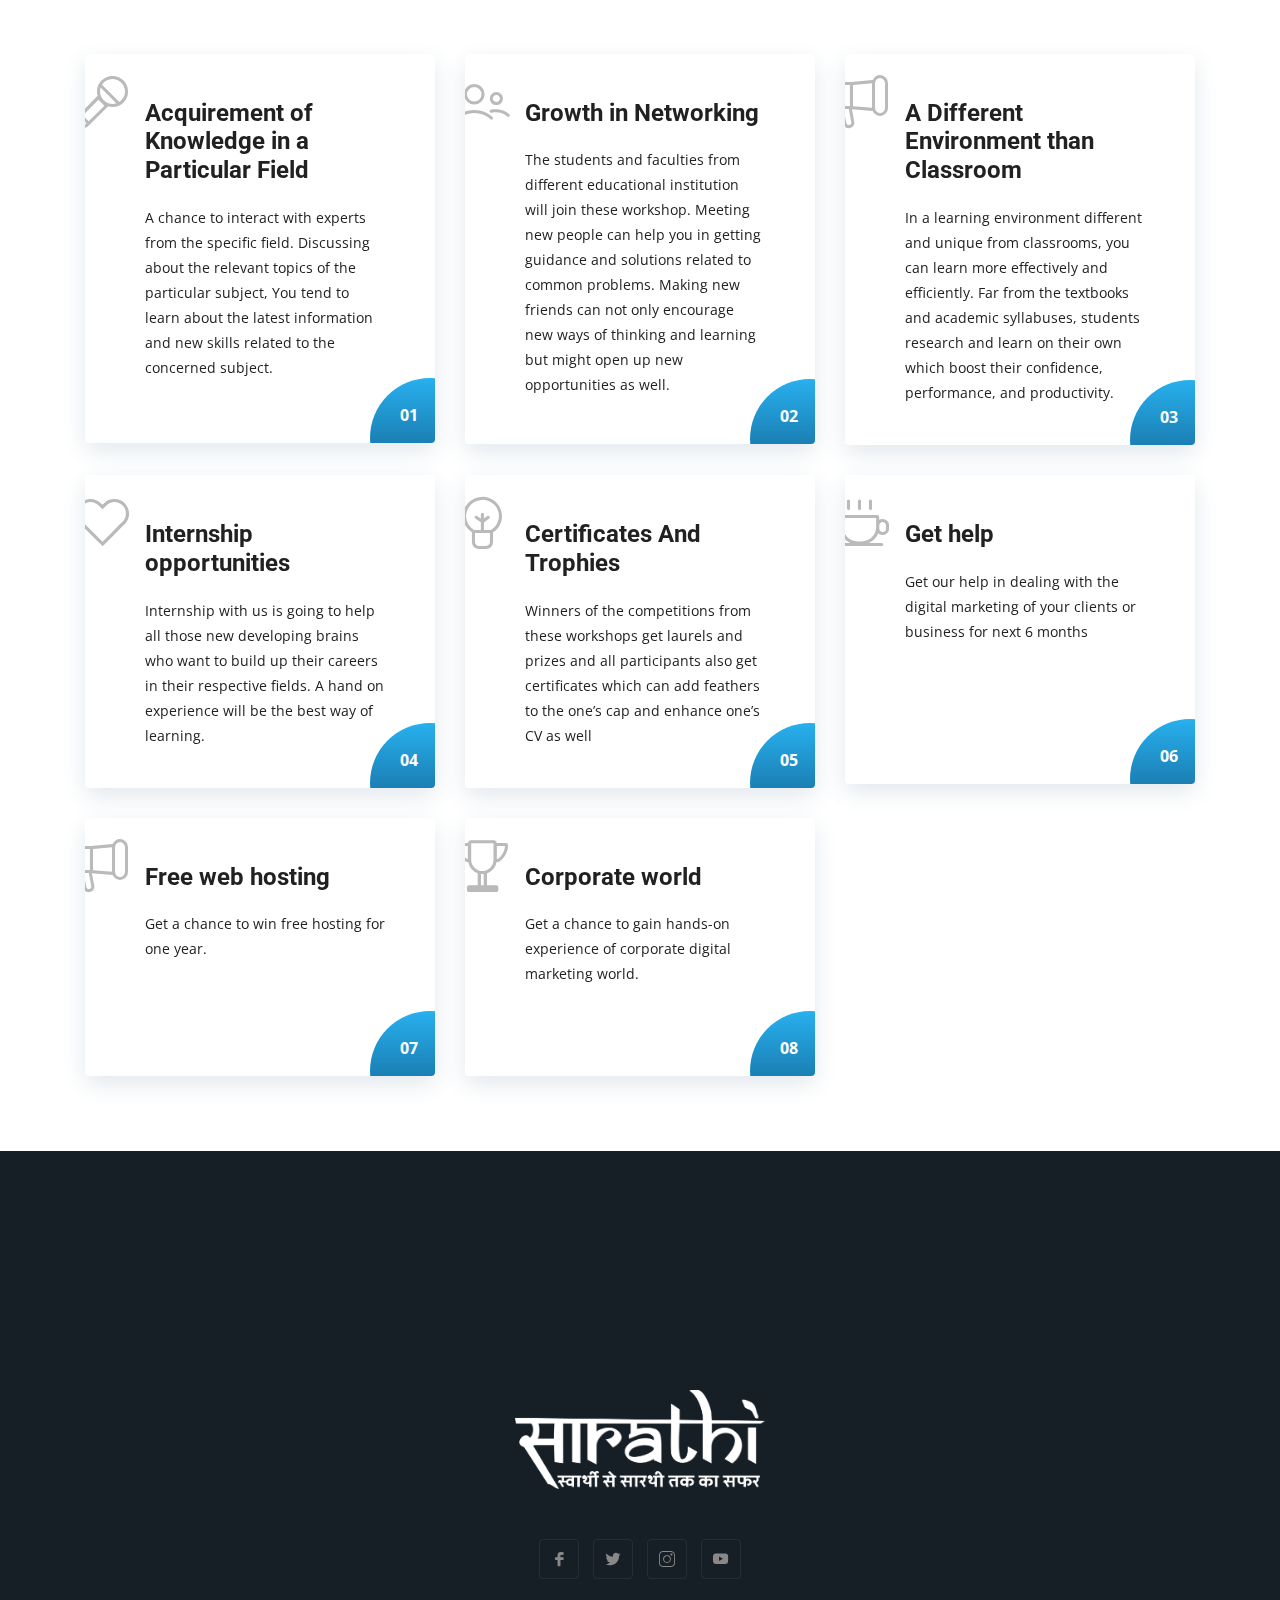
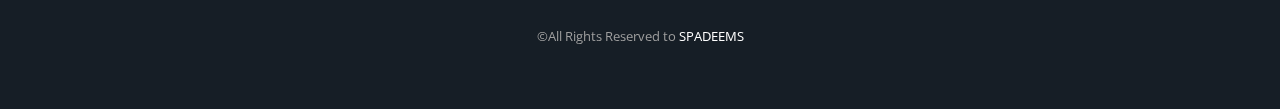
<file: paid.html>
<!DOCTYPE html>
<html lang="en">

<head>
    <meta charset="utf-8">
    <meta name="viewport" content="width=device-width, initial-scale=1, shrink-to-fit=no">
    <title>साRathi - Leadership Summit</title>
    <link rel="stylesheet" type="text/css" href="css/css-bootstrap.min.css">
    <link rel="stylesheet" type="text/css" href="css/fonts-line-icons.css">
    <link rel="stylesheet" type="text/css" href="css/css-nivo-lightbox.css">
    <link rel="stylesheet" type="text/css" href="css/css-animate.css">
    <link rel="stylesheet" type="text/css" href="css/css-main.css">
    <link rel="stylesheet" type="text/css" href="css/css-responsive.css">
    <!--====== Favicon Icon ======-->
    <link rel="shortcut icon" href="images/logo_new.png" type="image/png">


</head>

<body>


    <header id="header-wrap">
        <nav class="navbar navbar-expand-lg bg-inverse fixed-top scrolling-navbar">
            <div class="container">

                <a href="index.html" class="navbar-brand"><img src="images/Sarthi logo WEB.png" alt=""></a>
                <button class="navbar-toggler" type="button" data-toggle="collapse" data-target="#navbarCollapse"
                    aria-controls="navbarCollapse" aria-expanded="false" aria-label="Toggle navigation">
                    <i class="lni-menu"></i>
                </button>
                <div class="collapse navbar-collapse" id="navbarCollapse">
                    <ul class="navbar-nav mr-auto w-100 justify-content-end">
                        <li class="nav-item ">
                            <a class="nav-link" href="index.html" style="color: white;">
                                Home
                            </a>
                        </li>
                        <!-- <li class="nav-item">
                           
                            <a class="nav-link" href="index.html#about">
                                About Event
                            </a>
                        </li>
                        <li class="nav-item">
                           
                            <a class="nav-link" href="about.html">
                                About Us
                            </a>
                        </li>
                        <li class="nav-item">
                            <a class="nav-link" href="index.html#schedules">
                                schedules
                            </a>
                        </li>
                        <li class="nav-item">
                            <a class="nav-link" href="index.html#team">
                                Speakers
                            </a>
                        </li>
                        <li class="nav-item">
                            <a class="nav-link" href="index.html#gallery">
                                Gallery
                            </a>
                        </li> -->
                        <li class="nav-item ">
                            <a class="nav-link" href="register.html">
                                Register
                            </a>
                        </li>
                        <li class="nav-item">
                            <a class="nav-link" href="join.html" style="color: white;">
                                Join US
                            </a>
                        </li>
                        <!-- <li class="nav-item">
                            <a class="nav-link" href="#sponsors">
                                Sponsors
                            </a>
                        </li> -->
                        <li class="nav-item">
                            <a class="nav-link" href="contact.html" style="color: white;">
                                Contact
                            </a>
                        </li>
                    </ul>
                </div>
            </div>
        </nav>
        <div id="hero-area" class="hero-area-bg-2">
            <div class="overlay"></div>
            <div class="container">
                <div class="row justify-content-center">
                    <div class="col-lg-9 col-sm-12">
                        <div class="contents text-center">
                            <div class="icon">
                                <i class="lni lni-user"></i>
                            </div>

                            <h2 class="head-title">Register Now</h2>

                            <!-- <h2 class="head-title">Paid Sessions</h2> -->
                            <p>
                                Registration Started. Grab your seats now. <br>

                                <!--                                 
                                By doing the <b>Register Now</b> of the workshop did not mean you have registered for any workshop . <br>
                                
                                 <b>Register Now</b> will provide you early access of registration link for the selected workshop. <br>
                                
                                You do not have to pay any price for the <b>Register Now</b>. -->
                            </p>


                        </div>
                    </div>
                </div>
            </div>
        </div>

        <section id="blog" class="section-padding">
            <div class="container">
                <!-- <div class="row">
                    <div class="col-12">
                        <div class="section-title-header text-center">
                            <h2 class="section-title wow fadeInUp" data-wow-delay="0.2s">Session Includes</h2>
                            <p class="wow fadeInDown" data-wow-delay="0.2s">E-certificate</p>
                        </div>
                    </div>
                </div> -->
                <div class="row">
                    <div class="col-lg-3 col-md-6 col-xs-12">


                        <div class="blog-item">


                            <div class="blog-image">
                                <a href="javascript:void(0)">
                                    <img class="img-fluid" src="images/Speaker/vikram_paid.jpeg" alt=""></a>
                            </div>


                            <div class="descr">
                                <!-- <div class="icon">
                                    <i class="lni-image"></i>
                                </div> -->
                                <h2 class="title">
                                    <a href="javascript:void(0)">
                                        Digital Marketing
                                    </a>
                                </h2>
                                <p style="text-align: left;">

                                <Ul style="text-align: left;">
                                    <li>&#9634;How you can find Digital marketing in your day-to-day life?</li>
                                    <li>&#9634;Who all can learn Digital marketing?</li>
                                    
                                    <li>&#9634;Pathway to learn Digital marketing.</li>
                                    
                                    <li>&#9634;How to build your digital portfolio from scratch?</li>
                                    <br>
                                    <li>&#9634;How to create FB/Instagram/Google Ads</li>
                                    <li>&#9634;E-Certificates</li>

                                    <!-- <li>&#9634;Keyword research-website analysis.</li>
                                    <br>
                                   
                                    <li>&#9634;Career Scope in Digital Marketing</li>
                                    <br>
                                    <li>&#9634;Digitak Marketers daily work routine</li> -->



                                    <!-- <li><b>Benifts</b></li>
                                        <li>E-Certificates</li> -->

                                    <li>&#9634; <b>₹499/- per registeration</b></li>


                                </Ul>


                                </p>
                                <a class="typeform-share link" href="gateway/data-dm.php" data-mode="drawer_right"
                                    style="color:#0445AF;text-decoration:underline;font-size:20px;"
                                    target="_blank"><button class="btn btn-common" style="margin-top:40px ;">Register
                                        Now</button> </a>
                                <script> (function () { var qs, js, q, s, d = document, gi = d.getElementById, ce = d.createElement, gt = d.getElementsByTagName, id = "typef_orm_share", b = "https://embed.typeform.com/"; if (!gi.call(d, id)) { js = ce.call(d, "script"); js.id = id; js.src = b + "embed.js"; q = gt.call(d, "script")[0]; q.parentNode.insertBefore(js, q) } })()</script>

                            </div>

                            <div class="meta-tags">
                                <span class="date"><i class="lni lni-agenda"></i> April 17 - 18, 2021</span>
                                <!-- <span class="comments"><i class="lni-comment-alt"></i> <a href="javascript:void(0)"> 0 Comment</a></span> -->
                                <span class="comments"><i class="lni lni-timer"></i> <a href="javascript:void(0)">5.00 -
                                        7.00 pm</a></span>
                            </div>
                        </div>
                    </div>
                    <!-- <div class="col-lg-4 col-md-6 col-xs-12">
                       
                         
                        <div class="blog-item">

                            
                            <div class="blog-image">
                                <a href="javascript:void(0)">
                                    <img class="img-fluid" src="images/Speaker/kamalneet_poster.jpeg" alt=""></a>
                            </div>
                        
                        
                            <div class="descr">
                                <!-- <div class="icon">
                                    <i class="lni-image"></i>
                                </div> ->
                                <h2 class="title">
                                    <a href="javascript:void(0)">
                                        CyberSecurity
                                    </a>
                                </h2 >
                                <p style="text-align: left;">
                                    &#9634;An interview centric course which will help you prepare for the questions related to system designs for product-based companies. 
                                <Ul style="text-align: left;"><br>
                                    <li>&#9634;E-Certificate</li> <br>
                                    <li>&#9634;one to one interaction</li>
                                   
                                   
                                    <!-- <li><b>Benifts</b></li>
                                        <li>E-Certificates</li> ->
                                        <br>
                                       <li>&#9634; <b>₹100/- per registeration</b></li> 


                                </Ul>
                              

                                </p>
                                <a href="javascrit:void(0)"> <button class="btn btn-common" style="margin-top:40px ;">Register Now</button> </a>
                               </div>
                   
                            <div class="meta-tags">
                                <span class="date"><i class="lni lni-agenda"></i> April 02, 2021</span>
                                <!-- <span class="comments"><i class="lni-comment-alt"></i> <a href="javascript:void(0)"> 0 Comment</a></span> ->
                                <span class="comments"><i class="lni lni-timer"></i> <a href="javascript:void(0)">11 AM </a></span>
                            </div>
                        </div>
                    </div> -->
                    <div class="col-lg-3 col-md-6 col-xs-12">


                        <div class="blog-item">


                            <div class="blog-image">
                                <a href="javascript:void(0)">
                                    <img class="img-fluid" src="images/Speaker/aditya_paid.jpeg" alt=""></a>
                            </div>


                            <div class="descr">
                                <!-- <div class="icon">
                                    <i class="lni-image"></i>
                                </div> -->
                                <h2 class="title">
                                    <a href="javascript:void(0)">
                                        Web Development
                                    </a>
                                </h2>
                                <p style="text-align: left;">
                                    &#9634;Web technologies
                                <Ul style="text-align: left;  margin-bottom:50px;">
                                    <li>&#9634;How Web Works</li> 
                                    <li>&#9634;Html</li> 
                                    <li>&#9634;CSS</li> 
                                    <li>&#9634;JavaScript</li> 
                                    <li>&#9634;Full Stack Development</li> <br>
                                    <li>&#9634;E-Certificate</li> 
                                    <li>&#9634;one to one interaction</li>


                                    <!-- <li><b>Benifts</b></li>
                                        <li>E-Certificates</li> -->
                                    <br>
                                    <li>&#9634; <b>₹299/- per registeration</b></li>


                                </Ul>


                                </p>
                                <a class="typeform-share link" href="gateway/data-web.php" data-mode="drawer_right"
                                    style="color:#0445AF;text-decoration:underline;font-size:20px;"
                                    target="_blank"><button class="btn btn-common" style="margin-top:40px ;">Register
                                        Now</button> </a>
                                <script> (function () { var qs, js, q, s, d = document, gi = d.getElementById, ce = d.createElement, gt = d.getElementsByTagName, id = "typef_orm_share", b = "https://embed.typeform.com/"; if (!gi.call(d, id)) { js = ce.call(d, "script"); js.id = id; js.src = b + "embed.js"; q = gt.call(d, "script")[0]; q.parentNode.insertBefore(js, q) } })()</script>

                            </div>

                            <div class="meta-tags">
                                <span class="date"><i class="lni lni-agenda"></i> April 18, 2021</span>
                                <!-- <span class="comments"><i class="lni-comment-alt"></i> <a href="javascript:void(0)"> 0 Comment</a></span> -->
                                <span class="comments"><i class="lni lni-timer"></i> <a href="javascript:void(0)">4.00 -
                                        5.00pm</a></span>
                            </div>
                        </div>
                    </div>
                    <div class="col-lg-3 col-md-6 col-xs-12">


                        <div class="blog-item">


                            <div class="blog-image">
                                <a href="javascript:void(0)">
                                    <img class="img-fluid" src="images/Speaker/app_dev.jpeg" alt=""></a>
                            </div>


                            <div class="descr">
                                <!-- <div class="icon">
                                    <i class="lni-image"></i>
                                </div> -->
                                <h2 class="title">
                                    <a href="javascript:void(0)">
                                        App Development
                                    </a>
                                </h2>
                                <p style="text-align: left;">
                                    &#9634;Native vs Cross Platform
                                <Ul style="text-align: left;  margin-bottom:47px;">
                                    <li>&#9634;Kotlin basics</li>
                                    <li>&#9634;Initial setup</li>
                                    <li>&#9634;View binding</li>
                                    <li>&#9634;Requesting permission</li>
                                    <li>&#9634;Modern Android Development</li>
                                    <li>&#9634;MVVM Architecture basics</li>
                                    <li>&#9634;Coroutines</li>
                                    <li>&#9634;E-Certificates</li>


                                    <!-- <li><b>Benifts</b></li>
                                        <li>E-Certificates</li> -->
                                    <br>
                                    <li>&#9634; <b>₹499/- per registeration</b></li>


                                </Ul>


                                </p>
                                <a class="typeform-share link" href="gateway/data-app.php" data-mode="drawer_right"
                                    style="color:#0445AF;text-decoration:underline;font-size:20px;"
                                    target="_blank"><button class="btn btn-common" style="margin-top:40px ;">Register
                                        Now</button> </a>
                                <script> (function () { var qs, js, q, s, d = document, gi = d.getElementById, ce = d.createElement, gt = d.getElementsByTagName, id = "typef_orm_share", b = "https://embed.typeform.com/"; if (!gi.call(d, id)) { js = ce.call(d, "script"); js.id = id; js.src = b + "embed.js"; q = gt.call(d, "script")[0]; q.parentNode.insertBefore(js, q) } })()</script>

                            </div>

                            <div class="meta-tags">
                                <span class="date"><i class="lni lni-agenda"></i> April 16 - 17, 2021</span>
                                <!-- <span class="comments"><i class="lni-comment-alt"></i> <a href="javascript:void(0)"> 0 Comment</a></span> -->
                                <span class="comments"><i class="lni lni-timer"></i> <a href="javascript:void(0)">3.00 -
                                        5.00pm</a></span>
                            </div>
                        </div>
                    </div>
                    <div class="col-lg-3 col-md-6 col-xs-12">


                        <div class="blog-item">


                            <div class="blog-image">
                                <a href="javascript:void(0)">
                                    <img class="img-fluid" src="images/Speaker/combo_paid.jpeg" alt=""></a>
                            </div>


                            <div class="descr">
                                <!-- <div class="icon">
                                    <i class="lni-image"></i>
                                </div> -->
                                <h2 class="title">
                                    <a href="javascript:void(0)">
                                        Combo Sessions
                                    </a>
                                </h2>
                                <p style="text-align: left;">
                                    &#9634; Get Web Development + Digital Marketing session at 65% discount.
                                <Ul style="text-align: left; margin-bottom: 50px;"><br>
                                    <li>&#9634;E-Certificates</li> <br>
                                    <li>&#9634;one to one interaction</li>


                                    <!-- <li><b>Benifts</b></li>
                                        <li>E-Certificates</li> -->
                                    <br>
                                    <li>&#9634; <b>₹649 /- for Web Development + Digital Marketing</b></li>


                                </Ul>


                                </p>
                                <a class="typeform-share link" href="gateway/data-combo.php" data-mode="drawer_right"
                                    style="color:#0445AF;text-decoration:underline;font-size:20px;"
                                    target="_blank"><button class="btn btn-common" style="margin-top:40px ;">Register
                                        Now</button> </a>
                                <script> (function () { var qs, js, q, s, d = document, gi = d.getElementById, ce = d.createElement, gt = d.getElementsByTagName, id = "typef_orm_share", b = "https://embed.typeform.com/"; if (!gi.call(d, id)) { js = ce.call(d, "script"); js.id = id; js.src = b + "embed.js"; q = gt.call(d, "script")[0]; q.parentNode.insertBefore(js, q) } })()</script>

                            </div>

                            <div class="meta-tags" style="padding: 20px;">
                                <!-- <span class="date"><i class="lni lni-agenda"></i> April 17-18, 2021</span>
                                <!-- <span class="comments"><i class="lni-comment-alt"></i> <a href="javascript:void(0)"> 0 Comment</a></span> ->
                                <span class="comments"><i class="lni lni-timer"></i> <a href="javascript:void(0)">4.00- 7.00pm</a></span> -->
                            </div>
                        </div>
                    </div>


                    <!-- <div class="col-12 text-center">
                        <a href="javascript:void(0)" class="btn btn-common">View all Blog</a>
                    </div> -->
                </div>
            </div>
        </section>



        <section id="team" class="section-padding text-center">
            <div class="container">
                <div class="row">
                    <div class="col-12">
                        <div class="section-title-header text-center">
                            <h2 class="section-title wow fadeInUp" data-wow-delay="0.2s">About Speakers</h2>
                            <!-- <p class="wow fadeInDown" data-wow-delay="0.2s">A bunch of "best in the business" speakers
                            are being invited<br>to take sessions for quality knowledge.</p> -->
                        </div>
                    </div>
                </div>
                <div class="row justify-content-bt">

                    <div class="col-lg-12 col-md-6 col-xs-12">

                        <div class="team-item wow fadeInUp" data-wow-delay="0.8s">
                            <div class="row">
                                <div class="col-lg-3 col-md-6 col-xs-12">
                                    <div class="team-img">
                                        <img class="img-fluid" src="images/Speaker/speaker5.jpg" alt="">
                                        <div class="team-overlay">
                                            <div class="overlay-social-icon text-center">
                                                <ul class="social-icons">
                                                    <li><a
                                                            href="https://www.youtube.com/channel/UCDBQ8Y6nfMO5hGCDrxUyJwg"><i
                                                                class="lni-youtube" aria-hidden="true"></i></a>
                                                    </li>
                                                    <li><a
                                                            href="https://www.linkedin.com/in/vikram-pratap-singh-64a59b14a/"><i
                                                                class="lni-linkedin-original"
                                                                aria-hidden="true"></i></a></li>
                                                    <li><a href="https://www.vikramthinks.com/"><i
                                                                class="lni lni-website" aria-hidden="true"></i></a>
                                                    </li>
                                                    <li><a href="https://www.instagram.com/vikram_thinks/?hl=en"><i
                                                                class="lni-instagram" aria-hidden="true"></i></a></li>
                                                </ul>
                                            </div>
                                        </div>
                                    </div>
                                    <div class="info-text">
                                        <h3><a href="javascript:void(0)">Vikram Pratap Singh</a></h3>
                                        <p>LiaisonIT | Digital Marketing Trainer | YAY | Ex- UpGrad |
                                            Leadership</p>
                                    </div>
                                </div>
                                <div class="col-lg-9 col-md-6 col-xs-12">
                                    <div class="info-text">
                                        <!-- <h3><a href="javascript:void(0)">Vikram Pratap Singh</a></h3> -->
                                        <!--   <p>LiaisonIT | Digital Marketing Trainer | YAY | Ex- UpGrad |
                                Leadership</p> <br> <br> -->
                                        <p style="text-align: left; padding: 10px;"><b>Vikram</b> an Engineer by
                                            profession who likes twists and turns to make
                                            oneself a digital markete.r An engineer turned out digital marketer.
                                            Finished his B. Tech from Lovely Professional University and worked
                                            arduously with the Sankalp Enviro, an organization that worked on
                                            social and environmental issues. He joined them as a member and
                                            made his way to the position of Chief Operating Officer. A Certified
                                            Digital Marketer at UpGrad and have done a Sales and Marketing
                                            Internship (Jan - March 2020) with them.Most Importantly he help
                                            individuals to get started with digital marketing. For that, he run a
                                            series called ‘ to get started with digital marketing on Youtube.
                                        </p>
                                    </div>
                                </div>
                            </div>
                        </div>

                    </div>
                    <div class="col-lg-12 col-md-6 col-xs-12">

                        <div class="team-item wow fadeInUp" data-wow-delay="0.8s">
                            <div class="row">
                                <div class="col-lg-3 col-md-6 col-xs-12">
                                    <div class="team-img">
                                        <img class="img-fluid" src="images/Speaker/speaker7.jpeg" alt="">
                                        <div class="team-overlay">
                                            <div class="overlay-social-icon text-center">
                                                <ul class="social-icons">
                                                    <li><a href="https://www.twitter.com/spieadi07?s=09"><i
                                                                class="lni-twitter-filled" aria-hidden="true"></i></a>
                                                    </li>
                                                    <li><a href="https://www.linkedin.com/in/adi-channe"><i
                                                                class="lni-linkedin-original"
                                                                aria-hidden="true"></i></a></li>
                                                    <li><a href="https://www.facebook.com/aditya.channe.7"><i
                                                                class="lni-facebook-filled" aria-hidden="true"></i></a>
                                                    </li>
                                                    <li><a href="https://www.instagram.com/spieadi07/"><i
                                                                class="lni-instagram" aria-hidden="true"></i></a></li>
                                                </ul>
                                            </div>
                                        </div>
                                    </div>
                                    <div class="info-text">
                                        <h3><a href="javascript:void(0)">Aditya Channe</a></h3>
                                        <p>Lead Developer, Amazon Alexa <br>Influencer Of The Year</p>
                                    </div>
                                </div>
                                <div class="col-lg-9 col-md-6 col-xs-12">
                                    <div class="info-text">
                                        <!-- <h3><a href="javascript:void(0)">Vikram Pratap Singh</a></h3> -->
                                        <!--   <p>LiaisonIT | Digital Marketing Trainer | YAY | Ex- UpGrad |
                                Leadership</p> <br> <br> -->
                                        <p style="text-align: left; padding: 10px;">An expert in full-stack development
                                            and a Voice UI designer, with a
                                            passion for technology. A Tech-Enthusiast who believes that voice is
                                            the next big revolution in the way we communicate. Voice is the most
                                            natural way of interacting with technology and Amazon Alexa is the
                                            future. He was awarded Alexa Student Influencer of the year 2019 at
                                            Voxcon. Skills: MERN Stack | Node.js | React.js | GraphQL | Alexa
                                            developer | Beginner in IoT | Technical Content Writer | PublicSpeaking |
                                            keynote speaker. He strongly believe that actions speaks
                                            louder than words.
                                        </p>
                                    </div>
                                </div>
                            </div>
                        </div>

                    </div>
                    <div class="col-lg-12 col-md-6 col-xs-12">

                        <div class="team-item wow fadeInUp" data-wow-delay="0.8s">
                            <div class="row">
                                <div class="col-lg-3 col-md-6 col-xs-12">
                                    <div class="team-img">
                                        <img class="img-fluid" src="images/Speaker/speaker9.jpeg" alt="">
                                        <div class="team-overlay">
                                            <div class="overlay-social-icon text-center">
                                                <ul class="social-icons">
                                                    <li><a href="https://github.com/avirias"><i
                                                                class="lni lni-github-original"
                                                                aria-hidden="true"></i></a>
                                                    </li>
                                                    <li><a href="https://www.linkedin.com/in/avirias/"><i
                                                                class="lni-linkedin-original"
                                                                aria-hidden="true"></i></a></li>
                                                    <!-- <li><a href="https://www.facebook.com/aditya.channe.7"><i
                                                            class="lni-facebook-filled" aria-hidden="true"></i></a>
                                                </li>
                                                <li><a href="https://www.instagram.com/spieadi07/"><i class="lni-instagram"
                                                            aria-hidden="true"></i></a></li> -->
                                                </ul>
                                            </div>
                                        </div>
                                    </div>
                                    <div class="info-text">
                                        <h3><a href="javascript:void(0)">Avinash Kumar</a></h3>
                                        <p>Software Development <br>Engineer</p>
                                    </div>
                                </div>
                                <div class="col-lg-9 col-md-6 col-xs-12">
                                    <div class="info-text">
                                        <!-- <h3><a href="javascript:void(0)">Vikram Pratap Singh</a></h3> -->
                                        <!--   <p>LiaisonIT | Digital Marketing Trainer | YAY | Ex- UpGrad |
                                Leadership</p> <br> <br> -->
                                        <p style="text-align: left; padding: 10px;">A Tech - Enthusiast. Passion for
                                            learning new skills. Expert in Kotlin ,
                                            MVVM Architecture , Native vs Cross Platform. Great work experience
                                            as an software developer.
                                        </p>
                                    </div>
                                </div>
                            </div>
                        </div>

                    </div>





                </div>
                <!-- <a href="javascript:void(0)" class="btn btn-common mt-30 wow fadeInUp" data-wow-delay="1.9s">Meet all speakers</a> -->
            </div>
        </section>

        <section id="intro" class="intro section-padding">
            <div class="container">
                <div class="row">
                    <div class="col-12">
                        <div class="section-title-header text-center">
                            <h2 class="section-title wow fadeInUp" data-wow-delay="0.2s">Why You Should Join?</h2>
                            <p class="wow fadeInDown" data-wow-delay="0.2s">To get Closer to your desired goals.</p>
                        </div>
                    </div>
                </div>
                <div class="row intro-wrapper">
                    <div class="col-lg-4 col-md-6 col-xs-12">
                        <div class="single-intro-text mb-70">
                            <i class="lni-microphone"></i>
                            <h3>Acquirement of Knowledge in a Particular Field</h3>
                            <p style="padding-bottom: 23px ;">
                                A chance to interact with experts from the specific field. Discussing about the
                                relevant topics of the particular subject, You tend to learn about the latest
                                information and new skills related to the concerned subject.
                            </p>
                            <span class="count-number">01</span>
                        </div>
                    </div>
                    <div class="col-lg-4 col-md-6 col-xs-12">
                        <div class="single-intro-text">
                            <i class="lni-users"></i>
                            <h3 class="ts-title">Growth in Networking
                            </h3>
                            <p style="padding-bottom: 7px;">
                                The students and faculties from different educational institution will join these
                                workshop. Meeting new people can help you in getting guidance and solutions
                                related to common problems. Making new friends can not only encourage new ways
                                of thinking and learning but might open up new opportunities as well.
                            </p>
                            <span class="count-number">02</span>
                        </div>
                        <div class="border-shap left"></div>
                    </div>
                    <div class="col-lg-4 col-md-6 col-xs-12">
                        <div class="single-intro-text mb-70">
                            <i class="lni-bullhorn"></i>
                            <h3>A Different Environment than Classroom</h3>
                            <p >
                                In a learning environment different and unique from classrooms, you can learn more
                                effectively and efficiently. Far from the textbooks and academic syllabuses, students
                                research and learn on their own which boost their confidence, performance, and
                                productivity.

                            </p>
                            <span class="count-number">03</span>
                        </div>
                    </div>
                    
                    <div class="col-lg-4 col-md-6 col-xs-12">
                        <div class="single-intro-text mb-70">
                            <i class="lni-heart"></i>
                            <h3>Internship opportunities
                            </h3>
                            <p>
                                Internship with us is going to help all those new developing brains who want to build
                                up their careers in their respective fields. A hand on experience will be the best way
                                of learning.
                            </p>
                            <span class="count-number">04</span>
                        </div>
                    </div>
                    <div class="col-lg-4 col-md-6 col-xs-12">
                        <div class="single-intro-text mb-70">
                            <i class="lni-bulb"></i>
                            <h3>Certificates And Trophies</h3>
                            <p>
                                Winners of the competitions from these workshops get laurels and prizes and all
                                participants also get certificates which can add feathers to the one’s cap and enhance
                                one’s CV as well
                            </p>
                            <span class="count-number">05</span>
                        </div>
                    </div>
                    <div class="col-lg-4 col-md-6 col-xs-12">
                        <div class="single-intro-text mb-70">
                            <i class="lni-coffee-cup"></i>
                            <h3>Get help</h3>
                            <p  style="padding-bottom: 100px;">
                                Get our help in dealing with the digital marketing of your clients or business for next 6 months
                            </p>
                            <span class="count-number">06</span>
                        </div>
                    </div>
                    <div class="col-lg-4 col-md-6 col-xs-12">
                        <div class="single-intro-text mb-70">
                            <i class="lni-bullhorn"></i>
                            <h3>Free web hosting</h3>
                            <p style="padding-bottom: 75px;">
                                Get a chance to win free hosting for one year.
                            </p>
                            <span class="count-number">07</span>
                        </div>
                    </div>
                    <div class="col-lg-4 col-md-6 col-xs-12">
                        <div class="single-intro-text mb-70">
                            <i class="lni-cup"></i>
                            <h3>Corporate world</h3>
                            <p  style="padding-bottom: 50px;">
                                Get a chance to gain hands-on experience of corporate digital marketing world.
                            </p>
                            <span class="count-number">08</span>
                        </div>
                    </div>
                    
                    <!-- <div class="col-lg-4 col-md-6 col-xs-12">
                    <div class="single-intro-text mb-70">
                        <i class="lni-gallery"></i>
                        <h3>Need of the hour</h3>
                        <p style="padding-bottom: 54px;">
                            When pursuing a career in
                            the field of your interest it’s always a plus point
                            to know all about it beforehand so that you can
                            analyze the upcoming challenges and can gather
                            yourself to face them like a boss.
                        </p>
                        <span class="count-number">06</span>
                    </div>
                </div> -->
                </div>
            </div>
        </section>


        <!-- <section id="google-map-area">
            <div class="container-fluid">
                <div class="row">
                    <div class="col-12">
                        <object style="border:0; height: 450px; width: 100%;"
                            data="https://www.google.com/maps/embed?pb=!1m14!1m8!1m3!1d13638.993918259603!2d75.6521891!3d31.2830518!3m2!1i1024!2i768!4f13.1!3m3!1m2!1s0x0%3A0x60d14f9b615e2b87!2sSpade%20EMS!5e0!3m2!1sen!2sin!4v1605030777451!5m2!1sen!2sin"></object>

                    </div>
                </div>
            </div>
        </section> -->

        <!-- <section id="contact-text">
            <div class="container">
                <div class="row contact-wrapper">
                    <div class="col-lg-4 col-md-5 col-xs-12">
                        <ul>
                            <li>
                                <i class="lni-home"></i>
                            </li>
                            <li><span>Jalandhar, Punjab</span></li>
                        </ul>
                    </div>
                    <div class="col-lg-4 col-md-3 col-xs-12">
                        <ul>
                            <li>
                                <i class="lni-phone"></i>
                            </li>
                            <li><span>+91 9463717334 </span></li>
                        </ul>
                    </div>
                    <div class="col-lg-4 col-md-3 col-xs-12">
                        <ul>
                            <li>
                                <i class="lni-envelope"></i>
                            </li>
                            <li><span>
                                    info@spadeems.com
                                </span>
                            </li>
                        </ul>
                    </div>
                </div>
            </div>
        </section> -->
        <footer>
            <div class="container">
                <div class="row justify-content-center">
                    <div class="col-lg-8 col-md-12 col-xs-12">
                        <div class="subscribe-inner wow fadeInDown" data-wow-delay="0.3s">
                            <h2 class="subscribe-title">"Still in doubts?"</h2>
                            <!-- <form class="text-center form-inline">
                                <input class="mb-20 form-control" name="email"
                                    placeholder="Enter Your Email Here"><button type="submit"
                                    class="btn btn-common sub-btn" data-style="zoom-in" data-spinner-size="30"
                                    name="submit" id="submit">
                                    <span class="ladda-label"><i class="lni-check-box"></i> Subscribe</span>
                                </button>
                            </form> -->
                            <a class="typeform-share button"
                                href="https://form.typeform.com/to/V6bIqkA6?typeform-medium=embed-snippet"
                                data-mode="popup"
                                style="display:inline-block;text-decoration:none;background-color:#00B7EB;color:white;cursor:pointer;font-family:Helvetica,Arial,sans-serif;font-size:20px;line-height:50px;text-align:center;margin:0;height:50px;padding:0px 33px;border-radius:25px;max-width:100%;white-space:nowrap;overflow:hidden;text-overflow:ellipsis;font-weight:bold;-webkit-font-smoothing:antialiased;-moz-osx-font-smoothing:grayscale;"
                                data-size="70" data-submit-close-delay="2" target="_blank">Contact Us </a>
                            <script> (function () { var qs, js, q, s, d = document, gi = d.getElementById, ce = d.createElement, gt = d.getElementsByTagName, id = "typef_orm_share", b = "https://embed.typeform.com/"; if (!gi.call(d, id)) { js = ce.call(d, "script"); js.id = id; js.src = b + "embed.js"; q = gt.call(d, "script")[0]; q.parentNode.insertBefore(js, q) } })()</script>
                        </div>
                        <div class="footer-logo">
                            <img src="images/Sarthi Logo White.png" alt="" width="250px">
                        </div>
                        <div class="social-icons-footer">
                            <ul>
                                <li class="facebook"><a target="_blank" href="https://www.facebook.com/spadeems29/"><i
                                            class="lni-facebook-filled"></i></a></li>
                                <li class="twitter"><a target="_blank" href="https://twitter.com/EmsSpade"><i
                                            class="lni-twitter-filled"></i></a></li>
                                <li class="facebook"><a target="_blank" href="3.html"><i class="lni-instagram"></i></a>
                                </li>
                                <li class="twitter"><a target="_blank" href="https://www.youtube.com/spadeems/"><i
                                            class="lni-youtube"></i></a>
                                </li>
                            </ul>
                        </div>
                        <div class="site-info">
                            <p><span>&#169;</span>All Rights Reserved to <a href="http://spadeems.com"
                                    rel="nofollow">SPADEEMS</a></p>
                        </div>
                    </div>
                </div>
            </div>
        </footer>
        <!-- <a href="javascript:void(0)" class="back-to-top"> 
            <i class="lni-chevron-up"></i>
        </a> -->
        <div id="preloader">
            <div class="sk-circle">
                <div class="sk-circle1 sk-child"></div>
                <div class="sk-circle2 sk-child"></div>
                <div class="sk-circle3 sk-child"></div>
                <div class="sk-circle4 sk-child"></div>
                <div class="sk-circle5 sk-child"></div>
                <div class="sk-circle6 sk-child"></div>
                <div class="sk-circle7 sk-child"></div>
                <div class="sk-circle8 sk-child"></div>
                <div class="sk-circle9 sk-child"></div>
                <div class="sk-circle10 sk-child"></div>
                <div class="sk-circle11 sk-child"></div>
                <div class="sk-circle12 sk-child"></div>
            </div>
        </div>

        <script data-cfasync="false" src="js/cloudflare-static-email-decode.min.js"></script>
        <script src="js/js-jquery-min.js"></script>
        <script src="js/js-popper.min.js"></script>
        <script src="js/js-bootstrap.min.js"></script>
        <script src="js/js-jquery.countdown.min.js"></script>
        <script src="js/js-waypoints.min.js"></script>
        <script src="js/js-jquery.counterup.min.js"></script>
        <script src="js/js-jquery.nav.js"></script>
        <script src="js/js-jquery.easing.min.js"></script>
        <script src="js/js-wow.js"></script>
        <script src="js/js-nivo-lightbox.js"></script>
        <script src="js/js-video.js"></script>
        <script src="js/js-main.js"></script>
        <script src="js/js-form-validator.min.js"></script>
        <script src="js/js-contact-form-script.min.js"></script>
        <div class="cui-embed" data-cui-uid="JJflrCZT" data-cui-mode="pill" data-cui-pill-button-color="#00B7EB"></div>
        <script src="https://public-assets.typeform.com/confab/embed.js" async></script>
    </header>

    <div class="cui-embed" data-cui-uid="V6bIqkA6" data-cui-mode="pill" data-cui-pill-button-color="#00B7EB"></div>
    <script src="https://public-assets.typeform.com/confab/embed.js" async></script>
</body>

</html>
</file>
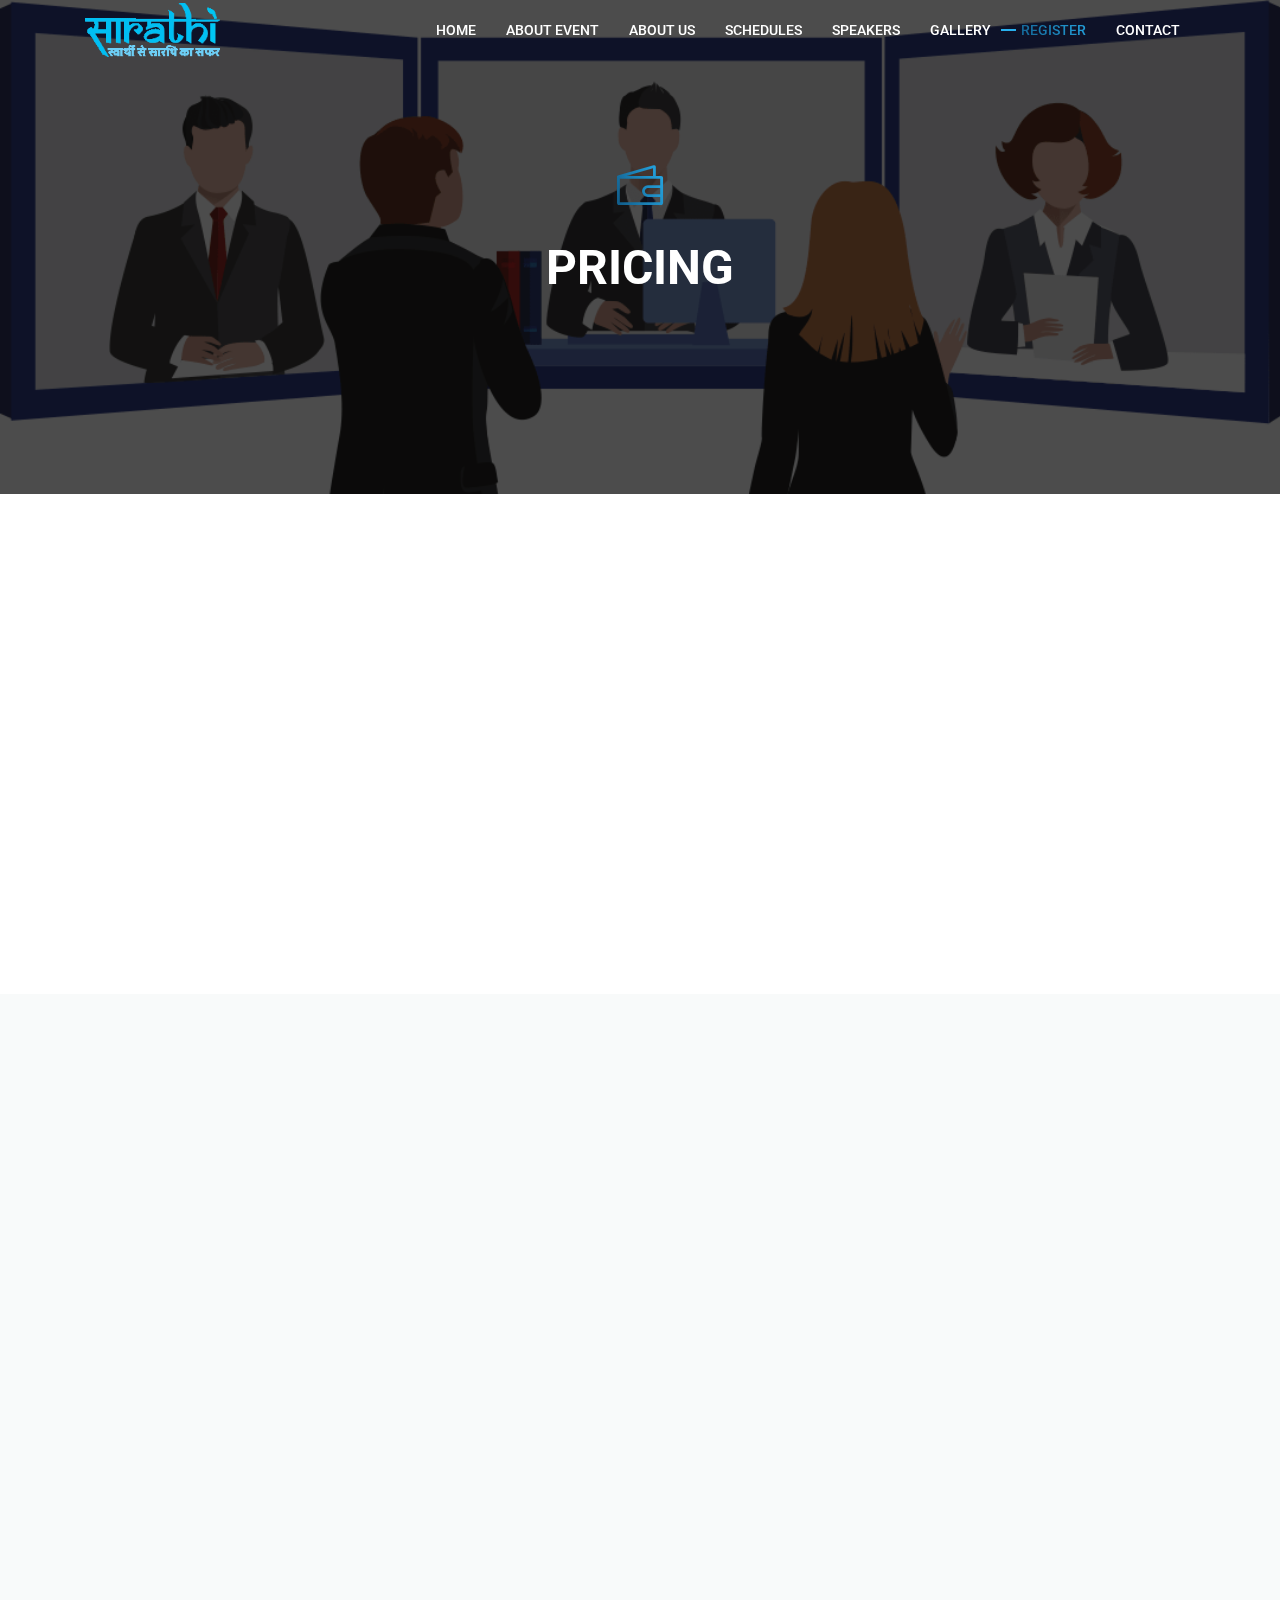
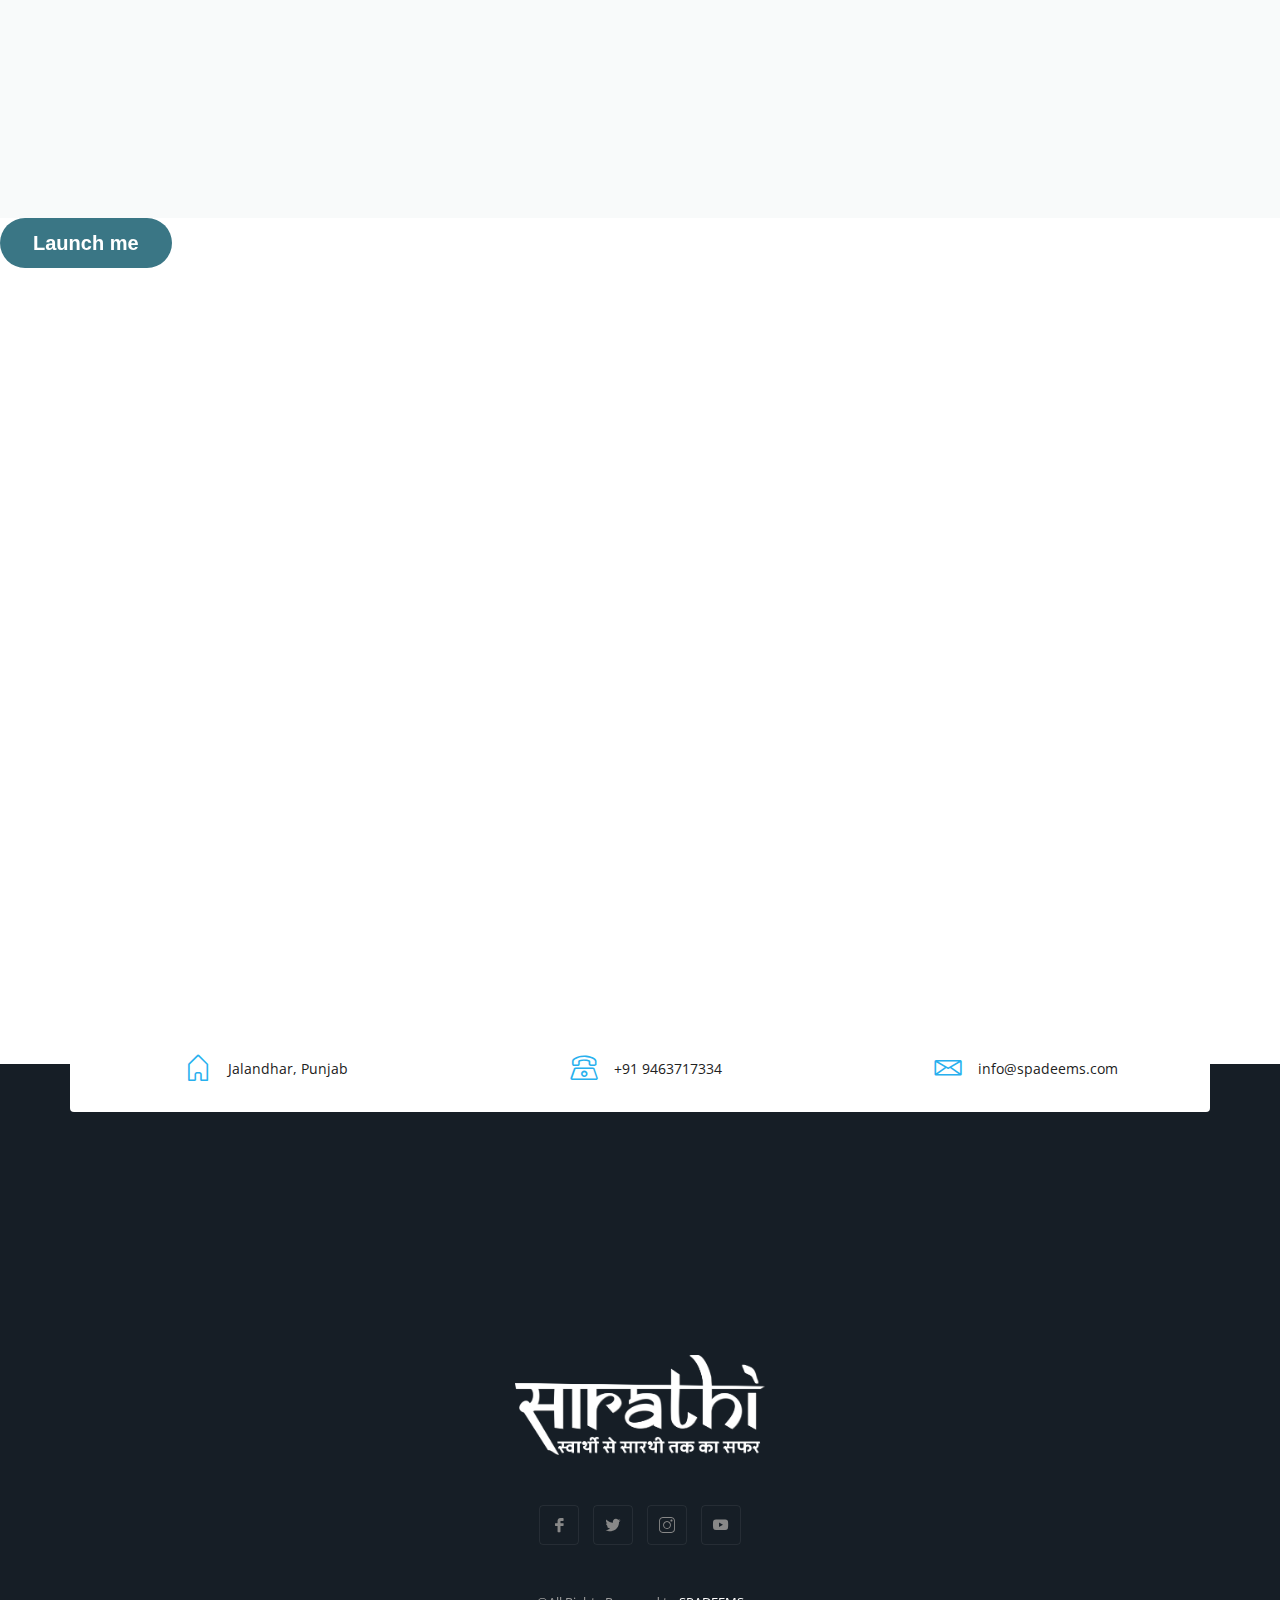
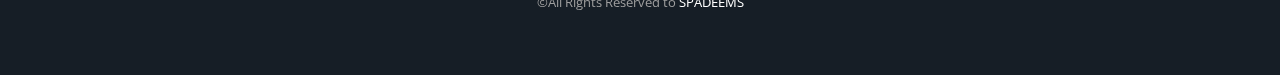
<file: price.html>
<!DOCTYPE html>
<html lang="en">

<head>
    <meta charset="utf-8">
    <meta name="viewport" content="width=device-width, initial-scale=1, shrink-to-fit=no">
    <title>साRathi - Leadership Summit</title>
    <link rel="stylesheet" type="text/css" href="css/css-bootstrap.min.css">
    <link rel="stylesheet" type="text/css" href="css/fonts-line-icons.css">
    <link rel="stylesheet" type="text/css" href="css/css-nivo-lightbox.css">
    <link rel="stylesheet" type="text/css" href="css/css-animate.css">
    <link rel="stylesheet" type="text/css" href="css/css-main.css">
    <link rel="stylesheet" type="text/css" href="css/css-responsive.css">
<link rel="shortcut icon" href="images/logo_new.png" type="image/png">

</head>

<body>


    <header id="header-wrap">
        <nav class="navbar navbar-expand-lg bg-inverse fixed-top scrolling-navbar">
            <div class="container">

                <a href="index.html" class="navbar-brand"><img src="images/Sarthi blue.png" alt="" ></a>
                <button class="navbar-toggler" type="button" data-toggle="collapse" data-target="#navbarCollapse"
                    aria-controls="navbarCollapse" aria-expanded="false" aria-label="Toggle navigation">
                    <i class="lni-menu"></i>
                </button>
                <div class="collapse navbar-collapse" id="navbarCollapse">
                    <ul class="navbar-nav mr-auto w-100 justify-content-end">
                        <li class="nav-item ">
                            <a class="nav-link" href="index.html">
                                Home
                            </a>
                        </li>
                        <li class="nav-item">

                            <a class="nav-link" href="index.html#about">
                                About Event
                            </a>
                        </li>
                        <li class="nav-item">

                            <a class="nav-link" href="about.html">
                                About Us
                            </a>
                        </li>
                        <li class="nav-item">
                            <a class="nav-link" href="index.html#schedules">
                                schedules
                            </a>
                        </li>
                        <li class="nav-item">
                            <a class="nav-link" href="index.html#team">
                                Speakers
                            </a>
                        </li>
                        <li class="nav-item">
                            <a class="nav-link" href="index.html#gallery">
                                Gallery
                            </a>
                        </li>
                        <li class="nav-item active">
                            <a class="nav-link" href="#pricing">
                                Register
                            </a>
                        </li>
                        <!-- <li class="nav-item">
                            <a class="nav-link" href="#sponsors">
                                Sponsors
                            </a>
                        </li> -->
                        <li class="nav-item">
                            <a class="nav-link" href="#google-map-area">
                                Contact
                            </a>
                        </li>
                    </ul>
                </div>
            </div>
        </nav>
        <div id="hero-area" class="hero-area-bg-2">
            <div class="overlay"></div>
            <div class="container">
                <div class="row justify-content-center">
                    <div class="col-lg-9 col-sm-12">
                        <div class="contents text-center">
                            <div class="icon">
                                <i class="lni lni-wallet"></i>
                            </div>
                            <!-- <p class="banner-info">15, Feb 2021 - Youtube</p> -->
                            <h2 class="head-title">Pricing</h2>
                            <!-- <p class="banner-desc">
                                Leadership summit is a platform that can be the initiating step you look for when it comes to living up for your goals. </p> -->
                            <!-- <div class="banner-btn">
                                <a href="https://forms.gle/43DVe4KvrGRaKbZN7" class="btn btn-common">Register Now</a>
                            </div> -->
                        </div>
                    </div>
                </div>
            </div>
        </div>

        <div class="typeform-widget" data-url="https://form.typeform.com/to/cw9alsv5?typeform-medium=embed-snippet"
            style="width: 100%; height: 500px;"></div>
        <script>
            (function () {
                var qs, js, q, s, d = document, gi = d.getElementById, ce = d.createElement, gt = d.getElementsByTagName, id = "typef_orm", b = "https://embed.typeform.com/";
                if (!gi.call(d, id)) { js = ce.call(d, "script"); js.id = id; js.src = b + "embed.js"; q = gt.call(d, "script")[0]; q.parentNode.insertBefore(js, q) }
            })()
        </script>



        <section id="pricing" class="section-padding">
            <div class="container">
                <div class="row">
                    <div class="col-12">
                        <div class="section-title-header text-center">
                            <h2 class="section-title wow fadeInUp" data-wow-delay="0.2s">Ticket Pricing</h2>
                            <p class="wow fadeInDown" data-wow-delay="0.2s">Lorem ipsum dolor sit amet, in quodsi
                                vulputate pro. Ius illum vocent mediocritatem an <br> cule dicta iriure at phaedrum.</p>
                        </div>
                    </div>
                </div>
                <div class="row">
                    <div class="col-lg-4 col-md-6 col-xa-12 mb-3">
                        <div class="price-block-wrapper wow fadeInLeft" data-wow-delay="0.2s">
                            <div class="colmun-title">
                                <h5>Basic Pass</h5>
                            </div>
                            <div class="price">
                                <h2>$29</h2>
                                <span>Per Day</span>
                            </div>
                            <div class="pricing-list">
                                <ul>
                                    <li><i class="lni-check-mark-circle"></i><span class="text">Entrance</span></li>
                                    <li><i class="lni-check-mark-circle"></i><span class="text">Coffee Break</span></li>
                                    <li><i class="lni-check-mark-circle"></i><span class="text">Lunch on all days</span>
                                    </li>
                                    <li><i class="lni-close"></i><span class="text">Access to all areas</span></li>
                                    <li><i class="lni-close"></i><span class="text">Certificate</span></li>
                                </ul>
                            </div>
                            <a href="javascript:void(0)" class="btn btn-common">Buy Ticket</a>
                        </div>
                    </div>
                    <div class="col-lg-4 col-md-6 col-xa-12 mb-3">
                        <div class="price-block-wrapper active wow fadeInUp" data-wow-delay="0.3s">
                            <div class="colmun-title">
                                <h5>Standard Pass</h5>
                            </div>
                            <div class="price">
                                <h2>$40</h2>
                                <span>Per Day</span>
                            </div>
                            <div class="pricing-list">
                                <ul>
                                    <li><i class="lni-check-mark-circle"></i><span class="text">Entrance</span></li>
                                    <li><i class="lni-check-mark-circle"></i><span class="text">Coffee Break</span></li>
                                    <li><i class="lni-check-mark-circle"></i><span class="text">Lunch on all days</span>
                                    </li>
                                    <li><i class="lni-close"></i><span class="text">Access to all areas</span></li>
                                    <li><i class="lni-check-mark-circle"></i><span class="text">Certificate</span></li>
                                </ul>
                            </div>
                            <a href="javascript:void(0)" class="btn btn-common">Buy Ticket</a>
                        </div>
                    </div>
                    <div class="col-lg-4 col-md-6 col-xa-12 mb-3">
                        <div class="price-block-wrapper wow fadeInRight" data-wow-delay="0.4s">
                            <div class="colmun-title">
                                <h5>Premium Pass</h5>
                            </div>
                            <div class="price">
                                <h2>$68</h2>
                                <span>Per Day</span>
                            </div>
                            <div class="pricing-list">
                                <ul>
                                    <li><i class="lni-check-mark-circle"></i><span class="text">Entrance</span></li>
                                    <li><i class="lni-check-mark-circle"></i><span class="text">Coffee Break</span></li>
                                    <li><i class="lni-close"></i><span class="text">Lunch on all days</span></li>
                                    <li><i class="lni-check-mark-circle"></i><span class="text">Access to all
                                            areas</span></li>
                                    <li><i class="lni-check-mark-circle"></i><span class="text">Certificate</span></li>
                                </ul>
                            </div>
                            <a href="javascript:void(0)" class="btn btn-common">Buy Ticket</a>
                        </div>
                    </div>
                </div>
            </div>
        </section>

        <a class="typeform-share button" href="https://form.typeform.com/to/cw9alsv5?typeform-medium=embed-snippet"
            data-mode="popup"
            style=" display:inline-block;text-decoration:none;background-color:#3A7685;color:white;cursor:pointer;font-family:Helvetica,Arial,sans-serif;font-size:20px;line-height:50px;text-align:center;margin:0;height:50px;padding:0px 33px;border-radius:25px;max-width:100%;white-space:nowrap;overflow:hidden;text-overflow:ellipsis;font-weight:bold;-webkit-font-smoothing:antialiased;-moz-osx-font-smoothing:grayscale;"
            data-size="100" target="_blank">Launch me </a>
        <script> (function () { var qs, js, q, s, d = document, gi = d.getElementById, ce = d.createElement, gt = d.getElementsByTagName, id = "typef_orm_share", b = "https://embed.typeform.com/"; if (!gi.call(d, id)) { js = ce.call(d, "script"); js.id = id; js.src = b + "embed.js"; q = gt.call(d, "script")[0]; q.parentNode.insertBefore(js, q) } })() </script>
        
      


        <section id="contact-map" class="section-padding">
            <div class="container">
                <div class="row">
                    <div class="col-12">
                        <div class="section-title-header text-center">
                            <h2 class="section-title wow fadeInUp" data-wow-delay="0.2s">Contact Us</h2>
                            <p class="wow fadeInDown" data-wow-delay="0.2s">Lorem ipsum dolor sit amet, in quodsi
                                vulputate pro. Ius illum vocent mediocritatem an <br> cule dicta iriure at phaedrum.</p>
                        </div>
                    </div>
                </div>
                <div class="row justify-content-center">
                    <div class="col-lg-8 col-md-12 col-xs-12">
                        <div class="container-form wow fadeInLeft" data-wow-delay="0.2s">
                            <div class="form-wrapper">
                                <form role="form" method="post" id="contactForm" name="contact-form"
                                    data-toggle="validator">
                                    <div class="row">
                                        <div class="col-md-6 form-line">
                                            <div class="form-group">
                                                <input type="text" class="form-control" id="name" name="email"
                                                    placeholder="First Name" required
                                                    data-error="Please enter your name">
                                                <div class="help-block with-errors"></div>
                                            </div>
                                        </div>
                                        <div class="col-md-6 form-line">
                                            <div class="form-group">
                                                <input type="email" class="form-control" id="email" name="email"
                                                    placeholder="Email" required data-error="Please enter your Email">
                                                <div class="help-block with-errors"></div>
                                            </div>
                                        </div>
                                        <div class="col-md-12 form-line">
                                            <div class="form-group">
                                                <input type="tel" class="form-control" id="msg_subject" name="subject"
                                                    placeholder="Subject" required
                                                    data-error="Please enter your message subject">
                                                <div class="help-block with-errors"></div>
                                            </div>
                                        </div>
                                        <div class="col-md-12">
                                            <div class="form-group">
                                                <textarea class="form-control" rows="4" id="message" name="message"
                                                    required data-error="Write your message"></textarea>
                                            </div>
                                            <div class="form-submit">
                                                <button type="submit" class="btn btn-common" id="form-submit"><i
                                                        class="fa fa-paper-plane" aria-hidden="true"></i> Send
                                                    Message</button>
                                                <div id="msgSubmit" class="h3 text-center hidden"></div>
                                            </div>
                                        </div>
                                    </div>
                                </form>
                            </div>
                        </div>
                    </div>
                </div>
            </div>
        </section>
        <section id="google-map-area">
            <div class="container-fluid">
                <div class="row">
                    <div class="col-12">
                        <object style="border:0; height: 450px; width: 100%;"
                            data="https://www.google.com/maps/embed?pb=!1m14!1m8!1m3!1d13638.993918259603!2d75.6521891!3d31.2830518!3m2!1i1024!2i768!4f13.1!3m3!1m2!1s0x0%3A0x60d14f9b615e2b87!2sSpade%20EMS!5e0!3m2!1sen!2sin!4v1605030777451!5m2!1sen!2sin"></object>

                    </div>
                </div>
            </div>
        </section>
        <section id="contact-text">
            <div class="container">
                <div class="row contact-wrapper">
                    <div class="col-lg-4 col-md-5 col-xs-12">
                        <ul>
                            <li>
                                <i class="lni-home"></i>
                            </li>
                            <li><span>Jalandhar, Punjab</span></li>
                        </ul>
                    </div>
                    <div class="col-lg-4 col-md-3 col-xs-12">
                        <ul>
                            <li>
                                <i class="lni-phone"></i>
                            </li>
                            <li><span>+91 9463717334 </span></li>
                        </ul>
                    </div>
                    <div class="col-lg-4 col-md-3 col-xs-12">
                        <ul>
                            <li>
                                <i class="lni-envelope"></i>
                            </li>
                            <li><span>
                                    info@spadeems.com
                                </span>
                            </li>
                        </ul>
                    </div>
                </div>
            </div>
        </section>
        <footer>
            <div class="container">
                <div class="row justify-content-center">
                    <div class="col-lg-8 col-md-12 col-xs-12">
                        <div class="subscribe-inner wow fadeInDown" data-wow-delay="0.3s">
                            <h2 class="subscribe-title">"Still in doubts?"</h2>
                            <!-- <form class="text-center form-inline">
                                <input class="mb-20 form-control" name="email"
                                    placeholder="Enter Your Email Here"><button type="submit"
                                    class="btn btn-common sub-btn" data-style="zoom-in" data-spinner-size="30"
                                    name="submit" id="submit">
                                    <span class="ladda-label"><i class="lni-check-box"></i> Subscribe</span>
                                </button>
                            </form> -->
                            <a class="typeform-share button" href="https://form.typeform.com/to/V6bIqkA6?typeform-medium=embed-snippet" data-mode="popup" style="display:inline-block;text-decoration:none;background-color:#00B7EB;color:white;cursor:pointer;font-family:Helvetica,Arial,sans-serif;font-size:20px;line-height:50px;text-align:center;margin:0;height:50px;padding:0px 33px;border-radius:25px;max-width:100%;white-space:nowrap;overflow:hidden;text-overflow:ellipsis;font-weight:bold;-webkit-font-smoothing:antialiased;-moz-osx-font-smoothing:grayscale;" data-size="70" data-submit-close-delay="2" target="_blank">Contact Us </a> <script> (function() { var qs,js,q,s,d=document, gi=d.getElementById, ce=d.createElement, gt=d.getElementsByTagName, id="typef_orm_share", b="https://embed.typeform.com/"; if(!gi.call(d,id)){ js=ce.call(d,"script"); js.id=id; js.src=b+"embed.js"; q=gt.call(d,"script")[0]; q.parentNode.insertBefore(js,q) } })() </script>
                        </div>
                        <div class="footer-logo">
                            <img src="images/Sarthi Logo White.png" alt="" width="250px">
                        </div>
                        <div class="social-icons-footer">
                            <ul>
                                 <li class="facebook"><a target="_blank" href="https://www.facebook.com/spadeems29/"><i
                                            class="lni-facebook-filled"></i></a></li>
                                <li class="twitter"><a target="_blank" href="https://twitter.com/EmsSpade"><i
                                            class="lni-twitter-filled"></i></a></li>
                                <li class="facebook"><a target="_blank" href="3.html"><i class="lni-instagram"></i></a>
                                </li>
                                <li class="twitter"><a target="_blank" href="https://www.youtube.com/spadeems/"><i class="lni-youtube"></i></a>
                                </li>
                            </ul>
                        </div>
                        <div class="site-info">
                            <p><span>&#169;</span>All Rights Reserved to <a href="http://spadeems.com"
                                    rel="nofollow">SPADEEMS</a></p>
                        </div>
                    </div>
                </div>
            </div>
        </footer><!-- <a href="javascript:void(0)" class="back-to-top"> 
            <i class="lni-chevron-up"></i>
        </a> -->
        <div id="preloader">
            <div class="sk-circle">
                <div class="sk-circle1 sk-child"></div>
                <div class="sk-circle2 sk-child"></div>
                <div class="sk-circle3 sk-child"></div>
                <div class="sk-circle4 sk-child"></div>
                <div class="sk-circle5 sk-child"></div>
                <div class="sk-circle6 sk-child"></div>
                <div class="sk-circle7 sk-child"></div>
                <div class="sk-circle8 sk-child"></div>
                <div class="sk-circle9 sk-child"></div>
                <div class="sk-circle10 sk-child"></div>
                <div class="sk-circle11 sk-child"></div>
                <div class="sk-circle12 sk-child"></div>
            </div>
        </div>

        <script data-cfasync="false" src="js/cloudflare-static-email-decode.min.js"></script>
        <script src="js/js-jquery-min.js"></script>
        <script src="js/js-popper.min.js"></script>
        <script src="js/js-bootstrap.min.js"></script>
        <script src="js/js-jquery.countdown.min.js"></script>
        <script src="js/js-waypoints.min.js"></script>
        <script src="js/js-jquery.counterup.min.js"></script>
        <script src="js/js-jquery.nav.js"></script>
        <script src="js/js-jquery.easing.min.js"></script>
        <script src="js/js-wow.js"></script>
        <script src="js/js-nivo-lightbox.js"></script>
        <script src="js/js-video.js"></script>
        <script src="js/js-main.js"></script>
        <script src="js/js-form-validator.min.js"></script>
        <script src="js/js-contact-form-script.min.js"></script>
      <div class="cui-embed" data-cui-uid="V6bIqkA6" data-cui-mode="pill" data-cui-pill-button-color="#00B7EB"></div> <script src="https://public-assets.typeform.com/confab/embed.js" async></script>
</body>

</html>
</file>
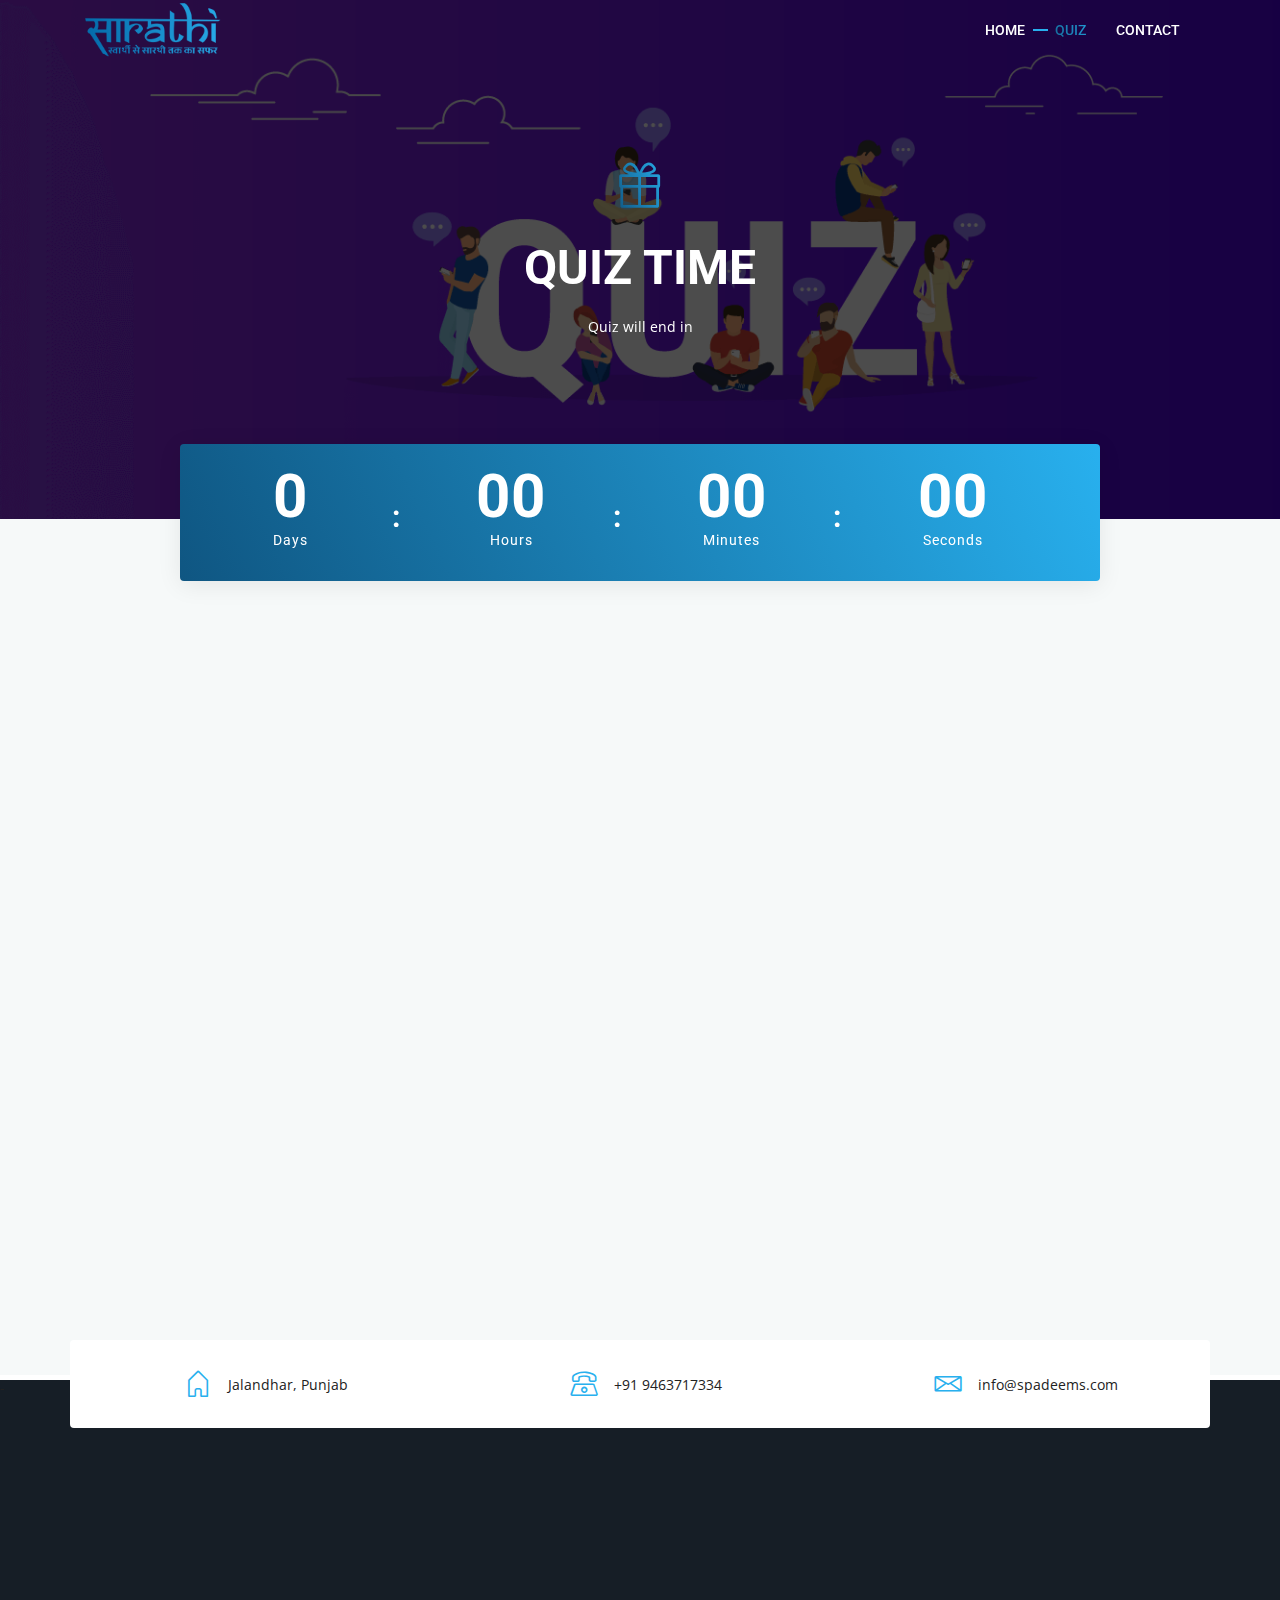
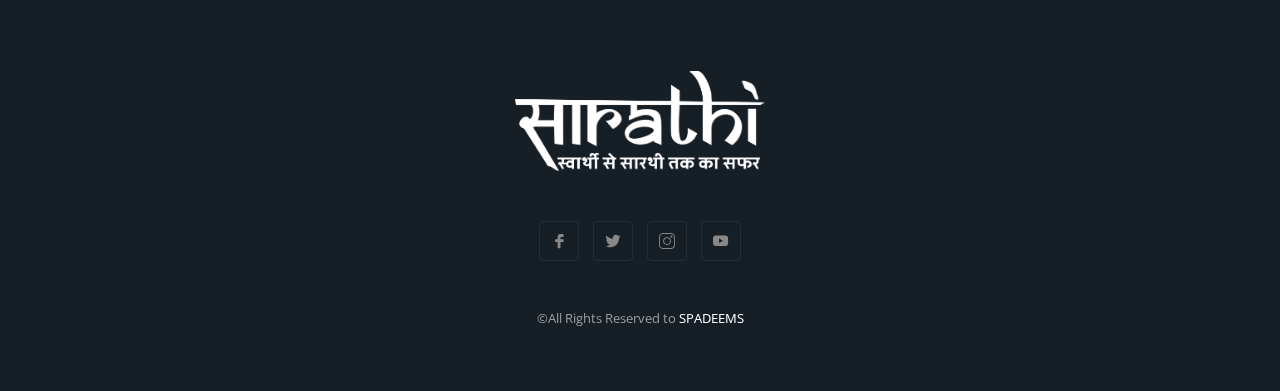
<file: quiz.html>
<!DOCTYPE html>
<html lang="en">

<head>
    <meta charset="utf-8">
    <meta name="viewport" content="width=device-width, initial-scale=1, shrink-to-fit=no">
    <title>साRathi - Leadership Summit</title>
    <link rel="stylesheet" type="text/css" href="css/css-bootstrap.min.css">
    <link rel="stylesheet" type="text/css" href="css/fonts-line-icons.css">
    <link rel="stylesheet" type="text/css" href="css/css-nivo-lightbox.css">
    <link rel="stylesheet" type="text/css" href="css/css-animate.css">
    <link rel="stylesheet" type="text/css" href="css/css-main.css">
    <link rel="stylesheet" type="text/css" href="css/css-responsive.css">
<link rel="shortcut icon" href="images/logo_new.png" type="image/png">

</head>

<body>


    <header id="header-wrap">
        <nav class="navbar navbar-expand-lg bg-inverse fixed-top scrolling-navbar">
            <div class="container">

                <a href="index.html" class="navbar-brand"><img src="images/Sarthi logo WEB.png" alt=""></a>
                <button class="navbar-toggler" type="button" data-toggle="collapse" data-target="#navbarCollapse"
                    aria-controls="navbarCollapse" aria-expanded="false" aria-label="Toggle navigation">
                    <i class="lni-menu"></i>
                </button>
                <div class="collapse navbar-collapse" id="navbarCollapse">
                    <ul class="navbar-nav mr-auto w-100 justify-content-end">
                        <li class="nav-item ">
                            <a class="nav-link" href="index.html" >
                                Home
                            </a>
                        </li>
                        <!-- <li class="nav-item">
                           
                            <a class="nav-link" href="index.html#about">
                                About Event
                            </a>
                        </li>
                        <li class="nav-item">
                           
                            <a class="nav-link" href="about.html">
                                About Us
                            </a>
                        </li>
                        <li class="nav-item">
                            <a class="nav-link" href="index.html#schedules">
                                schedules
                            </a>
                        </li>
                        <li class="nav-item">
                            <a class="nav-link" href="index.html#team">
                                Speakers
                            </a>
                        </li>
                        <li class="nav-item">
                            <a class="nav-link" href="index.html#gallery">
                                Gallery
                            </a>
                        </li> -->
                        <li class="nav-item active">
                            <a class="nav-link" href="javascript:void(0)" >
                                Quiz
                            </a>
                        </li>
                        <!-- <li class="nav-item">
                            <a class="nav-link" href="#sponsors">
                                Sponsors
                            </a>
                        </li> -->
                        <li class="nav-item">
                            <a class="nav-link" href="contact.html" >
                                Contact
                            </a>
                        </li>
                    </ul>
                </div>
            </div>
        </nav>
        <div id="hero-area" class="hero-area-bg-quiz">
            <div class="overlay"></div>
            <div class="container">
                <div class="row justify-content-center">
                    <div class="col-lg-9 col-sm-12">
                        <div class="contents text-center">
                            <div class="icon">
                                <i class="lni lni-gift"></i>
                            </div>
                            
                            <h2 class="head-title">Quiz Time</h2>
                            <p>Quiz will end in </p>

                        </div>
                    </div>
                </div>
            </div>
        </div>
    </header>
    <section id="count"><div class="container">
        <div class="row justify-content-center">
        <div class="col-10">
        <div class="count-wrapper text-center">
        <div class="time-countdown wow fadeInUp" data-wow-delay="0.2s">
        <div id="clock" class="time-count"></div> 
       </div> 
       </div>
       </div>
       </div>
       </section>


       <!-- <div class="typeform-widget" data-url="https://form.typeform.com/to/BaQgPB4L?typeform-medium=embed-snippet" style="width: 100%; height: 700px;"></div> <script> (function() { var qs,js,q,s,d=document, gi=d.getElementById, ce=d.createElement, gt=d.getElementsByTagName, id="typef_orm", b="https://embed.typeform.com/"; if(!gi.call(d,id)) { js=ce.call(d,"script"); js.id=id; js.src=b+"embed.js"; q=gt.call(d,"script")[0]; q.parentNode.insertBefore(js,q) } })() </script> -->
       
       <!-- <iframe src="https://docs.google.com/forms/d/e/1FAIpQLSdiA-F_fsfW2DycP1tyZfIOyPrLKCQZ3HSZYcjTcYbRUFWt6Q/viewform?embedded=true" width="640" height="740" frameborder="0" marginheight="0" marginwidth="0">Loading…</iframe> -->
      <div style="background-color: #F6F9F9;">
        <iframe src="https://docs.google.com/forms/d/e/1FAIpQLSdiA-F_fsfW2DycP1tyZfIOyPrLKCQZ3HSZYcjTcYbRUFWt6Q/viewform?embedded=true" width="100%" height="775" frameborder="0" marginheight="0" marginwidth="0">Loading…</iframe>
    
      </div>
       <!-- <section id="google-map-area">
            <div class="container-fluid">
                <div class="row">
                    <div class="col-12">
                        <object style="border:0; height: 450px; width: 100%;"
                            data="https://www.google.com/maps/embed?pb=!1m14!1m8!1m3!1d13638.993918259603!2d75.6521891!3d31.2830518!3m2!1i1024!2i768!4f13.1!3m3!1m2!1s0x0%3A0x60d14f9b615e2b87!2sSpade%20EMS!5e0!3m2!1sen!2sin!4v1605030777451!5m2!1sen!2sin"></object>

                    </div>
                </div>
            </div>
        </section> -->

      -  <section id="contact-text">
            <div class="container">
                <div class="row contact-wrapper">
                    <div class="col-lg-4 col-md-5 col-xs-12">
                        <ul>
                            <li>
                                <i class="lni-home"></i>
                            </li>
                            <li><span>Jalandhar, Punjab</span></li>
                        </ul>
                    </div>
                    <div class="col-lg-4 col-md-3 col-xs-12">
                        <ul>
                            <li>
                                <i class="lni-phone"></i>
                            </li>
                            <li><span>+91 9463717334 </span></li>
                        </ul>
                    </div>
                    <div class="col-lg-4 col-md-3 col-xs-12">
                        <ul>
                            <li>
                                <i class="lni-envelope"></i>
                            </li>
                            <li><span>
                                    info@spadeems.com
                                </span>
                            </li>
                        </ul>
                    </div>
                </div>
            </div>
        </section>
        <footer>
            <div class="container">
                <div class="row justify-content-center">
                    <div class="col-lg-8 col-md-12 col-xs-12">
                        <div class="subscribe-inner wow fadeInDown" data-wow-delay="0.3s">
                            <h2 class="subscribe-title">"Still in doubts?"</h2>
                            <!-- <form class="text-center form-inline">
                                <input class="mb-20 form-control" name="email"
                                    placeholder="Enter Your Email Here"><button type="submit"
                                    class="btn btn-common sub-btn" data-style="zoom-in" data-spinner-size="30"
                                    name="submit" id="submit">
                                    <span class="ladda-label"><i class="lni-check-box"></i> Subscribe</span>
                                </button>
                            </form> -->
                            <a class="typeform-share button" href="https://form.typeform.com/to/V6bIqkA6?typeform-medium=embed-snippet" data-mode="popup" style="display:inline-block;text-decoration:none;background-color:#00B7EB;color:white;cursor:pointer;font-family:Helvetica,Arial,sans-serif;font-size:20px;line-height:50px;text-align:center;margin:0;height:50px;padding:0px 33px;border-radius:25px;max-width:100%;white-space:nowrap;overflow:hidden;text-overflow:ellipsis;font-weight:bold;-webkit-font-smoothing:antialiased;-moz-osx-font-smoothing:grayscale;" data-size="70" data-submit-close-delay="2" target="_blank">Contact Us </a> <script> (function() { var qs,js,q,s,d=document, gi=d.getElementById, ce=d.createElement, gt=d.getElementsByTagName, id="typef_orm_share", b="https://embed.typeform.com/"; if(!gi.call(d,id)){ js=ce.call(d,"script"); js.id=id; js.src=b+"embed.js"; q=gt.call(d,"script")[0]; q.parentNode.insertBefore(js,q) } })() </script>
                        </div>
                        <div class="footer-logo">
                            <img src="images/Sarthi Logo White.png" alt="" width="250px">
                        </div>
                        <div class="social-icons-footer">
                            <ul>
                                 <li class="facebook"><a target="_blank" href="https://www.facebook.com/spadeems29/"><i
                                            class="lni-facebook-filled"></i></a></li>
                                <li class="twitter"><a target="_blank" href="https://twitter.com/EmsSpade"><i
                                            class="lni-twitter-filled"></i></a></li>
                                <li class="facebook"><a target="_blank" href="3.html"><i class="lni-instagram"></i></a>
                                </li>
                                <li class="twitter"><a target="_blank" href="https://www.youtube.com/spadeems/"><i class="lni-youtube"></i></a>
                                </li>
                            </ul>
                        </div>
                        <div class="site-info">
                            <p><span>&#169;</span>All Rights Reserved to <a href="http://spadeems.com"
                                    rel="nofollow">SPADEEMS</a></p>
                        </div>
                    </div>
                </div>
            </div>
        </footer>
        <!-- <a href="javascript:void(0)" class="back-to-top"> 
            <i class="lni-chevron-up"></i>
        </a> -->
        <div id="preloader">
            <div class="sk-circle">
                <div class="sk-circle1 sk-child"></div>
                <div class="sk-circle2 sk-child"></div>
                <div class="sk-circle3 sk-child"></div>
                <div class="sk-circle4 sk-child"></div>
                <div class="sk-circle5 sk-child"></div>
                <div class="sk-circle6 sk-child"></div>
                <div class="sk-circle7 sk-child"></div>
                <div class="sk-circle8 sk-child"></div>
                <div class="sk-circle9 sk-child"></div>
                <div class="sk-circle10 sk-child"></div>
                <div class="sk-circle11 sk-child"></div>
                <div class="sk-circle12 sk-child"></div>
            </div>
        </div>

        <script data-cfasync="false" src="js/cloudflare-static-email-decode.min.js"></script>
        <script src="js/js-jquery-min.js"></script>
        <script src="js/js-popper.min.js"></script>
        <script src="js/js-bootstrap.min.js"></script>
        <script src="js/js-jquery.countdown.min.js"></script>
        <script src="js/js-waypoints.min.js"></script>
        <script src="js/js-jquery.counterup.min.js"></script>
        <script src="js/js-jquery.nav.js"></script>
        <script src="js/js-jquery.easing.min.js"></script>
        <script src="js/js-wow.js"></script>
        <script src="js/js-nivo-lightbox.js"></script>
        <script src="js/js-video.js"></script>
        <script src="js/js-main.js"></script>
        <script src="js/js-form-validator.min.js"></script>
        <script src="js/js-contact-form-script.min.js"></script>
        <div class="cui-embed" data-cui-uid="JJflrCZT" data-cui-mode="pill" data-cui-pill-button-color="#00B7EB"></div>
        <script src="https://public-assets.typeform.com/confab/embed.js" async></script>

</html>
</file>
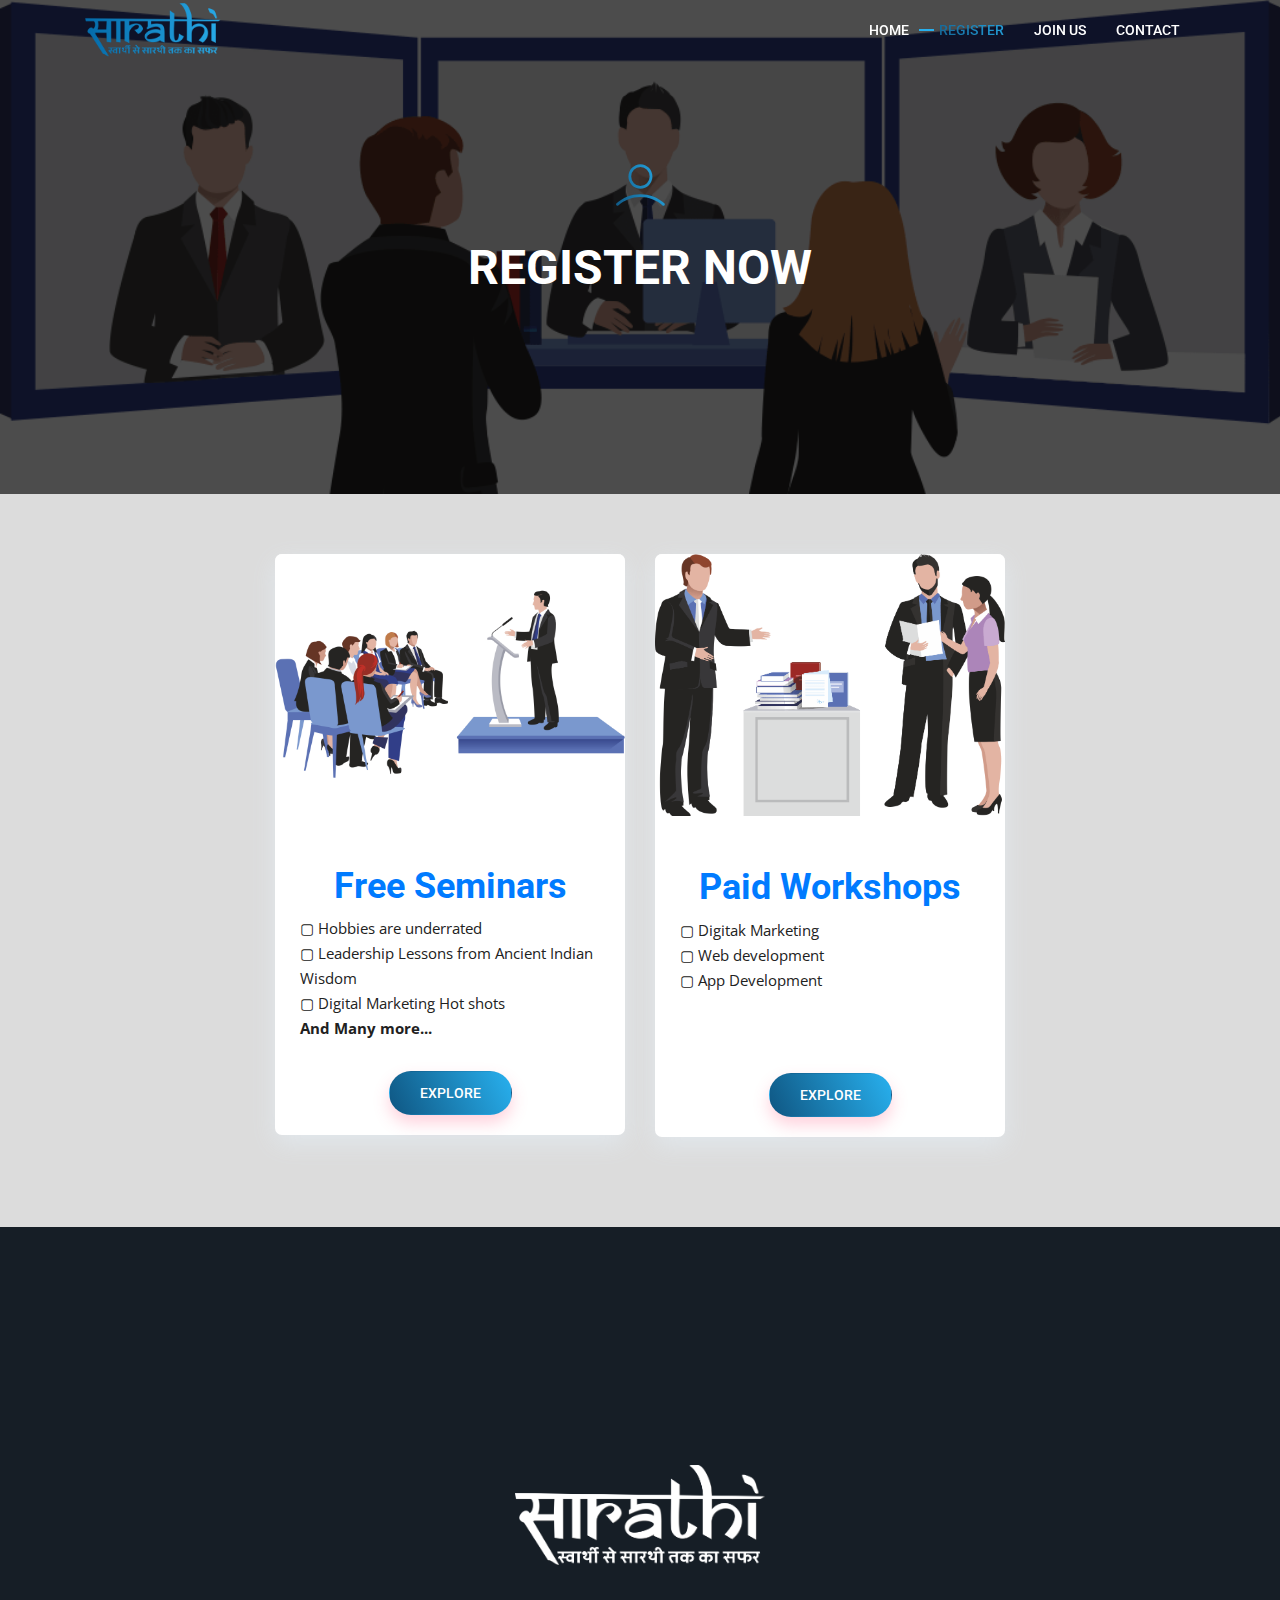
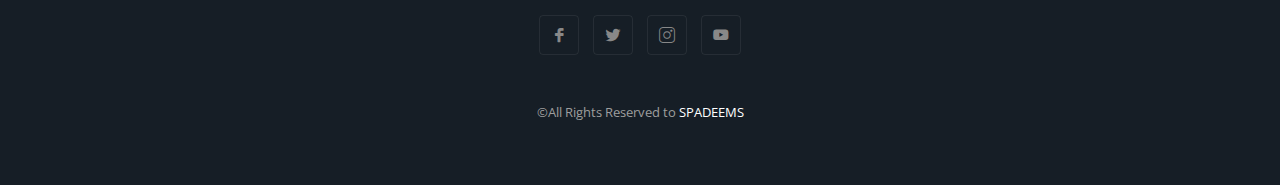
<file: register.html>
<!DOCTYPE html>
<html lang="en">

<head>
    <meta charset="utf-8">
    <meta name="viewport" content="width=device-width, initial-scale=1, shrink-to-fit=no">
    <title>साRathi - Leadership Summit</title>
    <link rel="stylesheet" type="text/css" href="css/css-bootstrap.min.css">
    <link rel="stylesheet" type="text/css" href="css/fonts-line-icons.css">
    <link rel="stylesheet" type="text/css" href="css/css-nivo-lightbox.css">
    <link rel="stylesheet" type="text/css" href="css/css-animate.css">
    <link rel="stylesheet" type="text/css" href="css/css-main.css">
    <link rel="stylesheet" type="text/css" href="css/css-responsive.css">
    <link rel="shortcut icon" href="images/logo_new.png" type="image/png">

</head>

<body>


    <header id="header-wrap">
        <nav class="navbar navbar-expand-lg bg-inverse fixed-top scrolling-navbar">
            <div class="container">

                <a href="index.html" class="navbar-brand"><img src="images/Sarthi logo WEB.png" alt=""></a>
                <button class="navbar-toggler" type="button" data-toggle="collapse" data-target="#navbarCollapse"
                    aria-controls="navbarCollapse" aria-expanded="false" aria-label="Toggle navigation">
                    <i class="lni-menu"></i>
                </button>
                <div class="collapse navbar-collapse" id="navbarCollapse">
                    <ul class="navbar-nav mr-auto w-100 justify-content-end">
                        <li class="nav-item ">
                            <a class="nav-link" href="index.html" >
                                Home
                            </a>
                        </li>
                        <!-- <li class="nav-item">

                            <a class="nav-link" href="sample_regis.html">
                                Sample register
                            </a>
                        </li> -->
                        <!--<li class="nav-item">
                           
                            <a class="nav-link" href="about.html">
                                About Us
                            </a>
                        </li>
                        <li class="nav-item">
                            <a class="nav-link" href="index.html#schedules">
                                schedules
                            </a>
                        </li>
                        <li class="nav-item">
                            <a class="nav-link" href="index.html#team">
                                Speakers
                            </a>
                        </li>
                        <li class="nav-item">
                            <a class="nav-link" href="index.html#gallery">
                                Gallery
                            </a>
                        </li> -->
                        <li class="nav-item active">
                            <a class="nav-link" href="#blog">
                                Register
                            </a>
                        </li>
                        <li class="nav-item">
                            <a class="nav-link" href="join.html" >
                                Join US
                            </a>
                        </li>
                        <!-- <li class="nav-item">
                            <a class="nav-link" href="#sponsors">
                                Sponsors
                            </a>
                        </li> -->
                        <li class="nav-item">
                            <a class="nav-link" href="contact.html">
                                Contact
                            </a>
                        </li>
                    </ul>
                </div>
            </div>
        </nav>
        <div id="hero-area" class="hero-area-bg-2">
            <div class="overlay"></div>
            <div class="container">
                <div class="row justify-content-center">
                    <div class="col-lg-9 col-sm-12">
                        <div class="contents text-center">
                            <div class="icon">
                                <i class="lni lni-user"></i>
                            </div>

                            <h2 class="head-title">Register Now</h2>

                        </div>
                    </div>
                </div>
            </div>
        </div>

        <section id="javascript:void(0)" class="section-padding" style="background-color: gainsboro;">
            <div class="container">
                <!-- <div class="row">
                    <div class="col-12">
                        <div class="section-title-header text-center">
                            <h2 class="section-title wow fadeInUp" data-wow-delay="0.2s">Latest Blogs</h2>
                            <p class="wow fadeInDown" data-wow-delay="0.2s">“where words meet their lovers; readers.”</p>
                        </div>
                    </div>
                </div> -->
                <div class="row">
                    <div class="col-lg-2 col-md-6 col-xs-12" >
                        <!-- <img class="img-fluid" src="images/vector/12.png" alt=""></a> -->
                    </div>
                    <div class="col-lg-4 col-md-6 col-xs-12">
                        <div class="blog-item">
                            <div class="blog-image">
                                <a href="free.html">
                                    <img class="img-fluid" src="images/vector/1-3.png" alt=""></a>
                            </div>
                            <div class="descr">
                                <!-- <div class="icon">
                                    <i class="lni-image"></i>
                                </div> -->
                                <h2 class="title" >
                                    <a href="free.html" >
                                        Free Seminars
                                    </a>
                                </h2>
                                <p>
                                <Ul style="text-align: left;">
                                    <li>&#9634; Hobbies are underrated</li>
                                    <li>&#9634; Leadership Lessons from Ancient Indian Wisdom</li>
                                    <li>&#9634; Digital Marketing Hot shots
                                    </li>
                                    <li> <b>And Many more...</b>
                                    </li>
                                    <!-- <li> &#9634; Generation Gap</li>
                                    <li>&#9634; The know-it-all session on web development</li>
                                    <li>&#9634; How to WOW: Nuggets on Success</li> -->
                                    
                                    <!-- <li><b>Benifts</b></li>
                                        <li>E-Certificates</li> -->

                                </Ul>

                                </p>
                                <a href="free.html"> <button class="btn btn-common" style="margin-top:30px ;">Explore</button> </a>
                                
                               
                            </div>
                           <!---- <div class="meta-tags">
                                <span class="date"><i class="lni lni-agenda"></i> April 16-18, 2021</span>-->
                                <!-- <span class="comments"><i class="lni-comment-alt"></i> <a href="javascript:void(0)"> 0 Comment</a></span> -->
                            <!----    <span class="comments"><i class="lni lni-timer"></i> <a href="javascript:void(0)">10 AM - 5 PM</a></span>
                            </div>-->
                        </div>
                    </div>
                    <div class="col-lg-4 col-md-6 col-xs-12">
                        <div class="blog-item">
                            <div class="blog-image">
                                <a href="paid.html">
                                    <img class="img-fluid" src="images/vector/11.png" alt=""></a>
                            </div>
                            <div class="descr">
                                <!-- <div class="icon">
                                    <i class="lni-arrow-right"></i>
                                </div> -->
                                <h2 class="title" >
                                    <a href="paid.html">
                                        Paid Workshops

                                    </a>
                                </h2>
                                <p>
                                <Ul style="text-align: left; padding-bottom: 80px;">
                                    <li>&#9634; Digitak Marketing</li>
                                    <li>&#9634; Web development</li>
                                    <li>&#9634; App Development </li>
                                    
                                    <!-- <li>
                                        <b> INR 100-150 per registeration </b>
                                    </li>
                                    <li><b>Benifts</b></li>
                                    <li>E-Certificate</li> -->
                                </Ul>
                                </p>
                                <a href="paid.html"> <button class="btn btn-common" >Explore
                                    </button> </a>
                               </div>
                            <!--<div class="meta-tags">
                                <span class="date"><i class="lni-calendar"></i> April 16 - 18, 2021</span>-->
                                <!-- <span class="comments"><i class="lni-comment-alt"></i> <a href="javascript:void(0)"> 0 Comment</a></span> -->
                               <!--- <span class="comments"><i class="lni lni-timer"></i> <a href="javascript:void(0)"> 11 AM - 5
                                        PM</a></span>
                            </div>-->
                        </div>
                    </div>
                    <div class="col-lg-2 col-md-6 col-xs-12">
                        <!-- <img class="img-fluid" src="images/vector/8.png" alt=""></a> -->
                    </div>
                </div>
        </section>
        <!-- <div class="typeform-widget" data-url="https://form.typeform.com/to/zigVUFjK?typeform-medium=embed-snippet" style="width: 100%; height: 750px;"></div> <script> (function() { var qs,js,q,s,d=document, gi=d.getElementById, ce=d.createElement, gt=d.getElementsByTagName, id="typef_orm", b="https://embed.typeform.com/"; if(!gi.call(d,id)) { js=ce.call(d,"script"); js.id=id; js.src=b+"embed.js"; q=gt.call(d,"script")[0]; q.parentNode.insertBefore(js,q) } })() </script> -->
        <!-- <section id="google-map-area">
            <div class="container-fluid">
                <div class="row">
                    <div class="col-12">
                        <object style="border:0; height: 450px; width: 100%;"
                            data="https://www.google.com/maps/embed?pb=!1m14!1m8!1m3!1d13638.993918259603!2d75.6521891!3d31.2830518!3m2!1i1024!2i768!4f13.1!3m3!1m2!1s0x0%3A0x60d14f9b615e2b87!2sSpade%20EMS!5e0!3m2!1sen!2sin!4v1605030777451!5m2!1sen!2sin"></object>

                    </div>
                </div>
            </div>
        </section> -->

        <!-- <section id="contact-text">
            <div class="container">
                <div class="row contact-wrapper">
                    <div class="col-lg-4 col-md-5 col-xs-12">
                        <ul>
                            <li>
                                <i class="lni-home"></i>
                            </li>
                            <li><span>Jalandhar, Punjab</span></li>
                        </ul>
                    </div>
                    <div class="col-lg-4 col-md-3 col-xs-12">
                        <ul>
                            <li>
                                <i class="lni-phone"></i>
                            </li>
                            <li><span>+91 9463717334 </span></li>
                        </ul>
                    </div>
                    <div class="col-lg-4 col-md-3 col-xs-12">
                        <ul>
                            <li>
                                <i class="lni-envelope"></i>
                            </li>
                            <li><span>
                                    info@spadeems.com
                                </span>
                            </li>
                        </ul>
                    </div>
                </div>
            </div>
        </section> -->
        <footer>
            <div class="container">
                <div class="row justify-content-center">
                    <div class="col-lg-8 col-md-12 col-xs-12">
                        <div class="subscribe-inner wow fadeInDown" data-wow-delay="0.3s">
                            <h2 class="subscribe-title">"Still in doubts?"</h2>
                            <!-- <form class="text-center form-inline">
                                <input class="mb-20 form-control" name="email"
                                    placeholder="Enter Your Email Here"><button type="submit"
                                    class="btn btn-common sub-btn" data-style="zoom-in" data-spinner-size="30"
                                    name="submit" id="submit">
                                    <span class="ladda-label"><i class="lni-check-box"></i> Subscribe</span>
                                </button>
                            </form> -->
                            <a class="typeform-share button"
                                href="https://form.typeform.com/to/V6bIqkA6?typeform-medium=embed-snippet"
                                data-mode="popup"
                                style="display:inline-block;text-decoration:none;background-color:#00B7EB;color:white;cursor:pointer;font-family:Helvetica,Arial,sans-serif;font-size:20px;line-height:50px;text-align:center;margin:0;height:50px;padding:0px 33px;border-radius:25px;max-width:100%;white-space:nowrap;overflow:hidden;text-overflow:ellipsis;font-weight:bold;-webkit-font-smoothing:antialiased;-moz-osx-font-smoothing:grayscale;"
                                data-size="70" data-submit-close-delay="2" target="_blank">Contact Us </a>
                            <script> (function () { var qs, js, q, s, d = document, gi = d.getElementById, ce = d.createElement, gt = d.getElementsByTagName, id = "typef_orm_share", b = "https://embed.typeform.com/"; if (!gi.call(d, id)) { js = ce.call(d, "script"); js.id = id; js.src = b + "embed.js"; q = gt.call(d, "script")[0]; q.parentNode.insertBefore(js, q) } })() </script>
                        </div>
                        <div class="footer-logo">
                            <img src="images/Sarthi Logo White.png" alt="" width="250px">
                        </div>
                        <div class="social-icons-footer">
                            <ul>
                                 <li class="facebook"><a target="_blank" href="https://www.facebook.com/spadeems29/"><i
                                            class="lni-facebook-filled"></i></a></li>
                                <li class="twitter"><a target="_blank" href="https://twitter.com/EmsSpade"><i
                                            class="lni-twitter-filled"></i></a></li>
                                <li class="facebook"><a target="_blank" href="3.html"><i class="lni-instagram"></i></a>
                                </li>
                                <li class="twitter"><a target="_blank" href="https://www.youtube.com/spadeems/"><i class="lni-youtube"></i></a>
                                </li>
                            </ul>
                        </div>
                        <div class="site-info">
                            <p><span>&#169;</span>All Rights Reserved to <a href="http://spadeems.com"
                                    rel="nofollow">SPADEEMS</a></p>
                        </div>
                    </div>
                </div>
            </div>
        </footer>
        <!-- <a href="javascript:void(0)" class="back-to-top"> 
            <i class="lni-chevron-up"></i>
        </a> -->
        <div id="preloader">
            <div class="sk-circle">
                <div class="sk-circle1 sk-child"></div>
                <div class="sk-circle2 sk-child"></div>
                <div class="sk-circle3 sk-child"></div>
                <div class="sk-circle4 sk-child"></div>
                <div class="sk-circle5 sk-child"></div>
                <div class="sk-circle6 sk-child"></div>
                <div class="sk-circle7 sk-child"></div>
                <div class="sk-circle8 sk-child"></div>
                <div class="sk-circle9 sk-child"></div>
                <div class="sk-circle10 sk-child"></div>
                <div class="sk-circle11 sk-child"></div>
                <div class="sk-circle12 sk-child"></div>
            </div>
        </div>

        <script data-cfasync="false" src="js/cloudflare-static-email-decode.min.js"></script>
        <script src="js/js-jquery-min.js"></script>
        <script src="js/js-popper.min.js"></script>
        <script src="js/js-bootstrap.min.js"></script>
        <script src="js/js-jquery.countdown.min.js"></script>
        <script src="js/js-waypoints.min.js"></script>
        <script src="js/js-jquery.counterup.min.js"></script>
        <script src="js/js-jquery.nav.js"></script>
        <script src="js/js-jquery.easing.min.js"></script>
        <script src="js/js-wow.js"></script>
        <script src="js/js-nivo-lightbox.js"></script>
        <script src="js/js-video.js"></script>
        <script src="js/js-main.js"></script>
        <script src="js/js-form-validator.min.js"></script>
        <script src="js/js-contact-form-script.min.js"></script>
        <div class="cui-embed" data-cui-uid="JJflrCZT" data-cui-mode="pill" data-cui-pill-button-color="#00B7EB"></div>
        <script src="https://public-assets.typeform.com/confab/embed.js" async></script>
    </header>

    <div class="cui-embed" data-cui-uid="V6bIqkA6" data-cui-mode="pill" data-cui-pill-button-color="#00B7EB"></div>
    <script src="https://public-assets.typeform.com/confab/embed.js" async></script>
</body>

</html>
</file>
<file: css/css-main.css>
@import url("https://fonts.googleapis.com/css?family=Open+Sans|Roboto:500,700");
html {
  overflow-x: hidden;
}

body {
  background: #fff;
  font-size: 15px;
  font-weight: 400;
  font-family: 'Open Sans', sans-serif;
  -webkit-box-sizing: border-box;
  -moz-box-sizing: border-box;
  box-sizing: border-box;
  -webkit-font-smoothing: subpixel-antialiased;
  color: #212121;
  line-height: 25px;
  -webkit-backface-visibility: hidden;
  backface-visibility: hidden;
  overflow-x: hidden;
}

h1, h2, h3, h4, h5 {
  font-size: 36px;
  font-weight: 700;
  font-family: 'Roboto', sans-serif;
}

a {
  -webkit-transition: all 0.2s linear;
  -moz-transition: all 0.2s linear;
  -o-transition: all 0.2s linear;
  transition: all 0.2s linear;
}

a:hover {
  text-decoration: none;
}

a a:focus {
  outline: none;
}

p {
  font-weight: 400;
  font-family: 'Open Sans', sans-serif;
  margin: 0px;
  font-size: 14px;
}

ul, ol {
  list-style: outside none none;
  margin: 0;
  padding: 0;
}

ul li, ol li {
  list-style: none;
}


        /*Left Side Buttons Start*/
        .sticky-left-container{
          padding: 0px;
          margin: 0px;
          position: fixed;
          left: -158px;
          top:40%;
          width: 200px;
          z-index:1000;
        }
        .sticky-left li{
          list-style-type: none;
          background-color: none;
          color: #efefef;
          height: 43px;
          padding: 0px;
          margin: 0px 0px 1px 0px;
          -webkit-transition:all 0.25s ease-in-out;
          -moz-transition:all 0.25s ease-in-out;
          -o-transition:all 0.25s ease-in-out;
          transition:all 0.25s ease-in-out;
          cursor: pointer; 
        }
        .sticky-left li:hover{
          margin-right: -100px;
          background:#333;
          border-radius: 25px 25px 25px 0;
        }
        .sticky-left li img{
          float: right;
          border-radius:50%; 
          margin: 5px 5px;
          margin-left: 10px;
        }
        .sticky-left li p{
          padding: 0px;
          float:right;
          margin: 0px;
          text-transform: uppercase;
          line-height: 43px;
        }
      /*Left Side Buttons End*/
      
.hero-heading {
  font-size: 40px;
  font-weight: 700;
  color: #fff;
  text-transform: capitalize;
  line-height: 70px;
  letter-spacing: 0.1rem;
}

.hero-sub-heading {
  font-size: 20px;
  font-weight: 400;
  color: #e6e6e6;
  line-height: 45px;
  letter-spacing: 0.1rem;
}

.section-titile-bg {
  display: inline;
  font-size: 115px;
  font-weight: 700;
  height: 100%;
  left: -173px;
  opacity: 0.1;
  position: absolute;
  top: -14px;
  width: 100%;
  text-align: center;
}

.section-title-header .subtitle {
  font-size: 20px;
  color:#28B0EE;
  margin-bottom: 10px;
  font-style: italic;
}

.section-title-header p {
  text: center;
  font-weight: 400;
  line-height: 26px;
  padding-bottom: 36px;
}

.section-title {
  font-size: 30px;
  color: #212121;
  line-height: 52px;
  font-weight: 700;
  text-align: center;
  display: block;
  position: relative;
  margin-bottom: 10px;
}

.section-title:before {
  content: "[";
  color:#28B0EE;
  padding-right: 10px;
}

.section-title:after {
  content: "]";
  color:#28B0EE;
  padding-left: 10px;
}

.section-subcontent {
  font-size: 16px;
  text: center;
  font-weight: 400;
  line-height: 26px;
  padding-bottom: 36px;
}

.section-sub {
  text-transform: uppercase;
  font-size: 24px;
  line-height: 52px;
  padding-bottom: 15px;
  margin-bottom: 30px;
  position: relative;
}

.section-sub:before {
  position: absolute;
  content: '';
  height: 1px;
  width: 45px;
  left: 50%;
  bottom: 10px;
  -webkit-transform: translateX(-50%);
  transform: translateX(-50%);
  background-color:#28B0EE;
}

.subtitle {
  font-size: 15px;
  margin-top: 20px;
  font-weight: 500;
  margin-bottom: 10px;
}

.inner-title {
  font-size: 24px;
  font-weight: 700;
  text-tranform: capitalize;
}

.page-tagline {
  font-size: 24px;
  font-weight: 400;
  color: #ddd;
}

.page-title {
  font-size: 62px;
  font-weight: 700;
  color: #fff;
}

.overlay {
  position: absolute;
  top: 0px;
  left: 0px;
  width: 100%;
  height: 100%;
  background: rgba(0, 0, 0, 0.8);
}

.btn {
  font-size: 14px;
  padding: 10px 30px;
  line-height: 22px;
  border-radius: 30px;
  font-family: 'Roboto', sans-serif;
  cursor: pointer;
  font-weight: 500;
  color: #fff;
  text-transform: uppercase;
  -webkit-transition: all 0.2s linear;
  -moz-transition: all 0.2s linear;
  -o-transition: all 0.2s linear;
  transition: all 0.2s linear;
  display: inline-block;
}

.btn i {
  margin-right: 5px;
}

.btn:focus,
.btn:active {
  box-shadow: none;
  outline: none;
  color: #fff;
}

.btn-common {
  background-image: linear-gradient(65deg, #0F5682 0, #28B0EE 100%);
  box-shadow: 0 8px 16px rgba(255, 77, 121, 0.25);
  position: relative;
  z-index: 1;
}

.btn-common:hover {
  color: #fff;
  background-image: linear-gradient(65deg, #1570a8 0,  #04b2e2 100%);    
  transition: all .2s ease-in-out;
  -moz-transition: all .2s ease-in-out;
  -webkit-transition: all .2s ease-in-out;
}

.btn-border {
  color: #212121;
  background-color: transparent;
  border: 1px solid rgba(36, 36, 36, 0.2);
}

.btn-border:hover {
  color:#28B0EE;
  border-color:#28B0EE;
  background-color: rgba(255, 255, 255, 0.2);
}

.btn-fill {
  background: #fff;
  color: #212121;
}

.btn-fill:hover {
  color:#28B0EE;
}

.btn-lg {
  padding: 12px 34px;
  text-transform: uppercase;
  font-size: 14px;
}

.btn-rm {
  padding: 7px 10px;
  text-transform: capitalize;
}

button:focus {
  outline: none !important;
}

.icon-close, .icon-check {
  color:#28B0EE;
}

.bg-drack {
  background: #f1f1f1;
}

.bg-white {
  background: #fff;
}

.mb-30 {
  margin-bottom: 30px;
}

.mt-30 {
  margin-top: 30px;
}

/* ScrollToTop */
a.back-to-top {
  display: none;
  position: fixed;
  bottom: 18px;
  right: 15px;
  text-decoration: none;
}

a.back-to-top i {
  display: block;
  font-size: 22px;
  width: 40px;
  height: 40px;
  line-height: 40px;
  color: #fff;
  background-image: linear-gradient(65deg, #0F5682 0, #28B0EE 100%);
  border-radius: 30px;
  text-align: center;
  transition: all 0.2s ease-in-out;
  -moz-transition: all 0.2s ease-in-out;
  -webkit-transition: all 0.2s ease-in-out;
  -o-transition: all 0.2s ease-in-out;
  box-shadow: 0 0 4px rgba(0, 0, 0, 0.14), 0 4px 8px rgba(0, 0, 0, 0.28);
}

a.back-to-top:hover, a.back-to-top:focus {
  text-decoration: none;
}

#preloader {
  position: fixed;
  background: #fff;
  top: 0;
  left: 0;
  width: 100%;
  height: 100%;
  z-index: 9999999999;
}

.sk-circle {
  margin: 0px auto;
  width: 40px;
  height: 40px;
  top: 45%;
  position: relative;
}

.sk-circle .sk-child {
  width: 100%;
  height: 100%;
  position: absolute;
  left: 0;
  top: 0;
}

.sk-circle .sk-child:before {
  content: '';
  display: block;
  margin: 0 auto;
  width: 15%;
  height: 15%;
  background-color:#28B0EE;
  border-radius: 100%;
  -webkit-animation: sk-circleBounceDelay 1.2s infinite ease-in-out both;
  animation: sk-circleBounceDelay 1.2s infinite ease-in-out both;
}

.sk-circle .sk-circle2 {
  -webkit-transform: rotate(30deg);
  -ms-transform: rotate(30deg);
  transform: rotate(30deg);
}

.sk-circle .sk-circle3 {
  -webkit-transform: rotate(60deg);
  -ms-transform: rotate(60deg);
  transform: rotate(60deg);
}

.sk-circle .sk-circle4 {
  -webkit-transform: rotate(90deg);
  -ms-transform: rotate(90deg);
  transform: rotate(90deg);
}

.sk-circle .sk-circle5 {
  -webkit-transform: rotate(120deg);
  -ms-transform: rotate(120deg);
  transform: rotate(120deg);
}

.sk-circle .sk-circle6 {
  -webkit-transform: rotate(150deg);
  -ms-transform: rotate(150deg);
  transform: rotate(150deg);
}

.sk-circle .sk-circle7 {
  -webkit-transform: rotate(180deg);
  -ms-transform: rotate(180deg);
  transform: rotate(180deg);
}

.sk-circle .sk-circle8 {
  -webkit-transform: rotate(210deg);
  -ms-transform: rotate(210deg);
  transform: rotate(210deg);
}

.sk-circle .sk-circle9 {
  -webkit-transform: rotate(240deg);
  -ms-transform: rotate(240deg);
  transform: rotate(240deg);
}

.sk-circle .sk-circle10 {
  -webkit-transform: rotate(270deg);
  -ms-transform: rotate(270deg);
  transform: rotate(270deg);
}

.sk-circle .sk-circle11 {
  -webkit-transform: rotate(300deg);
  -ms-transform: rotate(300deg);
  transform: rotate(300deg);
}

.sk-circle .sk-circle12 {
  -webkit-transform: rotate(330deg);
  -ms-transform: rotate(330deg);
  transform: rotate(330deg);
}

.sk-circle .sk-circle2:before {
  -webkit-animation-delay: -1.1s;
  animation-delay: -1.1s;
}

.sk-circle .sk-circle3:before {
  -webkit-animation-delay: -1s;
  animation-delay: -1s;
}

.sk-circle .sk-circle4:before {
  -webkit-animation-delay: -0.9s;
  animation-delay: -0.9s;
}

.sk-circle .sk-circle5:before {
  -webkit-animation-delay: -0.8s;
  animation-delay: -0.8s;
}

.sk-circle .sk-circle6:before {
  -webkit-animation-delay: -0.7s;
  animation-delay: -0.7s;
}

.sk-circle .sk-circle7:before {
  -webkit-animation-delay: -0.6s;
  animation-delay: -0.6s;
}

.sk-circle .sk-circle8:before {
  -webkit-animation-delay: -0.5s;
  animation-delay: -0.5s;
}

.sk-circle .sk-circle9:before {
  -webkit-animation-delay: -0.4s;
  animation-delay: -0.4s;
}

.sk-circle .sk-circle10:before {
  -webkit-animation-delay: -0.3s;
  animation-delay: -0.3s;
}

.sk-circle .sk-circle11:before {
  -webkit-animation-delay: -0.2s;
  animation-delay: -0.2s;
}

.sk-circle .sk-circle12:before {
  -webkit-animation-delay: -0.1s;
  animation-delay: -0.1s;
}

@-webkit-keyframes sk-circleBounceDelay {
  0%, 80%, 100% {
    -webkit-transform: scale(0);
    transform: scale(0);
  }
  40% {
    -webkit-transform: scale(1);
    transform: scale(1);
  }
}

@keyframes sk-circleBounceDelay {
  0%, 80%, 100% {
    -webkit-transform: scale(0);
    transform: scale(0);
  }
  40% {
    -webkit-transform: scale(1);
    transform: scale(1);
  }
}

.section-padding {
  padding: 60px 0;
}

.no-padding {
  padding: 0 !important;
}

.padding-left-none {
  padding-left: 0;
}

.padding-right-none {
  padding-right: 0;
}

#page-banner-area {
  background: url(../images/background-banner.jpg) no-repeat;
  background-position: 50% 50%;
  background-size: cover;
}

.page-banner {
  position: relative;
  min-height: 250px;
  color: #fff;
}

.page-banner:before {
  content: '';
  position: absolute;
  top: 0;
  left: 0;
  width: 100%;
  height: 100%;
  background: rgba(0, 0, 0, 0.2);
}

.page-banner .page-banner-title {
  position: absolute;
  top: 50%;
  width: 100%;
  height: 100%;
  text-transform: uppercase;
}

.page-banner .page-banner-title h2 {
  color: #fff;
  font-size: 40px;
}

@-webkit-keyframes fadeIn {
  from {
    opacity: 0;
  }
  to {
    opacity: 1;
  }
}

@keyframes fadeIn {
  from {
    opacity: 0;
  }
  to {
    opacity: 1;
  }
}

.fadeIn {
  -webkit-animation-name: fadeIn;
  animation-name: fadeIn;
}

#white-bg {
  background: #fff;
}

.navbar-brand {
  position: relative;
  padding: 0px;
}

.navbar-brand img {
  width: 75%;
}

.top-nav-collapse {
  background: #fff;
  z-index: 999999;
  top: 0px !important;
  min-height: 58px;
  box-shadow: 0px 3px 6px 3px rgba(0, 0, 0, 0.06);
  -webkit-animation-duration: 1s;
  animation-duration: 1s;
  -webkit-animation-fill-mode: both;
  animation-fill-mode: both;
  -webkit-animation-name: fadeInDown;
  animation-name: fadeInDown;
  background: #fff !important;
}

.top-nav-collapse .navbar-brand {
  top: 0px;
}

.top-nav-collapse .navbar-nav .nav-link {
  color: #212121 !important;
}

.top-nav-collapse .navbar-nav .nav-link:hover {
  color:#28B0EE !important;
}

.top-nav-collapse .navbar-nav li.active a.nav-link {
  color:#28B0EE !important;
}

.navbar-expand-lg .navbar-toggler {
  background: transparent;
  border: 1px solid#28B0EE;
  background-image: linear-gradient(65deg, #0F5682 0, #28B0EE 100%);
  -webkit-background-clip: text;
  -webkit-text-fill-color: transparent;
  background-clip: text;
  border-radius: 4px;
  cursor: pointer;
}

.indigo {
  background: transparent;
}

.navbar-expand-lg .navbar-nav .nav-link {
  color: #fff;
  font-size: 14px;
  padding: 0 15px;
  margin-top: 10px;
  margin-bottom: 10px;
  font-family: 'Roboto', sans-serif;
  font-weight: 500;
  line-height: 40px;
  text-transform: uppercase;
  background: transparent;
  -webkit-transition: all 0.3s ease-in-out;
  -moz-transition: all 0.3s ease-in-out;
  transition: all 0.3s ease-in-out;
  position: relative;
}

.navbar-expand-lg .navbar-nav li > a:before {
  content: '';
  position: absolute;
  top: 19px;
  left: 5%;
  margin-left: -10px;
  width: 15px;
  height: 2px;
  background:#28B0EE;
  -webkit-transform: scale3d(0, 1, 1);
  -moz-transform: scale3d(0, 1, 1);
  transform: scale3d(0, 1, 1);
  -webkit-transition: -webkit-transform 0.1s;
  -moz-transition: -webkit-transform 0.1s;
  transition: transform 0.1s;
}

.navbar-expand-lg .navbar-nav .active a:before {
  -webkit-transform: scale3d(1, 1, 1);
  -moz-transform: scale3d(1, 1, 1);
  transform: scale3d(1, 1, 1);
  -webkit-transition-timing-function: cubic-bezier(0.4, 0, 0.2, 1);
  -moz-transition-timing-function: cubic-bezier(0.4, 0, 0.2, 1);
  transition-timing-function: cubic-bezier(0.4, 0, 0.2, 1);
  -webkit-transition-duration: 0.3s;
  -moz-transition-duration: 0.3s;
  transition-duration: 0.3s;
}

.navbar-expand-lg .navbar-nav li a:hover,
.navbar-expand-lg .navbar-nav li .active > a,
.navbar-expand-lg .navbar-nav li a:focus {
  background-image: linear-gradient(65deg, #0F5682 0, #28B0EE 100%);
  -webkit-background-clip: text;
  -webkit-text-fill-color: transparent;
  background-clip: text;
  outline: none;
}

.navbar-expand-lg .navbar-nav .nav-link:focus,
.navbar-expand-lg .navbar-nav .nav-link:hover {
  background-image: linear-gradient(65deg, #0F5682 0, #28B0EE 100%);
  -webkit-background-clip: text;
  -webkit-text-fill-color: transparent;
  background-clip: text !important;
}

.navbar {
  padding: 0;
}

.navbar li.active a.nav-link {
  background-image: linear-gradient(65deg, #0F5682 0, #28B0EE 100%);
  -webkit-background-clip: text;
  -webkit-text-fill-color: transparent;
  background-clip: text !important;
}

.dropdown-toggle::after {
  display: none;
}

.dropdown-menu {
  margin: 0;
  padding: 0;
  display: none;
  position: absolute;
  z-index: 99;
  min-width: 210px;
  background-color: #fff;
  white-space: nowrap;
  border-radius: 4px;
  -webkit-box-shadow: 0 6px 12px rgba(0, 0, 0, 0.175);
  box-shadow: 0 6px 12px rgba(0, 0, 0, 0.175);
  animation: fadeIn 0.4s;
  -webkit-animation: fadeIn 0.4s;
  -moz-animation: fadeIn 0.4s;
  -o-animation: fadeIn 0.4s;
  -ms-animation: fadeIn 0.4s;
}

.dropdown-menu:before {
  content: "";
  display: inline-block;
  position: absolute;
  bottom: 100%;
  left: 20%;
  margin-left: -5px;
  border-right: 10px solid transparent;
  border-left: 10px solid transparent;
  border-bottom: 10px solid #f5f5f5;
}

.dropdown:hover .dropdown-menu {
  display: block;
  position: absolute;
  text-align: left;
  top: 100%;
  border: none;
  animation: fadeIn 0.4s;
  -webkit-animation: fadeIn 0.4s;
  -moz-animation: fadeIn 0.4s;
  -o-animation: fadeIn 0.4s;
  -ms-animation: fadeIn 0.4s;
  background: #f5f5f5;
}

.dropdown .dropdown-menu .dropdown-item {
  width: 100%;
  padding: 12px 20px;
  font-size: 14px;
  color: #212121;
  border-bottom: 1px solid #f1f1f1;
  text-decoration: none;
  display: inline-block;
  float: left;
  clear: both;
  position: relative;
  outline: 0;
  transition: all 0.3s ease-in-out;
  -webkit-transition: all 0.3s ease-in-out;
  -moz-transition: all 0.3s ease-in-out;
  -o-transition: all 0.3s ease-in-out;
  -ms-transition: all 0.3s ease-in-out;
}

.dropdown .dropdown-menu .dropdown-item:last-child {
  border-bottom: none;
  border-bottom-left-radius: 4px;
  border-bottom-right-radius: 4px;
}

.dropdown .dropdown-menu .dropdown-item:first-child {
  border-top-left-radius: 4px;
  border-top-right-radius: 4px;
}

.dropdown .dropdown-item:focus,
.dropdown .dropdown-item:hover,
.dropdown .dropdown-item.active {
  color:#28B0EE;
}

.dropdown-item.active, .dropdown-item:active {
  background: transparent;
}

.fadeInUpMenu {
  -webkit-animation-name: fadeInUpMenu;
  animation-name: fadeInUpMenu;
}

/* only small tablets */
@media (min-width: 768px) and (max-width: 991px) {
  .bg-inverse {
    background: #fff !important;
    box-shadow: 0px 3px 6px 3px rgba(0, 0, 0, 0.06);
  }
  .navbar-expand-lg .navbar-brand, .navbar-expand-lg .navbar-toggler {
    margin: 0px 15px;
  }
  .navbar-nav {
    padding: 5px 15px;
  }
  .navbar-expand-lg .navbar-nav .nav-link {
    margin-top: 0;
    margin-bottom: 0;
    padding: 0px 40px;
    color: #212121;
  }
}

@media (max-width: 991px) {
  .bg-inverse {
    background: #fff !important;
    box-shadow: 0px 3px 6px 3px rgba(0, 0, 0, 0.06);
  }
  .navbar-expand-lg .navbar-brand, .navbar-expand-lg .navbar-toggler {
    margin: 0px 15px;
  }
  .navbar-nav {
    padding: 5px 15px;
  }
  .navbar-expand-lg .navbar-nav .nav-link {
    margin-top: 0;
    margin-bottom: 0;
    padding: 0px 40px;
    color: #212121;
  }
}

#about {
  background: #F6F9F9;
}

.about-content {
  height: 100%;
  display: table;
}

.about-content > div {
  vertical-align: middle;
  display: table-cell;
}

.about-content .about-text h2 {
  font-size: 40px;
  font-weight: 700;
}

.about-content .about-text h6 {
  font-size: 18px;
  line-height: 32px;
  font-weight: 400;
  margin-top: 20px;
}

.about-content .about-text p {
  margin-top: 20px;
  margin-bottom: 20px;
}

.about-content ul {
  margin-bottom: -8px;
}

.about-content ul li {
  list-style: none;
  line-height: 30px;
  position: relative;
  padding-left: 25px;
}

.about-content ul li i {
  position: absolute;
  left: 0;
  top: 7px;
  font-size: 16px;
  color:#28B0EE;
}

.about-content .btn-about {
  margin-top: 30px;
}

.about-content .btn-about .btn {
  margin-right: 10px;
}

#event-up .event-item {
  position: relative;
}

#event-up .event-item .overlay-text {
  text-align: center;
  position: absolute;
  top: 0px;
  left: 0px;
  width: 100%;
  height: 100%;
  background: rgba(0, 0, 0, 0.9);
  opacity: 0;
  -webkit-transition: all 0.3s ease-in-out;
  -moz-transition: all 0.3s ease-in-out;
  -o-transition: all 0.3s ease-in-out;
  transition: all 0.3s ease-in-out;
}

#event-up .event-item .content {
  position: absolute;
  top: 30%;
  width: 100%;
  color: #fff;
  transform: translateY(-50%);
  -webkit-transition: all 0.3s ease-in-out;
  -moz-transition: all 0.3s ease-in-out;
  -o-transition: all 0.3s ease-in-out;
  transition: all 0.3s ease-in-out;
}

#event-up .event-item .content h3 {
  font-size: 16px;
  text-transform: uppercase;
}

#event-up .event-item .content a {
  color:#28B0EE;
  margin-top: 10px;
}

#event-up .event-item:hover .content {
  top: 50%;
}

#event-up .event-item .overlay-text:hover {
  opacity: 1;
}

/* ==========================================================================
   Video Section Style
   ========================================================================== */
.ready-to-play {
  height: 760px;
  width: 100%;
  overflow: hidden;
  position: relative;
  z-index: 2;
}

.ready-to-play:before {
  content: '';
  background-image: linear-gradient(0deg, #3c647c 0, #4f5050 100%);
  position: absolute;
  display: block;
  left: 0px;
  top: 0px;
  width: 100%;
  height: 100%;
  z-index: 0;
  opacity: 0.7;
}

video {
  position: absolute;
  top: 50%;
  left: 50%;
  min-width: 100%;
  min-height: 100%;
  width: auto;
  height: auto;
  z-index: -100;
  -webkit-transform: translateX(-50%) translateY(-50%);
  -moz-transform: translateX(-50%) translateY(-50%);
  transform: translateX(-50%) translateY(-50%);
  background-size: cover;
  transition: 1s opacity;
}

.stop {
  opacity: 1;
}

.stopfade .ready-to-play:before {
  opacity: 1;
}

h1 {
  font-size: 3rem;
  text-transform: uppercase;
  margin-top: 0;
  letter-spacing: .3rem;
}

.video-text {
  background-size: cover;
  height: 100%;
  left: 0;
  position: absolute;
  top: 0;
  width: 100%;
  z-index: 999;
  color: #fff;
}

.video-text {
  text-align: center;
}

.video-text h4 {
  margin-bottom: 15px;
  color: #fff;
  text-transform: uppercase;
}

.video-text h1 {
  margin-bottom: 25px;
  color: #fff;
}

.video-text p {
  color: #fff;
}

.tb-t {
  display: table;
  height: 100%;
  margin: auto;
}

.tb-t .tb-c {
  display: table-cell;
  vertical-align: middle;
}

.tb-t .tb-c button {
  background: transparent;
  border: 2px solid #fff;
  border-radius: 50%;
  width: 80px;
  height: 80px;
}

.tb-t .tb-c button i {
  font-size: 30px;
  color: #fff;
  line-height: 70px;
}

.tb-t .tb-c button:focus {
  outline: none;
}

.counter-section {
  background: url(../images/background-countdown.jpg) no-repeat center;
  background-size: auto auto;
  padding: 80px 0;
  background-size: cover;
  background-attachment: relative;
  position: relative;
}

.counter-section:before {
  content: '';
  position: absolute;
  top: 0;
  bottom: 0;
  width: 100%;
  height: 100%;
  background: rgba(0, 0, 0, 0.8);
}

.counter-section .counter {
  position: relative;
  background: rgba(255, 255, 255, 0.3);
  padding: 35px 0;
  border-radius: 4px;
  padding-left: 45px;
  margin-left: 20px;
}

.counter-section .counter .icon {
  background-image: linear-gradient(0deg, #0F5682 0, #28B0EE 100%);
  color: #fff;
  text-align: center;
  line-height: 50px;
  width: 60px;
  height: 60px;
  border-radius: 50%;
  position: absolute;
  top: 47%;
  left: -30px;
  margin-top: -25px;
}

.counter-section .counter .icon i {
  font-size: 24px;
  line-height: 60px;
  color: #fff;
}

.counter-section .counter p {
  font-size: 15px;
  color: #fff;
  font-weight: 400;
}

.counter-section .counter .counterUp {
  color: #fff;
  font-size: 50px;
  margin-bottom: 20px;
  font-weight: 700;
}

/* Sponsors Area */
#sponsors {
  background: url(../images/background-countdown.jpg) no-repeat center;
  background-attachment: scroll;
  background-size: auto auto;
  background-size: cover;
  background-attachment: fixed;
  position: relative;
}

#sponsors .section-title-header .section-title {
  color: #fff;
}

#sponsors .section-title-header p {
  color: #fff;
}

#sponsors .sponsors-logo a img {
  margin: 30px;
}

#sponsors .spnsors-logo:hover {
  border-color: transparent;
  box-shadow: 0px 20px 40px rgba(0, 0, 0, 0.2);
}

/* Schedule Area */
#schedules {
  background: #f3f4f3;
}

#schedule-tab {
  position: relative;
}

.schedule .nav-tabs {
  display: block;
  border-bottom: none;
}

.schedule .nav-tabs .nav-item {
  margin-bottom: 16px;
  text-align: center;
  margin: 0 10px;
  display: inline-block;
}

.schedule .nav-tabs .nav-link {
  padding: 12px 15px;
  background: #fff;
  padding-top: 16px;
  border-radius: 4px;
  box-shadow: 0 8px 24px #E2E8ED;
  -webkit-transition: all 0.2s linear;
  -moz-transition: all 0.2s linear;
  -o-transition: all 0.2s linear;
  transition: all 0.2s linear;
}

.schedule .nav-tabs .nav-item.show .nav-link, .schedule .nav-tabs .nav-link.active,
.schedule .nav-tabs .nav-item .nav-link:hover {
  border-color: transparent;
  position: relative;
  background-image: linear-gradient(65deg, #0F5682 0, #28B0EE 100%);
}

.schedule .nav-tabs .nav-item.show .nav-link h4, .schedule .nav-tabs .nav-link.active h4,
.schedule .nav-tabs .nav-item .nav-link:hover h4 {
  color: #fff;
}

.schedule .nav-tabs .nav-item.show .nav-link h5, .schedule .nav-tabs .nav-link.active h5,
.schedule .nav-tabs .nav-item .nav-link:hover h5 {
  color: #fff;
}

.schedule .nav-tabs .nav-item.show .nav-link:before, .schedule .nav-tabs .nav-link.active:before {
  content: '';
  position: absolute;
  left: 42%;
  bottom: -24px;
  border-width: 12px;
  border-style: solid;
  border-color:#28B0EE transparent transparent transparent;
}

.schedule .item-text {
  border-radius: 4px;
  position: relative;
}

.schedule .item-text h4 {
  font-size: 15px;
  color: #2f323c;
  line-height: 22px;
  font-weight: 400;
  text-transform: uppercase;
}

.schedule .item-text h5 {
  font-size: 14px;
  color: #848484;
  line-height: 16px;
  font-weight: 400;
  text-transform: capitalize;
}

.schedule .schedule-tab-content .tab-content {
  box-shadow: 0 8px 24px #E2E8ED;
}

.schedule .schedule-tab-content .card {
  border: none;
}

.schedule .show .card-body {
  background: #f3f4f3;
}

.schedule .card .schedule-slot-time {
  background-image: linear-gradient(65deg, #0F5682 0, #28B0EE 100%);
  color: #fff;
  padding: 38px 28px;
  float: left;
  font-size: 18px;
  font-weight: 700;
  -webkit-box-flex: 0;
  -ms-flex: 0 0 18%;
  flex: 0 0 18%;
  max-width: 18%;
}

.schedule .card-header {
  position: relative;
  padding: 35px 40px 35px 224px;
  border-bottom: 1px dashed #e5e5e5;
  cursor: pointer;
  border-left: none;
  width: 100%;
}

.schedule .card-header .images-box {
  width: 70px;
  height: 70px;
  float: left;
  margin-right: 20px;
}

.schedule .card-header .images-box img {
  border-radius: 50%;
}

.schedule .card-header .time {
  color: #777777;
  font-size: 13px;
  margin-bottom: 5px;
}

.schedule .card-header h4 {
  font-weight: 700;
  font-size: 18px;
  color: #212121;
  text-transform: uppercase;
  margin-bottom: 8px;
}

.schedule .card-header .name {
  position: relative;
  font-size: 14px;
  color: #777777;
  font-weight: 500;
  display: inline-block;
  margin-bottom: 5px;
}

.schedule .card-body {
  padding: 30px 45px 30px 45px;
  background: #fff;
}

.schedule .card-body .location {
  margin-top: 8px;
  font-size: 13px;
  color: #777777;
}

.schedule .card-body .location span {
  color:#28B0EE;
  margin-right: 5px;
}

.accordion .card {
  border-radius: 0px;
  margin-bottom: -2px;
}

.accordion .header-title {
  position: relative;
}

.accordion .header-title:after {
  font-family: "LineIcons";
  content: "\e93a";
  position: absolute;
  right: 10px;
  color: #999;
  top: 50%;
  line-height: 1;
  padding: 0px 5px;
  margin-top: -7px;
}

.accordion .collapsed:after {
  content: "\e940";
}

.accordion .card-header {
  background: transparent;
  cursor: pointer;
  padding: 0;
}

.accordion .card-header i {
  color:#28B0EE;
  width: 40px;
  height: 40px;
  display: inline-block;
  line-height: 40px;
  text-align: center;
  margin-right: 10px;
  border-right: 1px solid #ddd;
}

.accordion .card-body {
  padding-left: 56px;
}

/* Inforamation Bar */
#information-bar {
  background: #fff;
  position: relative;
}

#information-bar .inforation-wrapper {
  background: #fff;
  border-radius: 4px;
  box-shadow: 0 8px 24px #E2E8ED;
  margin-bottom: -35px;
  margin-top: -35px;
  padding: 45px 0;
  position: relative;
  top: -40px;
  z-index: 999;
}

#information-bar ul {
  text-align: center;
}

#information-bar ul li {
  display: inline-block;
}

#information-bar ul li i {
  text-align: center;
  padding: 0 12px;
  font-size: 32px;
  vertical-align: middle;
  background-image: linear-gradient(0deg, #0F5682 0, #28B0EE 100%);
  -webkit-background-clip: text;
  -webkit-text-fill-color: transparent;
  background-clip: text;
}

#information-bar ul li span {
  font-size: 13px;
  display: inline-block;
  text-align: left;
  vertical-align: middle;
}

#information-bar ul li span b {
  font-size: 20px;
  color: #374045;
  font-weight: bold;
  margin-bottom: 5px;
  display: block;
}

/* Services Item */
.intro {
  background: #fff;
}

.single-intro-text {
  padding: 45px 50px 40px 60px;
  -webkit-box-shadow: 0 8px 24px #E2E8ED;
  box-shadow: 0 8px 24px #E2E8ED;
  border-radius: 4px;
  -webkit-border-radius: 4px;
  -ms-border-radius: 4px;
  overflow: hidden;
  position: relative;
  margin: 15px 0;
  background: #fff;
  z-index: 2;
  -webkit-transition: all 300ms ease-in-out;
  -moz-transition: all 300ms ease-in-out;
  transition: all 300ms ease-in-out;
}

.single-intro-text:hover {
  box-shadow: 0 16px 48px #E2E8ED;
}

.single-intro-text i {
  position: absolute;
  left: -10px;
  -webkit-transition: all 300ms ease-in-out;
  -moz-transition: all 300ms ease-in-out;
  transition: all 300ms ease-in-out;
  top: 20px;
  font-size: 55px;
  color: #bababa;
}

.single-intro-text h3 {
  font-size: 24px;
  margin-bottom: 20px;
  font-weight: 700;
}

.single-intro-text p {
  margin-bottom: 0;
}

.single-intro-text .count-number {
  position: absolute;
  right: -55px;
  bottom: -55px;
  width: 120px;
  height: 120px;
  border-radius: 50%;
  -webkit-border-radius: 50%;
  -ms-border-radius: 50%;
  background-image: linear-gradient(0deg, #0F5682 0, #28B0EE 100%);
  color: #fff;
  display: block;
  text-align: left;
  font-size: 16px;
  font-weight: 700;
  padding: 25px 30px;
}

.single-intro-text:hover i {
  background-image: linear-gradient(65deg, #0F5682 0, #28B0EE 100%);
  -webkit-background-clip: text;
  -webkit-text-fill-color: transparent;
  background-clip: text;
  text-fill-color: transparent;
}

/* Gallery Section */
#gallery {
  background: #f3f4f3;
  position: relative;
}

#gallery .gallery-box {
  position: relative;
  margin-bottom: 30px;
  padding: 10px;
  box-shadow: 0 8px 24px #E2E8ED;
}

#gallery .gallery-box .overlay-box {
  position: absolute;
  top: 0px;
  left: 0px;
  right: 0px;
  bottom: 0px;
  padding-top: 35%;
  -webkit-transition: all 500ms ease;
  -moz-transition: all 500ms ease;
  -ms-transition: all 500ms ease;
  -o-transition: all 500ms ease;
  transition: all 500ms ease;
}

#gallery .gallery-box .overlay-box i {
  background: #ffffff;
  color:#28B0EE;
  font-size: 30px;
  width: 50px;
  height: 50px;
  display: inline-block;
  line-height: 50px;
  border-radius: 50%;
  transform: scale(0, 0);
  -webkit-transform: scale(0, 0);
  -moz-transform: scale(0, 0);
  -ms-transform: scale(0, 0);
  -o-transform: scale(0, 0);
  -webkit-transition: all 500ms ease;
  -moz-transition: all 500ms ease;
  -ms-transition: all 500ms ease;
  -o-transition: all 500ms ease;
  transition: all 500ms ease;
}

#gallery .gallery-box:hover .overlay-box {
  background: rgba(255, 74, 103, 0.69);
  transform: scale(1, 1);
  -webkit-transition: all 500ms ease;
  -moz-transition: all 500ms ease;
  -ms-transition: all 500ms ease;
  -o-transition: all 500ms ease;
  transition: all 500ms ease;
}

#gallery .gallery-box:hover .overlay-box i {
  -webkit-transform: scale(1, 1);
  -moz-transform: scale(1, 1);
  -ms-transform: scale(1, 1);
  -o-transform: scale(1, 1);
}

/* Team Item */
.team-item:hover {
  box-shadow: 0 16px 48px #E2E8ED;
}

.team-item {
  margin: 15px 0;
  padding: 15px;
  border-radius: 4px;
  position: relative;
  box-shadow: 0 8px 24px #E2E8ED;
  transition: all 0.3s ease-in-out 0s;
  -moz-transition: all 0.3s ease-in-out 0s;
  -webkit-transition: all 0.3s ease-in-out 0s;
  -o-transition: all 0.3s ease-in-out 0s;
}

.team-item .team-img {
  position: relative;
  cursor: pointer;
  overflow: hidden;
}

.team-item .team-overlay {
  text-align: center;
  position: absolute;
  top: 0px;
  left: 0px;
  width: 100%;
  height: 100%;
  background: rgba(0, 0, 0, 0.9);
  opacity: 0;
  -webkit-transition: all 0.3s ease-in-out;
  -moz-transition: all 0.3s ease-in-out;
  -o-transition: all 0.3s ease-in-out;
  transition: all 0.3s ease-in-out;
}

.team-item .overlay-social-icon {
  position: absolute;
  top: 50%;
  width: 100%;
  color: #fff;
  transform: translateY(-50%);
  -webkit-transition: all 0.3s ease-in-out;
  -moz-transition: all 0.3s ease-in-out;
  -o-transition: all 0.3s ease-in-out;
  transition: all 0.3s ease-in-out;
}

.team-item .overlay-social-icon .social-icons {
  padding-left: 0;
  width: 120px;
  height: 120px;
  margin: 0 auto;
  -webkit-transform: translateY(-30px);
  -moz-transform: translateY(-30px);
  transform: translateY(-30px);
  transition: all 0.3s ease-in-out 0s;
  -moz-transition: all 0.3s ease-in-out 0s;
  -webkit-transition: all 0.3s ease-in-out 0s;
  -o-transition: all 0.3s ease-in-out 0s;
}

.team-item .overlay-social-icon .social-icons li {
  float: left;
}

.team-item .overlay-social-icon .social-icons li a {
  letter-spacing: 0px;
  outline: 0 !important;
}

.team-item .overlay-social-icon .social-icons li a i {
  font-size: 20px;
  color: #fff;
  width: 60px;
  height: 60px;
  background:#28B0EE;
  display: block;
  border-radius: 0px;
  line-height: 60px;
  transition: all 0.3s ease-in-out 0s;
  -moz-transition: all 0.3s ease-in-out 0s;
  -webkit-transition: all 0.3s ease-in-out 0s;
  -o-transition: all 0.3s ease-in-out 0s;
}

.team-item .overlay-social-icon .social-icons li .lni-facebook-filled {
  background: rgba(59, 89, 152, 0.7);
}

.team-item .overlay-social-icon .social-icons li .lni-facebook-filled:hover {
  background: #3B5998;
}

.team-item .overlay-social-icon .social-icons li .lni-twitter-filled {
  background: rgba(29, 161, 242, 0.7);
}

.team-item .overlay-social-icon .social-icons li .lni-twitter-filled:hover {
  background: #1da1f2;
}

.team-item .overlay-social-icon .social-icons li .lni-youtube {
  background: rgba(234, 67, 53, 0.7);
}

.team-item .overlay-social-icon .social-icons li .lni-youtube:hover {
  background: #ea4335;
}

.team-item .overlay-social-icon .social-icons li .lni-pinterest {
  background: rgba(189, 8, 28, 0.7);
}

.team-item .overlay-social-icon .social-icons li .lni-pinterest:hover {
  background: #bd081c;
}
.team-item .overlay-social-icon .social-icons li .lni-instagram {
  background: #ee0d98;
}

.team-item .overlay-social-icon .social-icons li .lni-instagram:hover {
  background: #ff15a5;
}
.team-item .overlay-social-icon .social-icons li .lni-linkedin-original {
  background: rgba(8, 117, 189, 0.7);
}

.team-item .overlay-social-icon .social-icons li .lni-linkedin-original:hover {
  background: #3175c2;
}
.team-item .overlay-social-icon .social-icons li .lni-github-original {
  background: rgba(0, 0, 0, 0.7);
}

.team-item .overlay-social-icon .social-icons li .lni-github-original:hover {
  background: #181818;
}


.team-item .info-text {
  padding: 20px 0px 5px;
}

.team-item .info-text h3 {
  font-size: 16px;
  text-transform: uppercase;
  font-weight: 700;
  margin-bottom: 5px;
}

.team-item .info-text h3 a {
  color: #212121;
}

.team-item .info-text h3 a:hover {
  color:#28B0EE;
}

.team-item .info-text p {
  margin: 0;
  color: #888;
}

.team-item:hover .team-overlay {
  opacity: 1;
}

.team-item:hover .social-icons {
  -webkit-transform: translateY(0px);
  -moz-transform: translateY(0px);
  transform: translateY(0px);
}

.blog-item {
  background-color: #fff;
  border-radius: 7px;
  margin-bottom: 30px;
  text-align: center;
  box-shadow: 0 8px 24px #E2E8ED;
  -webkit-transition: all 300ms ease-in-out;
  -moz-transition: all 300ms ease-in-out;
  transition: all 300ms ease-in-out;
}

.blog-item .blog-image {
  width: 100%;
  max-width: 370px;
  position: relative;
  overflow: hidden;
}

.blog-item .blog-image img {
  background: #000;
  border-top-left-radius: 7px;
  border-top-right-radius: 7px;
  -webkit-transform: scale(1);
  -moz-transform: scale(1);
  -ms-transform: scale(1);
  -o-transform: scale(1);
  transform: scale(1);
  -webkit-transition: all 300ms ease-in-out;
  -moz-transition: all 300ms ease-in-out;
  transition: all 300ms ease-in-out;
}

.blog-item .icon {
  position: absolute;
  top: -25px;
  left: 42%;
  background-image: linear-gradient(65deg, #0F5682 0, #28B0EE 100%);
  color: #ffffff;
  display: block;
  font-size: 26px;
  box-shadow: 0 16px 48px #E2E8ED;
  width: 60px;
  height: 60px;
  line-height: 65px;
  border-radius: 30px;
}

.blog-item .descr {
  padding: 50px 25px 20px;
  color: #212121;
  position: relative;
}

.blog-item .descr h3 {
  line-height: 22px;
  margin-bottom: 15px;
}

.blog-item .descr h3 a {
  font-weight: 400;
  text-align: center;
  font-size: 20px;
  color: #212121;
  -webkit-transition: all 300ms ease-in-out;
  -moz-transition: all 300ms ease-in-out;
  transition: all 300ms ease-in-out;
}

.blog-item .descr h3 a:hover {
  color:#28B0EE;
}

.blog-item .meta-tags {
  background: #f5f6f6;
  padding: 10px;
}

.blog-item .meta-tags span {
  font-size: 14px;
  color: #999;
  margin: 15px;
}

.blog-item .meta-tags span i {
  margin-right: 5px;
  color:#28B0EE;
}

.blog-item .meta-tags span a {
  color: #999;
}

.blog-item .meta-tags span a:hover {
  color:#28B0EE;
}

.blog-item:hover {
  box-shadow: 0 16px 48px #E2E8ED;
}

.blog-item:hover .blog-image img {
  -webkit-transform: scale(1.1);
  -moz-transform: scale(1.1);
  -ms-transform: scale(1.1);
  -o-transform: scale(1.1);
  transform: scale(1.1);
}

/* Conact Home Page Section */
.contact {
  background: #111111;
}

#conatiner-map {
  width: 100%;
  height: 580px;
}

.title-forme {
  font-size: 28px;
  margin-bottom: 20px;
}

.contact-item {
  position: relative;
  text-align: center;
}

.contact-item i {
  width: 70px;
  height: 70px;
  display: inline-block;
  line-height: 70px;
  font-size: 24px;
  text-align: center;
  margin-bottom: 30px;
  background: #2d2d2d;
  color: #fff;
  border-radius: 4px;
  -webkit-transition: .3s all;
  -o-transition: .3s all;
  transition: .3s all;
}

.contact-item .contact-info h3 {
  color:#28B0EE;
  font-size: 18px;
  margin-bottom: 10px;
}

.contact-item .contact-info p {
  color: #fff;
}

/* Contact Forme */
#google-map-area {
  position: relative;
}

#google-map-area .container-fluid {
  padding-left: 0;
  padding-right: 0;
}

.container-form {
  left: 0%;
  padding: 40px 15px;
  margin-left: -15px;
  z-index: 99;
}

.container-form .form-wrapper {
  background-color: white;
  padding: 56px;
  box-shadow: 0 8px 24px #E2E8ED;
}

.container-form .form-wrapper .form-group {
  margin-bottom: 30px;
}

.container-form .form-wrapper .form-control {
  display: block;
  width: 100%;
  line-height: 26px;
  font-size: 14px;
  box-shadow: none;
  color: #848484;
  background: #f7f7f7;
  border: 1px solid transparent;
  padding: 7px 19px;
  border-radius: 30px;
  background-image: none;
  background-clip: padding-box;
}

.container-form .form-wrapper .form-control:focus {
  color: #212121;
  background-color: #fff;
  border-color:#28B0EE;
  box-shadow: none;
  outline: 0;
}

.container-form textarea {
  border-radius: 4px !important;
}

.form-submit .btn-common {
  width: 100%;
}

.list-unstyled li {
  margin-top: 10px;
  color: #dc3545 !important;
}

.text-danger {
  margin-top: 20px;
  font-size: 18px;
}

.form-control {
  display: block;
  width: 100%;
  line-height: 27px;
  font-size: 14px;
  box-shadow: none;
  color: #848484;
  background: #f7f7f7;
  padding: 7px 19px;
  border: 1px solid #e5e5e5;
  border-radius: 0px;
  transition: all 500ms ease;
  -webkit-transition: all 500ms ease;
  -ms-transition: all 500ms ease;
  -o-transition: all 500ms ease;
}

.form-control:focus {
  border-color:#28B0EE;
  box-shadow: none;
  outline: 0;
}

/* Inforamation Bar */
#contact-text {
  background: #161E26;
}

#contact-text .contact-wrapper {
  background: #fff;
  margin-bottom: -35px;
  margin-top: -20px;
  padding: 30px 0;
  border-radius: 4px;
  position: relative;
  top: -40px;
  z-index: 999;
}

#contact-text ul {
  text-align: center;
}

#contact-text ul li {
  display: inline-block;
}

#contact-text ul li i {
  text-align: center;
  padding: 0 12px;
  font-size: 28px;
  vertical-align: middle;
  color:#28B0EE;
}

#contact-text ul li span {
  font-size: 14px;
  display: inline-block;
  text-align: left;
  vertical-align: middle;
}

#contact-text ul li span b {
  font-size: 20px;
  color: #374045;
  font-weight: bold;
  margin-bottom: 5px;
  display: block;
}

/* Footer Area Start */
footer {
  background: #161E26;
  text-align: center;
}

.site-info {
  position: relative;
  padding: 30px 0;
  margin-bottom: 30px;
}

.site-info p {
  font-size: 13px;
  color: #9e9e9e;
}

.site-info a {
  color: #fff;
}

.site-info a:hover {
  color:#28B0EE;
}

.social-icons-footer ul {
  margin: 0;
  padding: 0;
  list-style: none;
}

.social-icons-footer ul li {
  display: inline-block;
}

.social-icons-footer a {
  color: #888;
  display: inline-block;
  margin-left: 5px;
  margin-right: 5px;
  margin-bottom: 15px;
  border-radius: 4px;
  border: 1px solid rgba(255, 254, 254, 0.07);
  line-height: 40px;
  width: 40px;
  height: 40px;
  text-align: center;
  font-size: 16px;
}

.social-icons-footer .facebook a:hover {
  border-color: #4867aa;
  color: #4867aa;
}

.social-icons-footer .twitter a:hover {
  border-color: #1da1f2;
  color: #1da1f2;
}

.social-icons-footer .linkedin a:hover {
  border-color: #0077B5;
  color: #0077B5;
}

.social-icons-footer .google a:hover {
  border-color: #ea4335;
  color: #ea4335;
}

.social-icons-footer .pinterest a:hover {
  border-color: #bd081c;
  color: #bd081c;
}

.link-list {
  margin: 15px;
}

.link-list li {
  display: inline-block;
  padding: 7px 10px;
}

.link-list li a {
  color: #9e9e9e;
}

.link-list li a:hover {
  color:#28B0EE;
}

/* Subscribe Form */
.subscribe-inner {
  padding: 50px 0;
  text-align: center;
}

.subscribe-inner .subscribe-title {
  color: #fff;
  font-size: 26px;
  text-center: center;
  margin-bottom: 50px;
  position: relative;
}

.subscribe-inner p {
  color: #888;
  margin-bottom: 30px;
}

.subscribe-inner .sub-btn {
  margin: 0;
  width: 12rem;
  padding: 18px 40px;
  border-radius: 30px;
  min-width: 12rem;
  position: absolute;
  top: 0;
  border: none;
  bottom: 0;
  right: 0;
}

.subscribe-inner .sub-btn i {
  margin-right: 5px;
}

.subscribe-inner .form-control {
  position: relative;
  background: #252D37;
  border: 1px solid #252D37;
  border-radius: 0px;
  box-shadow: none;
  color: #fff !important;
  border-radius: 30px;
  height: 55px;
  margin-right: -1px;
  width: 90%;
}

.subscribe-inner .form-control:focus {
  color: #212121;
  border-color:#28B0EE;
  outline: 0;
}

.subscribe-inner .form-inline {
  position: relative;
  margin-bottom: 30px;
  margin: 0 auto;
  width: 100%;
}

.footer-logo {
  margin-bottom: 50px;
}

/* ==========================================================================
   Countdown Style Start
   ========================================================================== */
#count {
  background: #F6F9F9;
}

#count .count-wrapper {
  background-image: linear-gradient(65deg, #0F5682 0, #28B0EE 100%);
  border-radius: 4px;
  box-shadow: 0px 4px 25px 0px rgba(0, 0, 0, 0.08);
  margin-bottom: -35px;
  margin-top: -35px;
  padding: 15px 0;
  position: relative;
  top: -40px;
  z-index: 999;
  display: inline-block;
  width: 100%;
}

.time-count div {
  text-align: center;
}

.time-entry {
  display: inline-block;
  margin: 15px 0;
  width: 24%;
  float: left;
  margin-right: 0;
  border: none;
  position: relative;
  height: auto;
  font-family: 'Roboto', sans-serif;
  border-radius: 4px;
  text-align: center;
  font-weight: 400;
  color: #fff;
  font-size: 14px;
  letter-spacing: 1px;
  line-height: 22px;
}

.time-entry span {
  font-size: 60px;
  line-height: 45px;
  font-weight: 700;
  letter-spacing: 0.3;
  font-family: 'Roboto', sans-serif;
  display: block;
  color: #fff;
  margin-bottom: 10px;
}

.time-entry b {
  position: absolute;
  right: 0;
  top: 50%;
  bottom: 0;
  margin: auto;
  font-size: 30px;
  -webkit-transform: translateY(-18%);
  -ms-transform: translateY(-18%);
  transform: translateY(-18%);
}

.time-entry:first-child {
  border-left: none;
}

/* Pricing Ticket */
#pricing {
  background: #f8fafa;
  position: relative;
}

#pricing .price-block-wrapper {
  display: inline-block;
  width: 100%;
  text-align: center;
  box-shadow: 0 8px 24px #E2E8ED;
  border-radius: 4px;
  background: #fff;
  padding: 50px 40px;
  -webkit-transition: all 300ms ease-in-out;
  -moz-transition: all 300ms ease-in-out;
  transition: all 300ms ease-in-out;
}

#pricing .price-block-wrapper .icon {
  padding: 20px;
}

#pricing .price-block-wrapper .icon i {
  font-size: 60px;
  color:#28B0EE;
}

#pricing .price-block-wrapper .colmun-title h5 {
  font-size: 20px;
  color: #212121;
  margin-bottom: 20px;
  text-transform: uppercase;
  font-weight: 700;
}

#pricing .price-block-wrapper .price {
  padding-top: 10px;
  transition: all 500ms ease;
  -webkit-transition: all 500ms ease;
  -moz-transition: all 500ms ease;
}

#pricing .price-block-wrapper .price h2 {
  font-size: 38px;
  background-image: linear-gradient(65deg, #0F5682 0, #28B0EE 100%);
  -webkit-background-clip: text;
  -webkit-text-fill-color: transparent;
  background-clip: text;
  line-height: 42px;
  margin-bottom: 7px;
}

#pricing .price-block-wrapper .price span {
  text-transform: uppercase;
  font-size: 13px;
}

#pricing .price-block-wrapper .price p {
  font-size: 15px;
  color: #5c5c5c;
  font-weight: 700;
  letter-spacing: 1px;
  line-height: 30px;
  text-transform: uppercase;
  transition: all 500ms ease;
  -webkit-transition: all 500ms ease;
  -moz-transition: all 500ms ease;
}

#pricing .price-block-wrapper .pricing-list {
  padding: 15px 0;
}

#pricing .price-block-wrapper .pricing-list ul {
  padding-bottom: 15px;
}

#pricing .price-block-wrapper .pricing-list ul li {
  position: relative;
  line-height: 40px;
  font-size: 15px;
  font-weight: 400;
  padding: 2px 0px;
}

#pricing .price-block-wrapper .pricing-list ul li i {
  margin-right: 7px;
  font-size: 12px;
  color:#28B0EE;
}

#pricing .price-block-wrapper .btn i {
  font-size: 12px;
  margin-right: 5px;
}

#pricing .price-block-wrapper:hover {
  box-shadow: 0 16px 48px #E2E8ED;
}

#pricing .active {
  background-image: linear-gradient(65deg, #0F5682 0, #28B0EE 100%);
  box-shadow: 0 16px 48px #E2E8ED;
}

#pricing .active .icon i {
  color: #fff;
}

#pricing .active .colmun-title h5 {
  color: #fff;
}

#pricing .active .price h2 {
  background-image: linear-gradient(120deg, #fff 0%, #fff 100%);
  -webkit-background-clip: text;
  -webkit-text-fill-color: transparent;
  background-clip: text;
}

#pricing .active .price span {
  color: #fff;
}

#pricing .active .price p {
  color: #fff;
}

#pricing .active .pricing-list ul li {
  color: #fff;
}

#pricing .active .pricing-list ul li i {
  color: #fff;
}

#pricing .active .btn {
  background: #fff;
  color: #212121;
}

/* ==========================================================================
3. Hero Area
========================================================================== */
.hero-area-bg {
  background: url(../images/main.jpg) no-repeat;
  background-size: cover;
}
.hero-area-bg-2 {
  background: url(../images/vector/10_1.png) no-repeat;
  background-size: cover;
}
.hero-area-bg-3 {
  background: url(../images/vector/2-1.png) no-repeat;
  background-size: cover;
}

.hero-area-bg-quiz {
  background: url(../images/quiz.png) no-repeat;
  background-size: cover;
}

#hero-area {
  color: #fff;
  overflow: hidden;
  position: relative;
}

#hero-area .overlay {
  position: absolute;
  width: 100%;
  height: 100%;
  top: 0px;
  left: 0px;
  background: rgba(0, 0, 0, 0.7);
}

#hero-area .contents {
  padding: 160px 20px 180px;
}

#hero-area .contents .icon {
  margin-bottom: 30px;
}

#hero-area .contents .icon i {
  background-image: linear-gradient(65deg, #0F5682 0, #28B0EE 100%);
  -webkit-background-clip: text;
  -webkit-text-fill-color: transparent;
  background-clip: text;
  font-size: 50px;
}

#hero-area .contents .banner-info {
  font-size: 18px;
  font-style: italic;
  margin-bottom: 22px;
  line-height: 24px;
  color: #fff;
}

#hero-area .contents .head-title {
  color: #fff;
  font-size: 48px;
  line-height: 48px;
  text-transform: uppercase;
  font-weight: 700;
  margin-bottom: 22px;
}

#hero-area .contents .banner-desc {
  font-size: 17px;
  font-weight: 400;
  color: #fff;
  line-height: 30px;
  margin-bottom: 30px;
  padding: 0px 70px;
}

#hero-area .contents .btn {
  margin: 0px 10px 0px;
  font-size: 16px;
  padding: 12px 40px;
  text-transform: uppercase;
}


/* The Modal (background) */
.modal {
  display: none; /* Hidden by default */
  position: fixed; /* Stay in place */
  z-index: 1000; /* Sit on top */
  padding-top: 100px; /* Location of the box */
  left: 0;
  top: 0;
  width: 100%; /* Full width */
  height: 100%; /* Full height */
  overflow: auto; /* Enable scroll if needed */
  background-color: rgb(0,0,0); /* Fallback color */
  background-color: rgba(0,0,0,0.4); /* Black w/ opacity */
  
}

/* Modal Content */
.modal-content {
  background-color: #fefefe;
  margin: auto;
  padding: 20px;
  border: 1px solid #888;
  width: 80%;
}

/* The Close Button */
.close {
  color: #aaaaaa;
  float: right;
margin-left: 97%;
  font-size: 28px;
  font-weight: bold;
}

.close:hover,
.close:focus {
  color: #000;
  text-decoration: none;
  cursor: pointer;
}
</file>
<file: css/css-responsive.css>
/* only small desktops */
@media (min-width: 992px) and (max-width: 1199px) {
  #hero-area .contents .head-title {
    font-size: 40px;
  }
  .navbar-expand-lg .navbar-nav .nav-link {
    padding: 0 10px;
  }
  .single-intro-text h3 {
    font-size: 18px;
  }
  .counter-section .counter p {
    font-size: 14px;
  }
  .schedule .card .schedule-slot-time {
    padding: 38px 22px;
  }
  #pricing .price-block-wrapper .pricing-list {
    padding: 10px 35px 10px 45px;
  }
  .blog-item .descr h3 a {
    font-size: 16px;
  }
}

/* tablets */
@media (max-width: 991px) {
  .page-title-section {
    padding: 40px 0;
  }
  .section-titile-bg {
    display: none;
  }
  .section-title {
    position: relative;
    margin-bottom: 10px;
  }
  .about-item {
    margin-bottom: 30px;
  }
  .accordion .header-title {
    font-size: 12px;
  }
  .schedule .schedule-tab-title .nav-tabs .nav-link {
    width: 150px;
  }
  .schedule .card-header h4 {
    font-size: 13px;
    line-height: 18px;
  }
  #pricing .price-block-wrapper .pricing-list {
    padding: 10px 35px 10px 45px;
  }
  #sponsors .spnsors-logo img {
    width: 80%;
  }
}

/* only small tablets */
@media (min-width: 768px) and (max-width: 991px) {
  #hero-area .contents .head-title {
    font-size: 36px;
  }
  #information-bar ul {
    text-align: left;
    margin: 10px;
  }
  .about-content .about-text h2 {
    font-size: 30px;
    margin-top: 30px;
  }
  .single-intro-text h3 {
    font-size: 18px;
  }
  .countdown-timer .heading-count h2 {
    font-size: 25px;
  }
  .schedule .card-header {
    padding: 20px 40px 35px 180px;
  }
  .schedule .card .schedule-slot-time {
    font-size: 14px;
    padding: 29px;
    max-width: 22%;
  }
  .schedule .schedule-tab-title .nav-tabs .nav-link {
    width: 150px;
  }
  .schedule .card-header h4 {
    font-size: 14px;
  }
  .counter-section .counter {
    margin-bottom: 30px;
  }
  #pricing .price-block-wrapper .pricing-list {
    padding: 10px 35px 10px 60px;
  }
  .about-item {
    margin-bottom: 30px;
  }
  .accordion .header-title {
    font-size: 12px;
  }
  #pricing .price-block-wrapper .pricing-list {
    padding: 10px 60px 10px 45px;
  }
  #sponsors .spnsors-logo {
    padding: 30px;
  }
  #event-up .event-item {
    margin-bottom: 20px;
  }
  .footer-area h3 {
    margin-top: 30px;
  }
}

/* mobile or only mobile */
@media (max-width: 767px) {
  .section-title {
    font-size: 22px;
  }
  .section-sub {
    font-size: 16px;
  }
  #hero-area .contents {
    padding: 100px 0;
  }
  #hero-area .contents .head-title {
    font-size: 20px;
    margin-bottom: 10px;
  }
  #hero-area .contents .btn-date {
    font-size: 12px;
  }
  #hero-area .contents .btn {
    margin: 25px 3px 0 0;
  }
  #hero-area .contents .banner-info {
    font-size: 14px;
  }
  #hero-area .contents .banner-desc {
    padding: 0 10px;
  }
  #information-bar ul {
    text-align: left;
    margin-bottom: 30px;
  }
  .about-content .about-text h2 {
    font-size: 22px;
    margin-top: 20px;
  }
  .about-content ul li {
    font-size: 12px;
  }
  .time-entry {
    width: 50%;
    font-size: 14px;
  }
  .time-entry span {
    font-size: 30px;
  }
  .time-entry b {
    display: none;
  }
  .counter-section .counter {
    margin-bottom: 30px;
  }
  .schedule .nav-tabs .nav-item {
    margin: 15px 0px;
  }
  .schedule .nav-tabs .nav-link {
    padding: 12px 10px;
  }
  .schedule .item-text h5 {
    font-size: 12px;
  }
  .schedule .card-body {
    padding: 15px;
  }
  .schedule .card .schedule-slot-time {
    display: none;
  }
  .schedule .card-header {
    padding: 30px;
  }
  .schedule .schedule-tab-title .nav-tabs .nav-link {
    width: 288px;
  }
  #event-up .event-item {
    margin-bottom: 30px;
  }
  #pricing .price-block-wrapper .pricing-list {
    padding: 10px 30px 10px 40px;
  }
  #sponsors .spnsors-logo {
    margin-bottom: 15px;
  }
  .blog-item .descr h3 a {
    font-size: 18px;
  }
  .container-form .form-wrapper {
    padding: 20px;
  }
  .contact-item {
    margin-bottom: 40px;
  }
  #sponsors .spnsors-logo img {
    width: 80%;
  }
  #contact-text ul {
    text-align: left;
    margin-bottom: 15px;
  }
  .subscribe-inner .subscribe-title {
    font-size: 16px;
  }
  .subscribe-inner .subscribe-title::before {
    left: 40%;
  }
  .subscribe-inner .sub-btn {
    width: 9rem;
    min-width: 5rem;
    padding: 18px 20px;
  }
}

@media (min-width: 320px) and (max-width: 480px) {
  .btn {
    padding: 5px 7px;
    font-size: 13px;
  }
}
</file>
<file: css/fonts-line-icons.css>
@font-face {
  font-family: 'LineIcons';
  src:  url('../fonts/fonts-LineIcons.eot');
  src:  url('../fonts/fonts-LineIcons.eot#iefix') format('embedded-opentype'),
    url('../fonts/fonts-LineIcons.ttf') format('truetype'),
    url('../fonts/fonts-LineIcons.woff') format('woff'),
    url('../fonts/fonts-LineIcons.svg') format('svg');
  font-weight: normal;
  font-style: normal;
}

[class^="lni-"], [class*=" lni-"] {
  /* use !important to prevent issues with browser extensions that change fonts */
  font-family: 'LineIcons' !important;
  speak: none;
  font-style: normal;
  font-weight: normal;
  font-variant: normal;
  text-transform: none;
  line-height: 1;

  /* Better Font Rendering =========== */
  -webkit-font-smoothing: antialiased;
  -moz-osx-font-smoothing: grayscale;
}

.lni-add-file:before {
  content: "\e900";
}
.lni-empty-file:before {
  content: "\e916";
}
.lni-remove-file:before {
  content: "\e917";
}
.lni-files:before {
  content: "\ea6f";
}
.lni-display-alt:before {
  content: "\e901";
}
.lni-laptop-phone:before {
  content: "\e902";
}
.lni-laptop:before {
  content: "\e936";
}
.lni-mobile:before {
  content: "\e907";
}
.lni-tab:before {
  content: "\e922";
}
.lni-timer:before {
  content: "\e903";
}
.lni-headphone:before {
  content: "\e904";
}
.lni-rocket:before {
  content: "\e905";
}
.lni-package:before {
  content: "\e906";
}
.lni-popup:before {
  content: "\e909";
}
.lni-scroll-down:before {
  content: "\e90a";
}
.lni-pagination:before {
  content: "\e90b";
}
.lni-unlock:before {
  content: "\e90c";
}
.lni-lock:before {
  content: "\e946";
}
.lni-reload:before {
  content: "\e90d";
}
.lni-map-marker:before {
  content: "\e91e";
}
.lni-map:before {
  content: "\e90e";
}
.lni-game:before {
  content: "\e90f";
}
.lni-search:before {
  content: "\e910";
}
.lni-alarm:before {
  content: "\e911";
}
.lni-code:before {
  content: "\e91c";
}
.lni-website:before {
  content: "\e908";
}
.lni-code-alt:before {
  content: "\e912";
}
.lni-display:before {
  content: "\e913";
}
.lni-shortcode:before {
  content: "\e919";
}
.lni-headphone-alt:before {
  content: "\e915";
}
.lni-alarm-clock:before {
  content: "\e918";
}
.lni-bookmark-alt:before {
  content: "\e91a";
}
.lni-bookmark:before {
  content: "\e91b";
}
.lni-layout:before {
  content: "\e937";
}
.lni-keyboard:before {
  content: "\e91d";
}
.lni-grid-alt:before {
  content: "\e91f";
}
.lni-grid:before {
  content: "\e920";
}
.lni-mic:before {
  content: "\e921";
}
.lni-signal:before {
  content: "\e923";
}
.lni-download:before {
  content: "\e925";
}
.lni-upload:before {
  content: "\e926";
}
.lni-zip:before {
  content: "\e927";
}
.lni-rss-feed:before {
  content: "\e928";
}
.lni-warning:before {
  content: "\e929";
}
.lni-cloud-sync:before {
  content: "\e92a";
}
.lni-cloud-upload:before {
  content: "\e92b";
}
.lni-cloud-check:before {
  content: "\e92c";
}
.lni-cloud-download:before {
  content: "\e914";
}
.lni-cog:before {
  content: "\e92d";
}
.lni-dashboard:before {
  content: "\e92e";
}
.lni-folder:before {
  content: "\eaa0";
}
.lni-database:before {
  content: "\e92f";
}
.lni-harddrive:before {
  content: "\eaab";
}
.lni-control-panel:before {
  content: "\e930";
}
.lni-plug:before {
  content: "\e931";
}
.lni-menu:before {
  content: "\eab8";
}
.lni-power-switch:before {
  content: "\e932";
}
.lni-printer:before {
  content: "\e933";
}
.lni-save:before {
  content: "\eab9";
}
.lni-layers:before {
  content: "\e934";
}
.lni-link:before {
  content: "\e935";
}
.lni-share:before {
  content: "\eaba";
}
.lni-inbox:before {
  content: "\eabb";
}
.lni-unlink:before {
  content: "\e924";
}
.lni-microphone:before {
  content: "\e938";
}
.lni-magnet:before {
  content: "\e939";
}
.lni-mouse:before {
  content: "\e93a";
}
.lni-share-alt:before {
  content: "\e93b";
}
.lni-bluetooth:before {
  content: "\e93c";
}
.lni-crop:before {
  content: "\e93d";
}
.lni-cut:before {
  content: "\e93f";
}
.lni-protection:before {
  content: "\e940";
}
.lni-shield:before {
  content: "\eabc";
}
.lni-bolt-alt:before {
  content: "\e941";
}
.lni-bolt:before {
  content: "\e942";
}
.lni-infinite:before {
  content: "\e943";
}
.lni-hand:before {
  content: "\e944";
}
.lni-flag:before {
  content: "\e945";
}
.lni-zoom-out:before {
  content: "\e947";
}
.lni-zoom-in:before {
  content: "\e948";
}
.lni-pin-alt:before {
  content: "\e949";
}
.lni-pin:before {
  content: "\e9ba";
}
.lni-more-alt:before {
  content: "\e94a";
}
.lni-more:before {
  content: "\e958";
}
.lni-check-box:before {
  content: "\e94b";
}
.lni-check-mark-circle:before {
  content: "\e94c";
}
.lni-cross-circle:before {
  content: "\e94d";
}
.lni-circle-minus:before {
  content: "\e94e";
}
.lni-close:before {
  content: "\e951";
}
.lni-star-filled:before {
  content: "\e94f";
}
.lni-star:before {
  content: "\e950";
}
.lni-star-empty:before {
  content: "\e952";
}
.lni-star-half:before {
  content: "\e953";
}
.lni-question-circle:before {
  content: "\e954";
}
.lni-thumbs-down:before {
  content: "\e955";
}
.lni-thumbs-up:before {
  content: "\e956";
}
.lni-minus:before {
  content: "\e957";
}
.lni-plus:before {
  content: "\e959";
}
.lni-ban:before {
  content: "\e95a";
}
.lni-hourglass:before {
  content: "\eabd";
}
.lni-trash:before {
  content: "\e95b";
}
.lni-key:before {
  content: "\e95c";
}
.lni-pulse:before {
  content: "\e95d";
}
.lni-heart:before {
  content: "\e95e";
}
.lni-heart-filled:before {
  content: "\e93e";
}
.lni-help:before {
  content: "\e95f";
}
.lni-paint-roller:before {
  content: "\e960";
}
.lni-ux:before {
  content: "\e961";
}
.lni-radio-button:before {
  content: "\e962";
}
.lni-brush-alt:before {
  content: "\e963";
}
.lni-select:before {
  content: "\eabe";
}
.lni-slice:before {
  content: "\e964";
}
.lni-move:before {
  content: "\e965";
}
.lni-wheelchair:before {
  content: "\e966";
}
.lni-vector:before {
  content: "\e967";
}
.lni-ruler-pencil:before {
  content: "\e968";
}
.lni-ruler:before {
  content: "\e969";
}
.lni-brush:before {
  content: "\e96a";
}
.lni-eraser:before {
  content: "\e96b";
}
.lni-ruler-alt:before {
  content: "\e96c";
}
.lni-color-pallet:before {
  content: "\e96d";
}
.lni-paint-bucket:before {
  content: "\e96e";
}
.lni-bulb:before {
  content: "\e96f";
}
.lni-highlight-alt:before {
  content: "\e970";
}
.lni-highlight:before {
  content: "\e971";
}
.lni-handshake:before {
  content: "\e972";
}
.lni-briefcase:before {
  content: "\eabf";
}
.lni-funnel:before {
  content: "\eac0";
}
.lni-world:before {
  content: "\e973";
}
.lni-calculator:before {
  content: "\e974";
}
.lni-target-revenue:before {
  content: "\e975";
}
.lni-revenue:before {
  content: "\e976";
}
.lni-invention:before {
  content: "\e977";
}
.lni-network:before {
  content: "\e978";
}
.lni-credit-cards:before {
  content: "\e979";
}
.lni-pie-chart:before {
  content: "\e97a";
}
.lni-archive:before {
  content: "\e97b";
}
.lni-magnifier:before {
  content: "\e97c";
}
.lni-agenda:before {
  content: "\e97d";
}
.lni-tag:before {
  content: "\e97f";
}
.lni-target:before {
  content: "\e980";
}
.lni-stamp:before {
  content: "\e981";
}
.lni-clipboard:before {
  content: "\e982";
}
.lni-licencse:before {
  content: "\e983";
}
.lni-paperclip:before {
  content: "\e984";
}
.lni-stats-up:before {
  content: "\e97e";
}
.lni-stats-down:before {
  content: "\e985";
}
.lni-bar-chart:before {
  content: "\e986";
}
.lni-bullhorn:before {
  content: "\e987";
}
.lni-calendar:before {
  content: "\e988";
}
.lni-quotation:before {
  content: "\e989";
}
.lni-bus:before {
  content: "\e98a";
}
.lni-car-alt:before {
  content: "\e98b";
}
.lni-car:before {
  content: "\e98c";
}
.lni-train:before {
  content: "\e9a0";
}
.lni-train-alt:before {
  content: "\e991";
}
.lni-helicopter:before {
  content: "\e990";
}
.lni-ship:before {
  content: "\e992";
}
.lni-bridge:before {
  content: "\e993";
}
.lni-scooter:before {
  content: "\e98f";
}
.lni-plane:before {
  content: "\e994";
}
.lni-bi-cycle:before {
  content: "\e996";
}
.lni-postcard:before {
  content: "\e98d";
}
.lni-road:before {
  content: "\e98e";
}
.lni-envelope:before {
  content: "\e997";
}
.lni-reply:before {
  content: "\e998";
}
.lni-bubble:before {
  content: "\e995";
}
.lni-support:before {
  content: "\e999";
}
.lni-comment-reply:before {
  content: "\e99a";
}
.lni-pointer:before {
  content: "\e99b";
}
.lni-phone:before {
  content: "\e99c";
}
.lni-phone-handset:before {
  content: "\eac1";
}
.lni-comment-alt:before {
  content: "\e99e";
}
.lni-comment:before {
  content: "\e99f";
}
.lni-coffee-cup:before {
  content: "\e9a1";
}
.lni-home:before {
  content: "\e9a2";
}
.lni-gift:before {
  content: "\eac2";
}
.lni-thought:before {
  content: "\e9a3";
}
.lni-eye:before {
  content: "\eac3";
}
.lni-user:before {
  content: "\e9a4";
}
.lni-users:before {
  content: "\e9a5";
}
.lni-wallet:before {
  content: "\e9a6";
}
.lni-tshirt:before {
  content: "\e9a7";
}
.lni-medall-alt:before {
  content: "\e9a8";
}
.lni-medall:before {
  content: "\e9a9";
}
.lni-notepad:before {
  content: "\e9aa";
}
.lni-crown:before {
  content: "\e9ab";
}
.lni-ticket:before {
  content: "\e9ac";
}
.lni-ticket-alt:before {
  content: "\e9ad";
}
.lni-certificate:before {
  content: "\e9ae";
}
.lni-cup:before {
  content: "\e9af";
}
.lni-library:before {
  content: "\e9b0";
}
.lni-school-bench-alt:before {
  content: "\e9b1";
}
.lni-school-bench:before {
  content: "\e9b4";
}
.lni-microscope:before {
  content: "\e9b2";
}
.lni-school-compass:before {
  content: "\e9b3";
}
.lni-information:before {
  content: "\e9b5";
}
.lni-graduation:before {
  content: "\e9b6";
}
.lni-write:before {
  content: "\e9b7";
}
.lni-pencil-alt:before {
  content: "\e9b8";
}
.lni-pencil:before {
  content: "\e9b9";
}
.lni-blackboard:before {
  content: "\e9bb";
}
.lni-book:before {
  content: "\e9bc";
}
.lni-shuffle:before {
  content: "\e9bd";
}
.lni-gallery:before {
  content: "\eac4";
}
.lni-image:before {
  content: "\eac5";
}
.lni-volume-mute:before {
  content: "\e9be";
}
.lni-backward:before {
  content: "\e9bf";
}
.lni-forward:before {
  content: "\e9c0";
}
.lni-stop:before {
  content: "\e9c1";
}
.lni-play:before {
  content: "\e9c2";
}
.lni-pause:before {
  content: "\e9c3";
}
.lni-music:before {
  content: "\e9c4";
}
.lni-frame-expand:before {
  content: "\e9c5";
}
.lni-full-screen:before {
  content: "\eac6";
}
.lni-video:before {
  content: "\e9c6";
}
.lni-volume-high:before {
  content: "\e9c7";
}
.lni-volume-low:before {
  content: "\e9c8";
}
.lni-volume-medium:before {
  content: "\e9c9";
}
.lni-volume:before {
  content: "\e9ca";
}
.lni-camera:before {
  content: "\e9cb";
}
.lni-invest-monitor:before {
  content: "\e9cc";
}
.lni-grow:before {
  content: "\e9cd";
}
.lni-money-location:before {
  content: "\e9ce";
}
.lni-cloudnetwork:before {
  content: "\e9cf";
}
.lni-diamond:before {
  content: "\e9d0";
}
.lni-customer:before {
  content: "\e9d1";
}
.lni-domain:before {
  content: "\e9d2";
}
.lni-target-audience:before {
  content: "\e9d3";
}
.lni-seo:before {
  content: "\e9d4";
}
.lni-keyword-research:before {
  content: "\e9d5";
}
.lni-seo-monitoring:before {
  content: "\e9d6";
}
.lni-seo-consulting:before {
  content: "\e9d7";
}
.lni-money-protection:before {
  content: "\e9d8";
}
.lni-offer:before {
  content: "\e9d9";
}
.lni-delivery:before {
  content: "\e9da";
}
.lni-investment:before {
  content: "\e9db";
}
.lni-shopping-basket:before {
  content: "\e9dc";
}
.lni-coin:before {
  content: "\e9dd";
}
.lni-cart-full:before {
  content: "\e9de";
}
.lni-cart:before {
  content: "\e9df";
}
.lni-burger:before {
  content: "\e9e0";
}
.lni-restaurant:before {
  content: "\e9e1";
}
.lni-service:before {
  content: "\e9e2";
}
.lni-chef-hat:before {
  content: "\e9e3";
}
.lni-cake:before {
  content: "\e9e4";
}
.lni-pizza:before {
  content: "\e9e5";
}
.lni-teabag:before {
  content: "\e9e6";
}
.lni-dinner:before {
  content: "\e9e7";
}
.lni-taxi:before {
  content: "\e9e8";
}
.lni-caravan:before {
  content: "\e9e9";
}
.lni-pyramids:before {
  content: "\e9ea";
}
.lni-surfboard:before {
  content: "\e9eb";
}
.lni-travel:before {
  content: "\e9ec";
}
.lni-island:before {
  content: "\e9ed";
}
.lni-mashroom:before {
  content: "\e9ee";
}
.lni-sprout:before {
  content: "\e9ef";
}
.lni-tree:before {
  content: "\e9f0";
}
.lni-trees:before {
  content: "\e9f1";
}
.lni-flower:before {
  content: "\e9f2";
}
.lni-bug:before {
  content: "\e9f3";
}
.lni-leaf:before {
  content: "\e9f4";
}
.lni-fresh-juice:before {
  content: "\e9f5";
}
.lni-heart-monitor:before {
  content: "\e9f6";
}
.lni-dumbbell:before {
  content: "\e9f7";
}
.lni-skipping-rope:before {
  content: "\e9f8";
}
.lni-slim:before {
  content: "\e9f9";
}
.lni-weight:before {
  content: "\e9fa";
}
.lni-basketball:before {
  content: "\e9fb";
}
.lni-first-aid:before {
  content: "\e9fc";
}
.lni-ambulance:before {
  content: "\e9fd";
}
.lni-hospital:before {
  content: "\e9fe";
}
.lni-syringe:before {
  content: "\e9ff";
}
.lni-capsule:before {
  content: "\ea00";
}
.lni-stethoscope:before {
  content: "\ea01";
}
.lni-wheelbarrow:before {
  content: "\ea02";
}
.lni-shovel:before {
  content: "\ea03";
}
.lni-construction-hammer:before {
  content: "\ea04";
}
.lni-brick:before {
  content: "\ea05";
}
.lni-hammer:before {
  content: "\eac7";
}
.lni-helmet:before {
  content: "\ea06";
}
.lni-trowel:before {
  content: "\ea07";
}
.lni-construction:before {
  content: "\ea08";
}
.lni-apartment:before {
  content: "\ea09";
}
.lni-juice:before {
  content: "\ea0a";
}
.lni-spray:before {
  content: "\ea0b";
}
.lni-candy-cane:before {
  content: "\ea0c";
}
.lni-candy:before {
  content: "\ea0d";
}
.lni-fireworks:before {
  content: "\ea0e";
}
.lni-flags:before {
  content: "\ea0f";
}
.lni-baloon:before {
  content: "\ea10";
}
.lni-cloud:before {
  content: "\ea11";
}
.lni-night:before {
  content: "\ea12";
}
.lni-cloudy-sun:before {
  content: "\ea13";
}
.lni-rain:before {
  content: "\ea14";
}
.lni-thunder:before {
  content: "\ea15";
}
.lni-drop:before {
  content: "\ea16";
}
.lni-thunder-alt:before {
  content: "\ea18";
}
.lni-sun:before {
  content: "\ea17";
}
.lni-spell-check:before {
  content: "\ea1a";
}
.lni-text-format:before {
  content: "\ea1b";
}
.lni-text-format-remove:before {
  content: "\ea1c";
}
.lni-italic:before {
  content: "\ea1d";
}
.lni-line-dotted:before {
  content: "\ea1e";
}
.lni-text-align-center:before {
  content: "\ea19";
}
.lni-text-align-left:before {
  content: "\ea20";
}
.lni-text-align-right:before {
  content: "\ea21";
}
.lni-text-align-justify:before {
  content: "\ea22";
}
.lni-bold:before {
  content: "\ea23";
}
.lni-page-break:before {
  content: "\ea24";
}
.lni-strikethrough:before {
  content: "\ea25";
}
.lni-text-size:before {
  content: "\ea26";
}
.lni-line-dashed:before {
  content: "\ea27";
}
.lni-line-double:before {
  content: "\ea28";
}
.lni-direction-ltr:before {
  content: "\ea29";
}
.lni-direction-rtl:before {
  content: "\ea2a";
}
.lni-list:before {
  content: "\ea2b";
}
.lni-line-spacing:before {
  content: "\ea2f";
}
.lni-sort-alpha-asc:before {
  content: "\ea1f";
}
.lni-sort-amount-asc:before {
  content: "\ea2c";
}
.lni-indent-decrease:before {
  content: "\ea2d";
}
.lni-indent-increase:before {
  content: "\ea2e";
}
.lni-pilcrow:before {
  content: "\ea30";
}
.lni-underline:before {
  content: "\ea31";
}
.lni-dollar:before {
  content: "\ea32";
}
.lni-rupee:before {
  content: "\ea33";
}
.lni-pound:before {
  content: "\ea34";
}
.lni-yen:before {
  content: "\ea35";
}
.lni-euro:before {
  content: "\ea36";
}
.lni-emoji-happy:before {
  content: "\ea37";
}
.lni-emoji-tounge:before {
  content: "\ea38";
}
.lni-emoji-cool:before {
  content: "\ea39";
}
.lni-emoji-friendly:before {
  content: "\ea3a";
}
.lni-emoji-neutral:before {
  content: "\ea3b";
}
.lni-emoji-sad:before {
  content: "\ea3c";
}
.lni-emoji-smile:before {
  content: "\ea3d";
}
.lni-emoji-suspect:before {
  content: "\ea3e";
}
.lni-direction-alt:before {
  content: "\ea3f";
}
.lni-enter:before {
  content: "\ea40";
}
.lni-exit-down:before {
  content: "\ea41";
}
.lni-exit-up:before {
  content: "\ea5f";
}
.lni-exit:before {
  content: "\ea42";
}
.lni-chevron-up:before {
  content: "\ea43";
}
.lni-chevron-left:before {
  content: "\ea44";
}
.lni-chevron-down:before {
  content: "\ea45";
}
.lni-chevron-right:before {
  content: "\ea46";
}
.lni-arrow-down:before {
  content: "\ea47";
}
.lni-arrows-horizontal:before {
  content: "\ea48";
}
.lni-arrows-vertical:before {
  content: "\ea49";
}
.lni-direction:before {
  content: "\ea4a";
}
.lni-arrow-left:before {
  content: "\ea4b";
}
.lni-arrow-right:before {
  content: "\ea4c";
}
.lni-arrow-up:before {
  content: "\ea4d";
}
.lni-arrow-down-circle:before {
  content: "\ea4e";
}
.lni-anchor:before {
  content: "\ea4f";
}
.lni-arrow-left-circle:before {
  content: "\ea50";
}
.lni-arrow-right-circle:before {
  content: "\ea51";
}
.lni-arrow-up-circle:before {
  content: "\ea52";
}
.lni-angle-double-down:before {
  content: "\ea53";
}
.lni-angle-double-left:before {
  content: "\ea54";
}
.lni-angle-double-right:before {
  content: "\ea55";
}
.lni-angle-double-up:before {
  content: "\ea56";
}
.lni-arrow-top-left:before {
  content: "\ea57";
}
.lni-arrow-top-right:before {
  content: "\ea58";
}
.lni-chevron-down-circle:before {
  content: "\ea59";
}
.lni-chevron-left-circle:before {
  content: "\ea5a";
}
.lni-chevron-right-circle:before {
  content: "\ea5b";
}
.lni-chevron-up-circle:before {
  content: "\ea5c";
}
.lni-shift-left:before {
  content: "\ea5d";
}
.lni-shift-right:before {
  content: "\ea5e";
}
.lni-pointer-down:before {
  content: "\ea60";
}
.lni-pointer-right:before {
  content: "\ea62";
}
.lni-pointer-left:before {
  content: "\ea61";
}
.lni-pointer-up:before {
  content: "\ea63";
}
.lni-spinner-arrow:before {
  content: "\ea64";
}
.lni-spinner-solid:before {
  content: "\ea65";
}
.lni-spinner:before {
  content: "\ea66";
}
.lni-google:before {
  content: "\e99d";
}
.lni-producthunt:before {
  content: "\ea68";
}
.lni-paypal:before {
  content: "\eab3";
}
.lni-paypal-original:before {
  content: "\ea6c";
}
.lni-java:before {
  content: "\ea6d";
}
.lni-microsoft:before {
  content: "\ea6b";
}
.lni-windows:before {
  content: "\ea6e";
}
.lni-flickr:before {
  content: "\ea70";
}
.lni-drupal:before {
  content: "\ea9f";
}
.lni-drupal-original:before {
  content: "\ea71";
}
.lni-android:before {
  content: "\eab7";
}
.lni-android-original:before {
  content: "\ea72";
}
.lni-playstore:before {
  content: "\eab4";
}
.lni-git:before {
  content: "\ea9b";
}
.lni-github-original:before {
  content: "\ea73";
}
.lni-github:before {
  content: "\ea9c";
}
.lni-steam:before {
  content: "\ea75";
}
.lni-shopify:before {
  content: "\ea76";
}
.lni-snapchat:before {
  content: "\ea77";
}
.lni-soundcloud:before {
  content: "\eab5";
}
.lni-souncloud-original:before {
  content: "\ea78";
}
.lni-telegram:before {
  content: "\ea79";
}
.lni-twitch:before {
  content: "\ea7a";
}
.lni-vimeo:before {
  content: "\ea7c";
}
.lni-vk:before {
  content: "\ea7d";
}
.lni-wechat:before {
  content: "\ea7e";
}
.lni-whatsapp:before {
  content: "\ea7f";
}
.lni-yahoo:before {
  content: "\ea80";
}
.lni-youtube:before {
  content: "\ea81";
}
.lni-stackoverflow:before {
  content: "\ea82";
}
.lni-slideshare:before {
  content: "\ea84";
}
.lni-slack:before {
  content: "\ea85";
}
.lni-lineicons-alt:before {
  content: "\ea69";
}
.lni-lineicons:before {
  content: "\ea6a";
}
.lni-skype:before {
  content: "\ea86";
}
.lni-pinterest:before {
  content: "\ea87";
}
.lni-reddit:before {
  content: "\ea88";
}
.lni-line:before {
  content: "\ea89";
}
.lni-megento:before {
  content: "\ea8b";
}
.lni-blogger:before {
  content: "\ea8e";
}
.lni-bootstrap:before {
  content: "\ea8f";
}
.lni-dribbble:before {
  content: "\ea90";
}
.lni-dropbox:before {
  content: "\ea98";
}
.lni-dropbox-original:before {
  content: "\ea91";
}
.lni-envato:before {
  content: "\ea92";
}
.lni-500px:before {
  content: "\ea95";
}
.lni-twitter-original:before {
  content: "\ea7b";
}
.lni-twitter:before {
  content: "\ea97";
}
.lni-twitter-filled:before {
  content: "\eac8";
}
.lni-facebook-messenger:before {
  content: "\ea93";
}
.lni-facebook-original:before {
  content: "\ea94";
}
.lni-facebook-filled:before {
  content: "\ea99";
}
.lni-facebook:before {
  content: "\ea9a";
}
.lni-joomla:before {
  content: "\eac9";
}
.lni-firefox:before {
  content: "\ea9d";
}
.lni-amazon-original:before {
  content: "\ea74";
}
.lni-amazon:before {
  content: "\ea9e";
}
.lni-linkedin-original:before {
  content: "\ea8a";
}
.lni-linkedin:before {
  content: "\eaa1";
}
.lni-linkedin-filled:before {
  content: "\eaca";
}
.lni-bitbucket:before {
  content: "\eaa2";
}
.lni-quora:before {
  content: "\eaa3";
}
.lni-medium:before {
  content: "\eaa4";
}
.lni-instagram-original:before {
  content: "\ea8c";
}
.lni-instagram-filled:before {
  content: "\eaa6";
}
.lni-instagram:before {
  content: "\eaa7";
}
.lni-bitcoin:before {
  content: "\eaa8";
}
.lni-stripe:before {
  content: "\eaa9";
}
.lni-wordpress-filled:before {
  content: "\eaaa";
}
.lni-wordpress:before {
  content: "\ea96";
}
.lni-google-plus:before {
  content: "\eaac";
}
.lni-mastercard:before {
  content: "\eaae";
}
.lni-visa:before {
  content: "\eaaf";
}
.lni-amex:before {
  content: "\eacb";
}
.lni-apple:before {
  content: "\eab0";
}
.lni-behance:before {
  content: "\eab1";
}
.lni-behance-original:before {
  content: "\ea8d";
}
.lni-chrome:before {
  content: "\eab2";
}
.lni-spotify-original:before {
  content: "\ea83";
}
.lni-spotify:before {
  content: "\eab6";
}
.lni-html:before {
  content: "\eaad";
}
.lni-css:before {
  content: "\eaa5";
}
.lni-ycombinator:before {
  content: "\ea67";
}

/* Extra */
span{
  display: inline-block;
}
.lni-spin-effect {
  -webkit-animation: spin 2s linear infinite;
  animation: spin 2s linear infinite;
}

.lni-spin-effect-hover:hover {
  -webkit-animation: spin 2s linear infinite;
  animation: spin 2s linear infinite;
}

.lni-tada-effect {
  -webkit-animation: tada 1.5s ease infinite;
  animation: tada 1.5s ease infinite;
}

.lni-tada-effect-hover:hover {
  -webkit-animation: tada 1.5s ease infinite;
  animation: tada 1.5s ease infinite;
}

.lni-flashing-effect {
  -webkit-animation: flashing 1.5s infinite linear;
  animation: flashing 1.5s infinite linear;
}

.lni-flashing-effect-hover:hover {
  -webkit-animation: flashing 1.5s infinite linear;
  animation: flashing 1.5s infinite linear;
}

.lni-burst-effect {
  -webkit-animation: burst 1.5s infinite linear;
  animation: burst 1.5s infinite linear;
}

.lni-burst-effect-hover:hover {
  -webkit-animation: burst 1.5s infinite linear;
  animation: burst 1.5s infinite linear;
}

.lni-fade-up-effect {
  -webkit-animation: fade-up 1.5s infinite linear;
  animation: fade-up 1.5s infinite linear;
}

.lni-fade-up-effect-hover:hover {
  -webkit-animation: fade-up 1.5s infinite linear;
  animation: fade-up 1.5s infinite linear;
}

.lni-fade-down-effect {
  -webkit-animation: fade-down 1.5s infinite linear;
  animation: fade-down 1.5s infinite linear;
}

.lni-fade-down-effect-hover:hover {
  -webkit-animation: fade-down 1.5s infinite linear;
  animation: fade-down 1.5s infinite linear;
}

.lni-fade-left-effect {
  -webkit-animation: fade-left 1.5s infinite linear;
  animation: fade-left 1.5s infinite linear;
}

.lni-fade-left-effect-hover:hover {
  -webkit-animation: fade-left 1.5s infinite linear;
  animation: fade-left 1.5s infinite linear;
}

.lni-fade-right-effect {
  -webkit-animation: fade-right 1.5s infinite linear;
  animation: fade-right 1.5s infinite linear;
}

.lni-fade-right-effect-hover:hover {
  -webkit-animation: fade-right 1.5s infinite linear;
  animation: fade-right 1.5s infinite linear;
}

.size-xs {
  font-size: 1rem !important;
}

.size-sm {
  font-size: 1.55rem !important;
}

.size-md {
  font-size: 2.25rem !important;
}

.size-fw {
  font-size: 1.2857142857em;
  line-height: .8em;
  width: 1.2857142857em;
  height: .8em;
  margin-top: -0.2em !important;
  vertical-align: middle;
}

.size-lg {
  font-size: 3rem !important;
}


@-webkit-keyframes spin
{
    0%
    {
        -webkit-transform: rotate(0);
                transform: rotate(0);
    }
    100%
    {
        -webkit-transform: rotate(359deg);
                transform: rotate(359deg);
    }
}
@keyframes spin
{
    0%
    {
        -webkit-transform: rotate(0);
                transform: rotate(0);
    }
    100%
    {
        -webkit-transform: rotate(359deg);
                transform: rotate(359deg);
    }
}
@-webkit-keyframes burst
{
    0%
    {
        -webkit-transform: scale(1);
                transform: scale(1);

        opacity: 1;
    }
    90%
    {
        -webkit-transform: scale(1.5);
                transform: scale(1.5);

        opacity: 0;
    }
}
@keyframes burst
{
    0%
    {
        -webkit-transform: scale(1);
                transform: scale(1);

        opacity: 1;
    }
    90%
    {
        -webkit-transform: scale(1.5);
                transform: scale(1.5);

        opacity: 0;
    }
}
@-webkit-keyframes flashing
{
    0%
    {
        opacity: 1;
    }
    45%
    {
        opacity: 0;
    }
    90%
    {
        opacity: 1;
    }
}
@keyframes flashing
{
    0%
    {
        opacity: 1;
    }
    45%
    {
        opacity: 0;
    }
    90%
    {
        opacity: 1;
    }
}
@-webkit-keyframes fade-left
{
    0%
    {
        -webkit-transform: translateX(0);
                transform: translateX(0);

        opacity: 1;
    }
    75%
    {
        -webkit-transform: translateX(-20px);
                transform: translateX(-20px);

        opacity: 0;
    }
}
@keyframes fade-left
{
    0%
    {
        -webkit-transform: translateX(0);
                transform: translateX(0);

        opacity: 1;
    }
    75%
    {
        -webkit-transform: translateX(-20px);
                transform: translateX(-20px);

        opacity: 0;
    }
}
@-webkit-keyframes fade-right
{
    0%
    {
        -webkit-transform: translateX(0);
                transform: translateX(0);

        opacity: 1;
    }
    75%
    {
        -webkit-transform: translateX(20px);
                transform: translateX(20px);

        opacity: 0;
    }
}
@keyframes fade-right
{
    0%
    {
        -webkit-transform: translateX(0);
                transform: translateX(0);

        opacity: 1;
    }
    75%
    {
        -webkit-transform: translateX(20px);
                transform: translateX(20px);

        opacity: 0;
    }
}
@-webkit-keyframes fade-up
{
    0%
    {
        -webkit-transform: translateY(0);
                transform: translateY(0);

        opacity: 1;
    }
    75%
    {
        -webkit-transform: translateY(-20px);
                transform: translateY(-20px);

        opacity: 0;
    }
}
@keyframes fade-up
{
    0%
    {
        -webkit-transform: translateY(0);
                transform: translateY(0);

        opacity: 1;
    }
    75%
    {
        -webkit-transform: translateY(-20px);
                transform: translateY(-20px);

        opacity: 0;
    }
}
@-webkit-keyframes fade-down
{
    0%
    {
        -webkit-transform: translateY(0);
                transform: translateY(0);

        opacity: 1;
    }
    75%
    {
        -webkit-transform: translateY(20px);
                transform: translateY(20px);

        opacity: 0;
    }
}
@keyframes fade-down
{
    0%
    {
        -webkit-transform: translateY(0);
                transform: translateY(0);

        opacity: 1;
    }
    75%
    {
        -webkit-transform: translateY(20px);
                transform: translateY(20px);

        opacity: 0;
    }
}
@-webkit-keyframes tada
{
    from
    {
        -webkit-transform: scale3d(1, 1, 1);
                transform: scale3d(1, 1, 1);
    }

    10%,
    20%
    {
        -webkit-transform: scale3d(.95, .95, .95) rotate3d(0, 0, 1, -10deg);
                transform: scale3d(.95, .95, .95) rotate3d(0, 0, 1, -10deg);
    }

    30%,
    50%,
    70%,
    90%
    {
        -webkit-transform: scale3d(1, 1, 1) rotate3d(0, 0, 1, 10deg);
                transform: scale3d(1, 1, 1) rotate3d(0, 0, 1, 10deg);
    }

    40%,
    60%,
    80%
    {
        -webkit-transform: scale3d(1, 1, 1) rotate3d(0, 0, 1, -10deg);
                transform: scale3d(1, 1, 1) rotate3d(0, 0, 1, -10deg);
    }

    to
    {
        -webkit-transform: scale3d(1, 1, 1);
                transform: scale3d(1, 1, 1);
    }
}

@keyframes tada
{
    from
    {
        -webkit-transform: scale3d(1, 1, 1);
                transform: scale3d(1, 1, 1);
    }

    10%,
    20%
    {
        -webkit-transform: scale3d(.95, .95, .95) rotate3d(0, 0, 1, -10deg);
                transform: scale3d(.95, .95, .95) rotate3d(0, 0, 1, -10deg);
    }

    30%,
    50%,
    70%,
    90%
    {
        -webkit-transform: scale3d(1, 1, 1) rotate3d(0, 0, 1, 10deg);
                transform: scale3d(1, 1, 1) rotate3d(0, 0, 1, 10deg);
    }

    40%,
    60%,
    80%
    {
        -webkit-transform: rotate3d(0, 0, 1, -10deg);
                transform: rotate3d(0, 0, 1, -10deg);
    }

    to
    {
        -webkit-transform: scale3d(1, 1, 1);
                transform: scale3d(1, 1, 1);
    }
}
.lni-spin-effect
{
    -webkit-animation: spin 2s linear infinite;
            animation: spin 2s linear infinite;
}
.lni-spin-effect-hover:hover
{
    -webkit-animation: spin 2s linear infinite;
            animation: spin 2s linear infinite;
}

.lni-tada-effect
{
    -webkit-animation: tada 1.5s ease infinite;
            animation: tada 1.5s ease infinite;
}
.lni-tada-effect-hover:hover
{
    -webkit-animation: tada 1.5s ease infinite;
            animation: tada 1.5s ease infinite;
}

.lni-flashing-effect
{
    -webkit-animation: flashing 1.5s infinite linear;
            animation: flashing 1.5s infinite linear;
}
.lni-flashing-effect-hover:hover
{
    -webkit-animation: flashing 1.5s infinite linear;
            animation: flashing 1.5s infinite linear;
}

.lni-burst-effect
{
    -webkit-animation: burst 1.5s infinite linear;
            animation: burst 1.5s infinite linear;
}
.lni-burst-effect-hover:hover
{
    -webkit-animation: burst 1.5s infinite linear;
            animation: burst 1.5s infinite linear;
}
.lni-fade-up-effect
{
    -webkit-animation: fade-up 1.5s infinite linear;
            animation: fade-up 1.5s infinite linear;
}
.lni-fade-up-effect-hover:hover
{
    -webkit-animation: fade-up 1.5s infinite linear;
            animation: fade-up 1.5s infinite linear;
}
.lni-fade-down-effect
{
    -webkit-animation: fade-down 1.5s infinite linear;
            animation: fade-down 1.5s infinite linear;
}
.lni-fade-down-effect-hover:hover
{
    -webkit-animation: fade-down 1.5s infinite linear;
            animation: fade-down 1.5s infinite linear;
}
.lni-fade-left-effect
{
    -webkit-animation: fade-left 1.5s infinite linear;
            animation: fade-left 1.5s infinite linear;
}
.lni-fade-left-effect-hover:hover
{
    -webkit-animation: fade-left 1.5s infinite linear;
            animation: fade-left 1.5s infinite linear;
}
.lni-fade-right-effect
{
    -webkit-animation: fade-right 1.5s infinite linear;
            animation: fade-right 1.5s infinite linear;
}
.lni-fade-right-effect-hover:hover
{
    -webkit-animation: fade-right 1.5s infinite linear;
            animation: fade-right 1.5s infinite linear;
}
</file>
